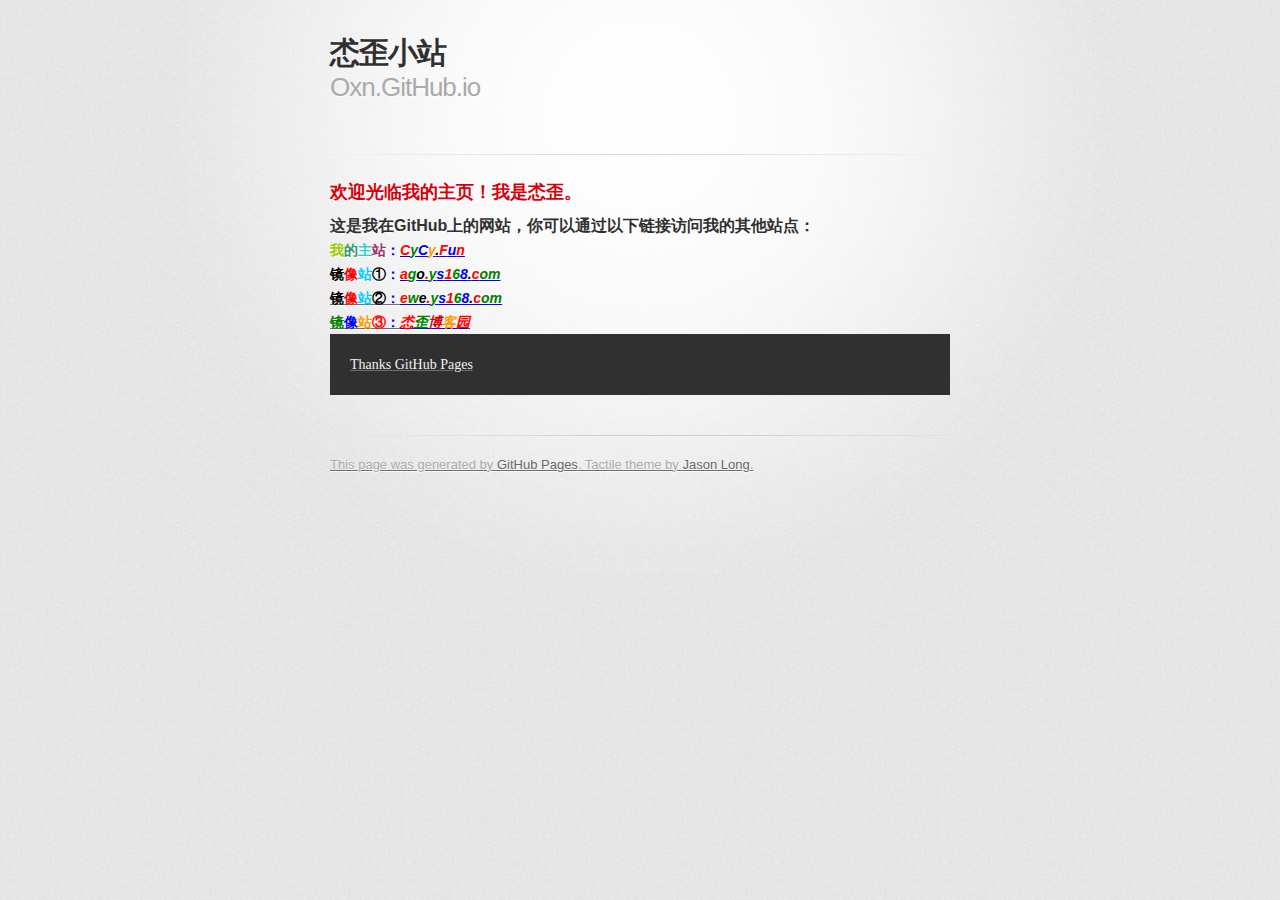
<file: index.html>
<!DOCTYPE html>
<html>
  <head>
    <meta charset='utf-8'>
    <meta http-equiv="X-UA-Compatible" content="chrome=1">
    <link href='https://fonts.googleapis.com/css?family=Chivo:900' rel='stylesheet' type='text/css'>
    <link rel="stylesheet" type="text/css" href="stylesheets/stylesheet.css" media="screen" />
    <link rel="stylesheet" type="text/css" href="stylesheets/pygment_trac.css" media="screen" />
    <link rel="stylesheet" type="text/css" href="stylesheets/print.css" media="print" />
<script>
!function(p){"use strict";!function(t){var s=window,e=document,i=p,c="".concat("https:"===e.location.protocol?"https://":"http://","sdk.51.la/js-sdk-pro.min.js"),n=e.createElement("script"),r=e.getElementsByTagName("script")[0];n.type="text/javascript",n.setAttribute("charset","UTF-8"),n.async=!0,n.src=c,n.id="LA_COLLECT",i.d=n;var o=function(){s.LA.ids.push(i)};s.LA?s.LA.ids&&o():(s.LA=p,s.LA.ids=[],o()),r.parentNode.insertBefore(n,r)}()}({id:"Ja0HVnv7iPM39FgS",ck:"Ja0HVnv7iPM39FgS"});
</script>
    <!--[if lt IE 9]>
    <script src="//html5shiv.googlecode.com/svn/trunk/html5.js"></script>
    <![endif]-->
    <title>怸歪小站</title>
  </head>

  <body>
    <div id="container">
      <div class="inner">

        <header>
          <h1>怸歪小站</h1>
          <h2>Oxn.GitHub.io</h2>
        </header>

        <hr>

        <section id="main_content">
                  <h3>欢迎光临我的主页！我是怸歪。</h3><h4>这是我在GitHub上的网站，你可以通过以下链接访问我的其他站点：</h4>
<span style="color: #0000ff; font-size: 14px;"><strong><span style="color: #99cc00;">我</span><span style="color: #339966;">的</span><span style="color: #33cccc;">主</span><span style="color: #993366;">站</span>：<u><em><span style="color: #000000;"><a  title="怸歪小站" href="http://cycy.fun/" target="_blank"><span style="color: #000000;"><span style="color: #ff0000;">C</span><span style="color: #008000;">y</span><span style="color: #0000ff;">C</span><span style="color: #ff9900;">y</span>.<span style="color: #ff0000;">F</span><span style="color: #0000ff;">u</span><span style="color: #ff0000;">n</span></span></a></span></strong></span></u></em><br />
<span style="color: #0000ff; font-size: 14px;"><strong><span style="color: #000000;">镜</span></strong><strong><span style="color: #ff0000;">像</span></strong><span style="color: #0000ff;"><strong><span style="color: #00ccff;">站</span><span style="color: #000000;">①</span>：<u><em><span style="color: #000000;"><a  title="AGO盘" href="http://ago.ys168.com" target="_blank"><span style="color: #000000;"><span style="color: #ff0000;">a</span><span style="color: #008000;">g</span>o<span style="color: #ff0000;">.</span><span style="color: #008000;">y</span><span style="color: #0000ff;">s</span><span style="color: #ff0000;">1</span><span style="color: #008000;">6</span><span style="color: #0000ff;">8</span>.<span style="color: #ff0000;">c</span><span style="color: #008000;">o</span><span style="color: #008000;">m</span></span></a></span></strong></span></span></em><br />
<span style="color: #0000ff; font-size: 14px;"><strong><span style="color: #000000;">镜</span></strong><strong><span style="color: #ff0000;">像</span></strong><span style="color: #0000ff;"><strong><span style="color: #00ccff;">站</span><span style="color: #000000;">②</span>：<u><em><span style="color: #000000;"><a  title="EWE盘" href="http://ewe.ys168.com" target="_blank"><span style="color: #000000;"><span style="color: #ff0000;">e</span><span style="color: #008000;">w</span>e<span style="color: #ff0000;">.</span><span style="color: #008000;">y</span><span style="color: #0000ff;">s</span><span style="color: #ff0000;">1</span><span style="color: #008000;">6</span><span style="color: #0000ff;">8</span>.<span style="color: #ff0000;">c</span><span style="color: #008000;">o</span><span style="color: #008000;">m</span></span></a></span></strong></span></span></u></em><br />
<span style="color: #0000ff; font-size: 14px;"><strong><span style="color: #008000;">镜</span>像<span style="color: #ff9900;">站</span><span style="color: #ff0000;">③</span>：<u><em><a  title="怸歪博客园" href="https://www.cnblogs.com/xsbz/" target="_blank"><span style="color: #ff0000;">怸</span><span style="color: #008000;">歪</span>博<span style="color: #ff9900;">客</span><span style="color: #ff0000;">园</span></a></strong></span></u></em><br /><pre><code>Thanks GitHub Pages</code></pre></p>
        </section>

        <footer>
          This page was generated by <a href="https://pages.github.com" target="_blank">GitHub Pages</a>. Tactile theme by <a href="http://twitter.com/jasonlong" target="_blank">Jason Long</a>.
        </footer>

        
      </div>
    </div>
  </body>
</html>
</file>
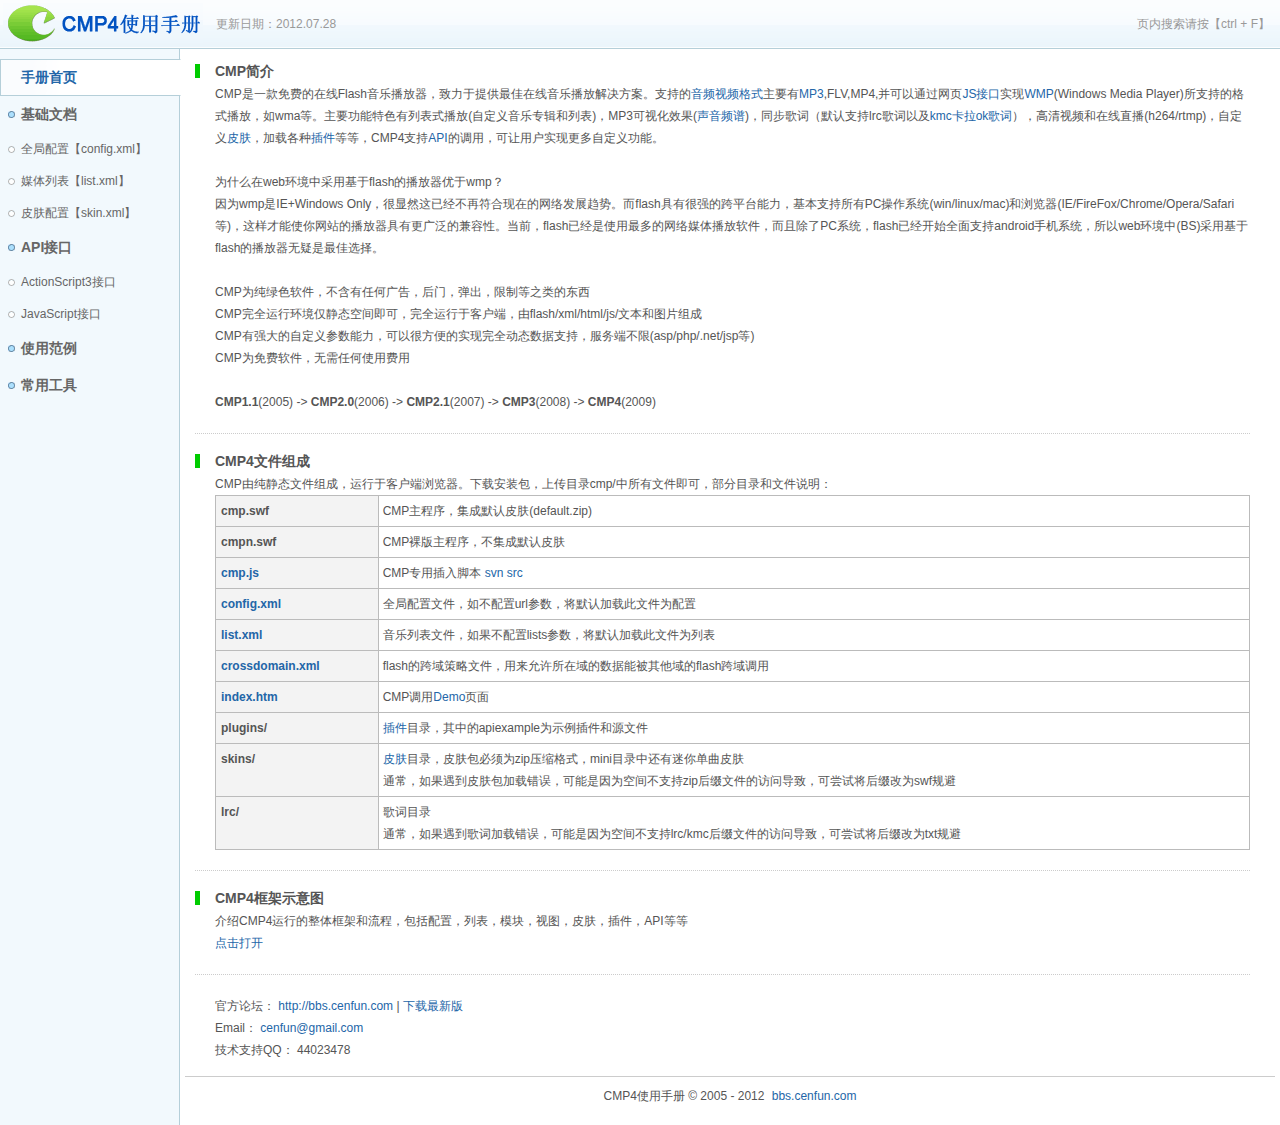
<file: cmp4/doc/index.htm>
﻿<!DOCTYPE html PUBLIC "-//W3C//DTD XHTML 1.0 Strict//EN" "http://www.w3.org/TR/xhtml1/DTD/xhtml1-strict.dtd">
<html xmlns="http://www.w3.org/1999/xhtml">
<head>
<title>CMP4使用手册</title>
<meta http-equiv="Content-Type" content="text/html; charset=utf-8" />
<link rel="stylesheet" href="static/style.css" type="text/css" media="all" />
<meta content="bbs.cenfun.com" name="Copyright" />
</head>
<body>
<script type="text/javascript" src="static/header.js"></script>
<h3>CMP简介</h3>
<div class="mainmsg">CMP是一款免费的在线Flash音乐播放器，致力于提供最佳在线音乐播放解决方案。支持的<a href="http://bbs.cenfun.com/thread-11741-1-1.html" target="_blank">音频视频格式</a>主要有<a href="http://bbs.cenfun.com/thread-12418-1-1.html" target="_blank">MP3</a>,FLV,MP4,并可以通过网页<a href="api_js.htm">JS接口</a>实现<a href="http://bbs.cenfun.com/thread-11791-1-1.html" target="_blank">WMP</a>(Windows Media Player)所支持的格式播放，如wma等。主要功能特色有列表式播放(自定义音乐专辑和列表)，MP3可视化效果(<a href="http://bbs.cenfun.com/thread-12016-1-1.html" target="_blank">声音频谱</a>)，同步歌词（默认支持lrc歌词以及<a href="http://bbs.cenfun.com/thread-12140-1-1.html" target="_blank">kmc卡拉ok歌词</a>），高清视频和在线直播(h264/rtmp)，自定义<a href="http://bbs.cenfun.com/thread-11155-1-1.html" target="_blank">皮肤</a>，加载各种<a href="http://bbs.cenfun.com/thread-10166-1-1.html" target="_blank">插件</a>等等，CMP4支持<a href="api.htm">API</a>的调用，可让用户实现更多自定义功能。<br />
  <br />
</div>
<div class="mainmsg">为什么在web环境中采用基于flash的播放器优于wmp？</div>
<div class="mainmsg">因为wmp是IE+Windows Only，很显然这已经不再符合现在的网络发展趋势。而flash具有很强的跨平台能力，基本支持所有PC操作系统(win/linux/mac)和浏览器(IE/FireFox/Chrome/Opera/Safari等)，这样才能使你网站的播放器具有更广泛的兼容性。当前，flash已经是使用最多的网络媒体播放软件，而且除了PC系统，flash已经开始全面支持android手机系统，所以web环境中(BS)采用基于flash的播放器无疑是最佳选择。 </div>
<div class="mainmsg"><br />
  <p>CMP为纯绿色软件，不含有任何广告，后门，弹出，限制等之类的东西 </p>
  <p>CMP完全运行环境仅静态空间即可，完全运行于客户端，由flash/xml/html/js/文本和图片组成 </p>
  <p>CMP有强大的自定义参数能力，可以很方便的实现完全动态数据支持，服务端不限(asp/php/.net/jsp等) </p>
  <p>CMP为免费软件，无需任何使用费用</p>
</div>
<div class="mainmsg"><br />
  <strong>CMP1.1</strong>(2005) -&gt; <strong>CMP2.0</strong>(2006) -&gt; <strong>CMP2.1</strong>(2007) -&gt; <strong>CMP3</strong>(2008) -&gt; <strong>CMP4</strong>(2009)</div>
<div class="line"></div>
<h3>CMP4文件组成</h3>
<div class="mainmsg">CMP由纯静态文件组成，运行于客户端浏览器。下载安装包，上传目录cmp/中所有文件即可，部分目录和文件说明： </div>
<div class="mainmsg">
  <table border="0" cellspacing="0" cellpadding="0" class="msgtable">
    <tbody>
      <tr>
        <th>cmp.swf</th>
        <td>CMP主程序，集成默认皮肤(default.zip)</td>
      </tr>
      <tr>
        <th>cmpn.swf</th>
        <td>CMP裸版主程序，不集成默认皮肤</td>
      </tr>
      <tr>
        <th><a href="example.htm">cmp.js</a></th>
        <td>CMP专用插入脚本 <a href="http://cenfunmusicplayer.googlecode.com/svn/trunk/js/cmp.js" target="_blank">svn</a> <a href="http://cenfunmusicplayer.googlecode.com/svn/trunk/js/cmp_src.js" target="_blank">src</a></td>
      </tr>
      <tr>
        <th><a href="config.htm">config.xml</a></th>
        <td>全局配置文件，如不配置url参数，将默认加载此文件为配置</td>
      </tr>
      <tr>
        <th><a href="list.htm">list.xml</a></th>
        <td>音乐列表文件，如果不配置lists参数，将默认加载此文件为列表</td>
      </tr>
      <tr>
        <th><a href="crossdomain.htm">crossdomain.xml</a></th>
        <td>flash的跨域策略文件，用来允许所在域的数据能被其他域的flash跨域调用</td>
      </tr>
      <tr>
        <th><a href="example.htm">index.htm</a></th>
        <td>CMP调用<a href="http://cmp.cenfun.com/cmp4/" target="_blank">Demo</a>页面</td>
      </tr>
      <tr>
        <th>plugins/</th>
        <td><a href="http://bbs.cenfun.com/thread-10166-1-1.html" target="_blank">插件</a>目录，其中的apiexample为示例插件和源文件</td>
      </tr>
      <tr>
        <th>skins/</th>
        <td><a href="http://bbs.cenfun.com/thread-11155-1-1.html" target="_blank">皮肤</a>目录，皮肤包必须为zip压缩格式，mini目录中还有迷你单曲皮肤<br />
          通常，如果遇到皮肤包加载错误，可能是因为空间不支持zip后缀文件的访问导致，可尝试将后缀改为swf规避</td>
      </tr>
      <tr>
        <th>lrc/</th>
        <td>歌词目录<br />
          通常，如果遇到歌词加载错误，可能是因为空间不支持lrc/kmc后缀文件的访问导致，可尝试将后缀改为txt规避</td>
      </tr>
    </tbody>
  </table>
</div>
<div class="line"></div>
<h3>CMP4框架示意图</h3>
<div class="mainmsg">介绍CMP4运行的整体框架和流程，包括配置，列表，模块，视图，皮肤，插件，API等等</div>
<div class="mainmsg"><a href="http://cenfunmusicplayer.googlecode.com/svn/trunk/cmp4/cmp4map.png" target="_blank">点击打开</a></div>
<div class="line"></div>
<div class="mainmsg">官方论坛： <a href="http://bbs.cenfun.com" target="_blank">http://bbs.cenfun.com</a> | <a href="http://bbs.cenfun.com/thread-9895-1-1.html" target="_blank">下载最新版</a></div>
<div class="mainmsg">Email： <a href="mailto:cenfun@gmail.com" target="_blank">cenfun@gmail.com</a></div>
<div class="mainmsg">技术支持QQ： 44023478</div>
<script type="text/javascript" src="static/footer.js"></script>
</body>
</html>
</file>
<file: cmp4/bf/p.htm>
﻿<html>
<head>
<title>兲語天空</title>
<meta http-equiv="Content-Type" content="text/html; charset=utf-8" />
<style type="text/css">
html, body { height:100%; margin:0; padding:0; overflow:hidden; text-align:center; background:#181818; }
</style>
</head>
<body>
<div style="margin:0 auto;padding:0;width:100%;height:100%;">
<div id="player" style="width:100%;height:100%;"></div>
<script type="text/javascript" src="https://oxn.github.io/cmp4/bf/cmp.js"></script> 
<script type="text/javascript">
var cmpo;
function QueryString(){
var name,value,i;
var str=location.href;
var num=str.indexOf("?")
str=str.substr(num+1);
var arrtmp=str.split("&");
for(i=0;i < arrtmp.length;i++){
num=arrtmp[i].indexOf("=");
	if(num>0){
		name=arrtmp[i].substring(0,num);
		value=arrtmp[i].substr(num+1);
		this[name]=value;
	}
}
}

function cmp_loaded(key) {
	//cmp loaded
	cmpo = CMP.get("cmp");
	if (cmpo) {
		//cmp callback
		//alert(cmpo.config("version"));
		document.title = cmpo.config("name");
		cmpo.addEventListener("model_load", "cmp_model_load");
	}
}
function cmp_model_load(data) {
	document.title = cmpo.item("label");
}
var flashvars = {
	api : "cmp_loaded"
};
//id, width, height, swf_url, flashvars, params, attrs
var Request=new QueryString();
code=Request["src"];
if (code===undefined) {code="兲語天空CYCY.SF.NET"}
var htm = CMP.create("cmp", "100%", "100%", "https://oxn.github.io/cmp4/bf/cmpn.swf?name=兲語天空CYCY.SF.NET&src="+code+"", flashvars);
document.getElementById("player").innerHTML = htm;
</script>
</div>
</body>
</html>
</file>
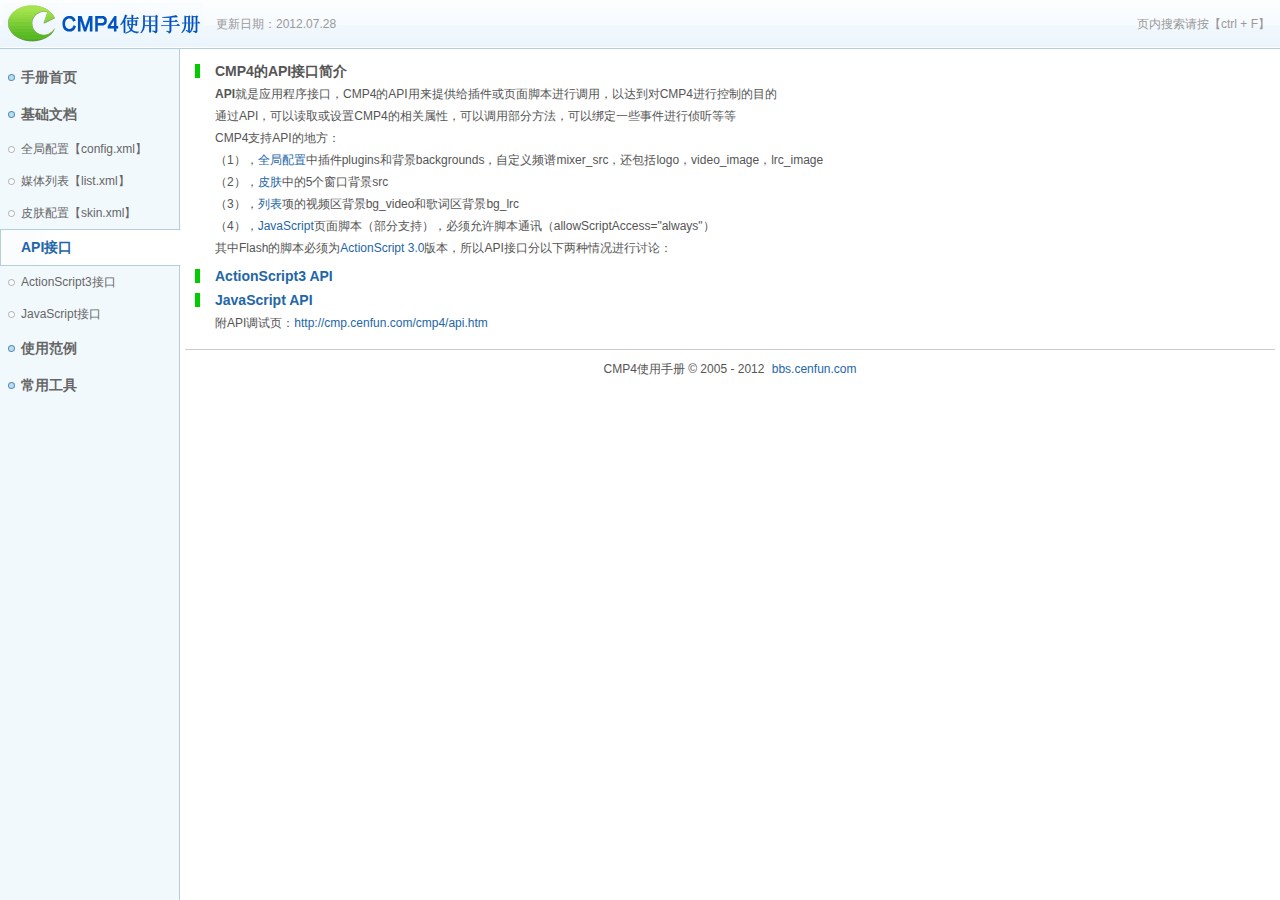
<file: cmp4/doc/api.htm>
﻿<!DOCTYPE html PUBLIC "-//W3C//DTD XHTML 1.0 Strict//EN" "http://www.w3.org/TR/xhtml1/DTD/xhtml1-strict.dtd">
<html xmlns="http://www.w3.org/1999/xhtml">
<head>
<title>CMP4使用手册 - API接口</title>
<meta http-equiv="Content-Type" content="text/html; charset=utf-8" />
<link rel="stylesheet" href="static/style.css" type="text/css" media="all" />
<meta content="bbs.cenfun.com" name="Copyright" />
</head>
<body>
<script type="text/javascript" src="static/header.js"></script>
<h3>CMP4的API接口简介</h3>
<div class="submsg">
  <p><b>API</b>就是应用程序接口，CMP4的API用来提供给插件或页面脚本进行调用，以达到对CMP4进行控制的目的</p>
  <p>通过API，可以读取或设置CMP4的相关属性，可以调用部分方法，可以绑定一些事件进行侦听等等</p>
  <p>CMP4支持API的地方：</p>
  <p>（1），<a href="config.htm">全局配置</a>中插件plugins和背景backgrounds，自定义频谱mixer_src，还包括logo，video_image，lrc_image</p>
  <p>（2），<a href="skin.htm">皮肤</a>中的5个窗口背景src</p>
  <p>（3），<a href="list.htm">列表</a>项的视频区背景bg_video和歌词区背景bg_lrc</p>
  <p>（4），<a href="api_js.htm">JavaScript</a>页面脚本（部分支持），必须允许脚本通讯（allowScriptAccess=&quot;always&quot;）</p>
  <p>其中Flash的脚本必须为<a href="api_as3.htm">ActionScript 3.0</a>版本，所以API接口分以下两种情况进行讨论：</p>
</div>
<h3><a href="api_as3.htm">ActionScript3 API</a></h3>
<h3><a href="api_js.htm">JavaScript API</a></h3>
<div class="submsg">附API调试页：<a href="http://cmp.cenfun.com/cmp4/api.htm" target="_blank">http://cmp.cenfun.com/cmp4/api.htm</a></div>
<script type="text/javascript" src="static/footer.js"></script>
</body>
</html>
</file>
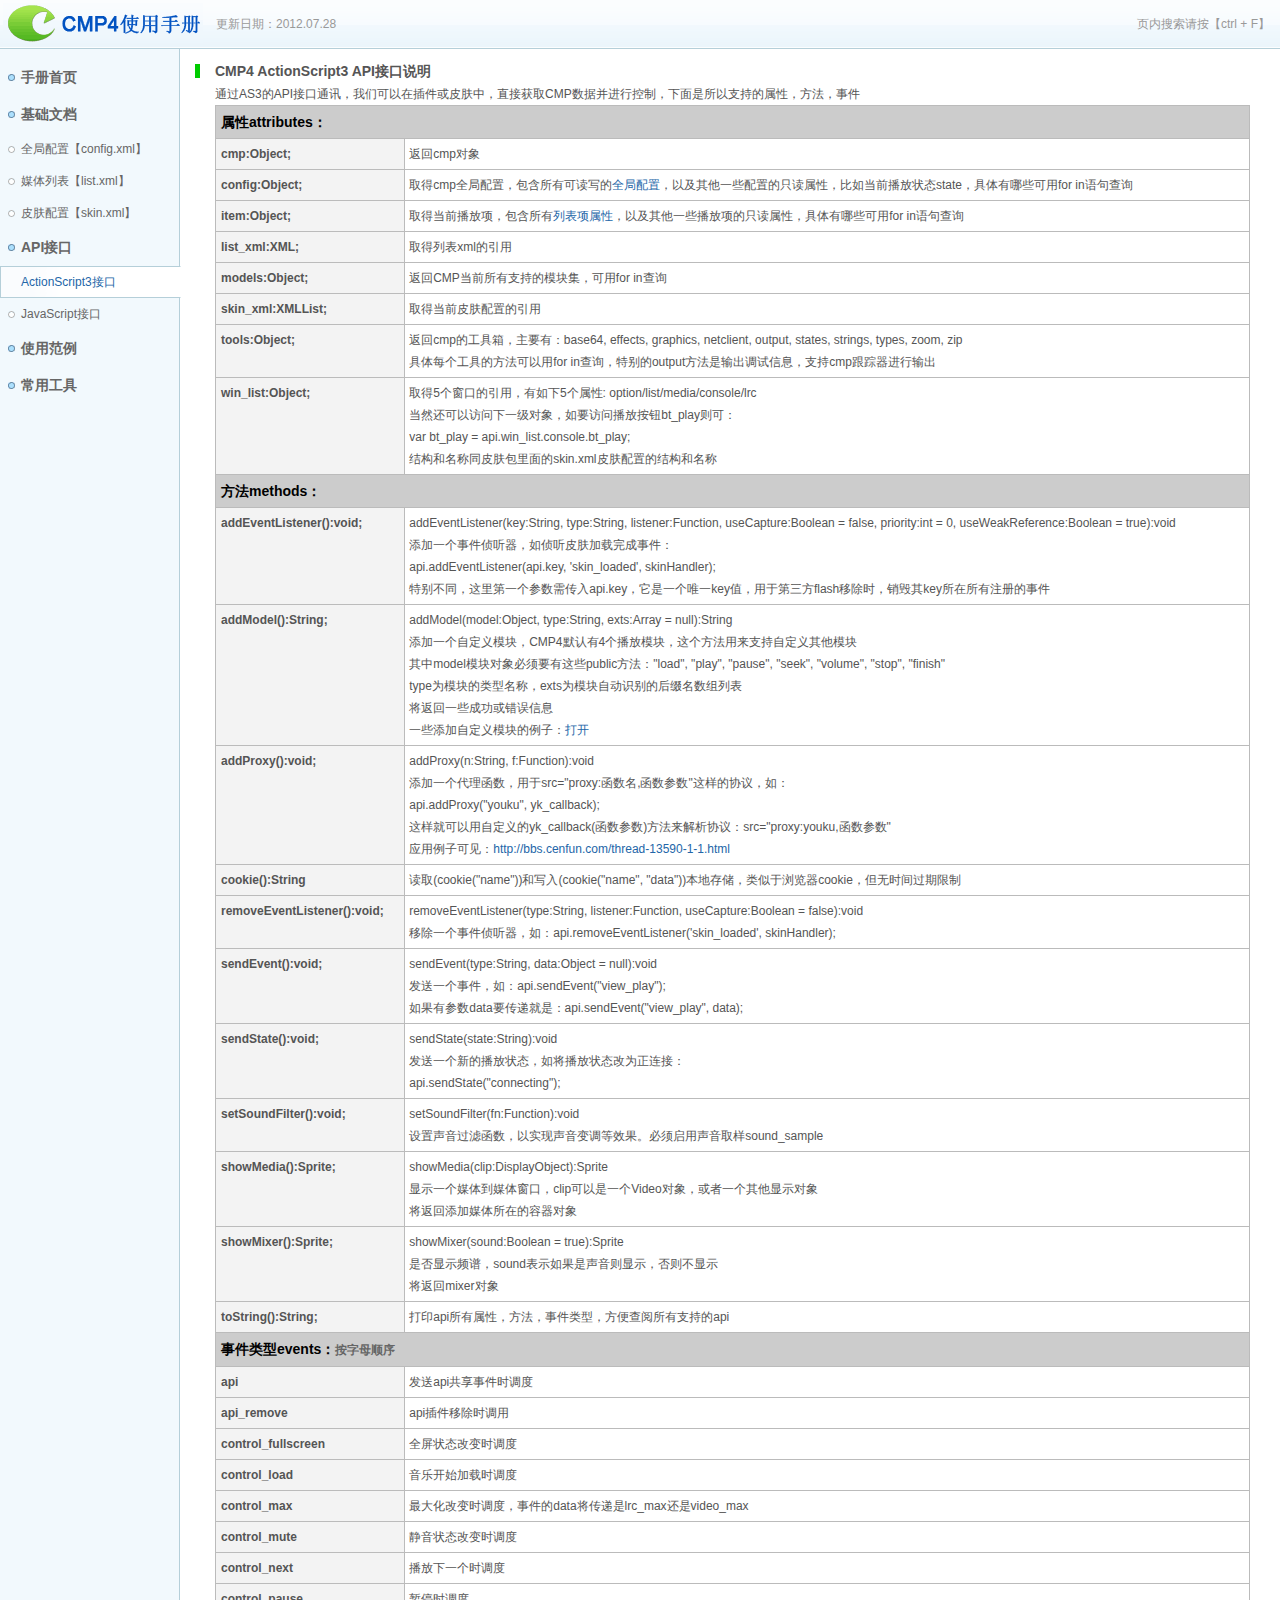
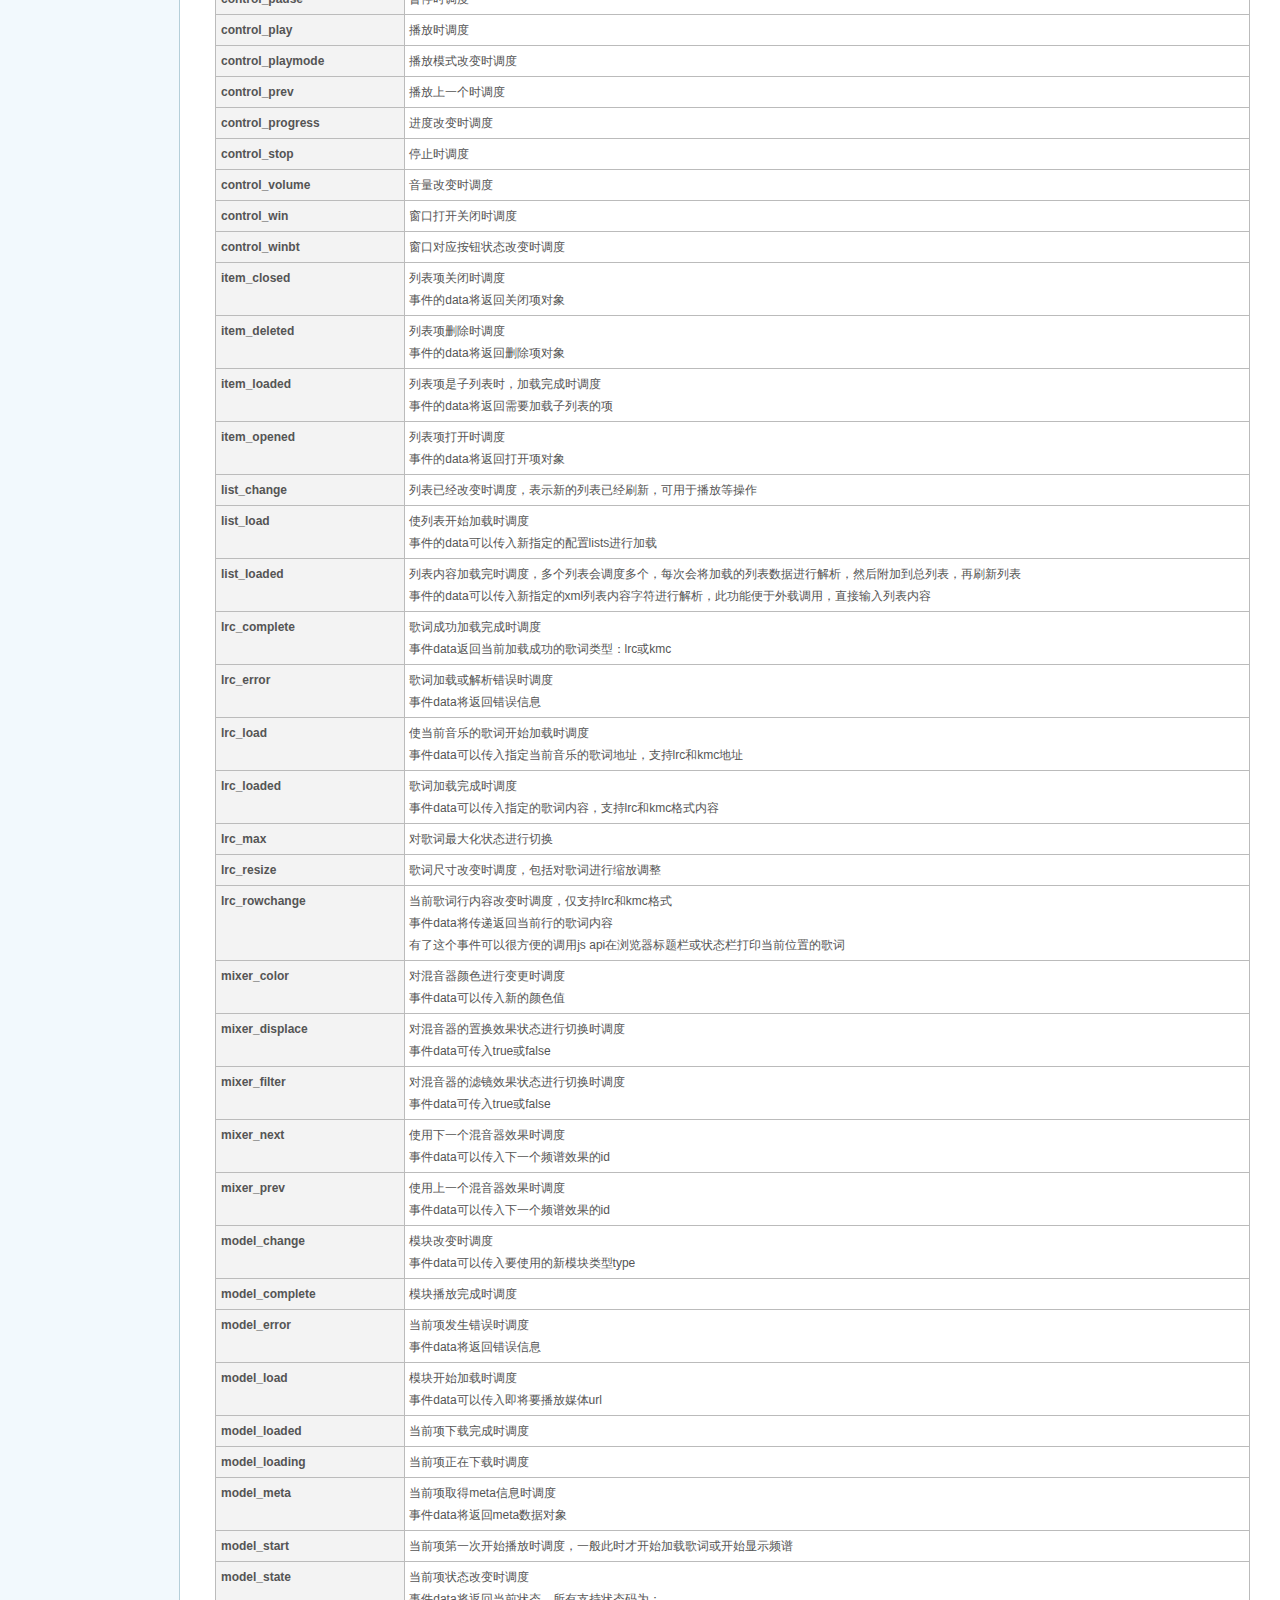
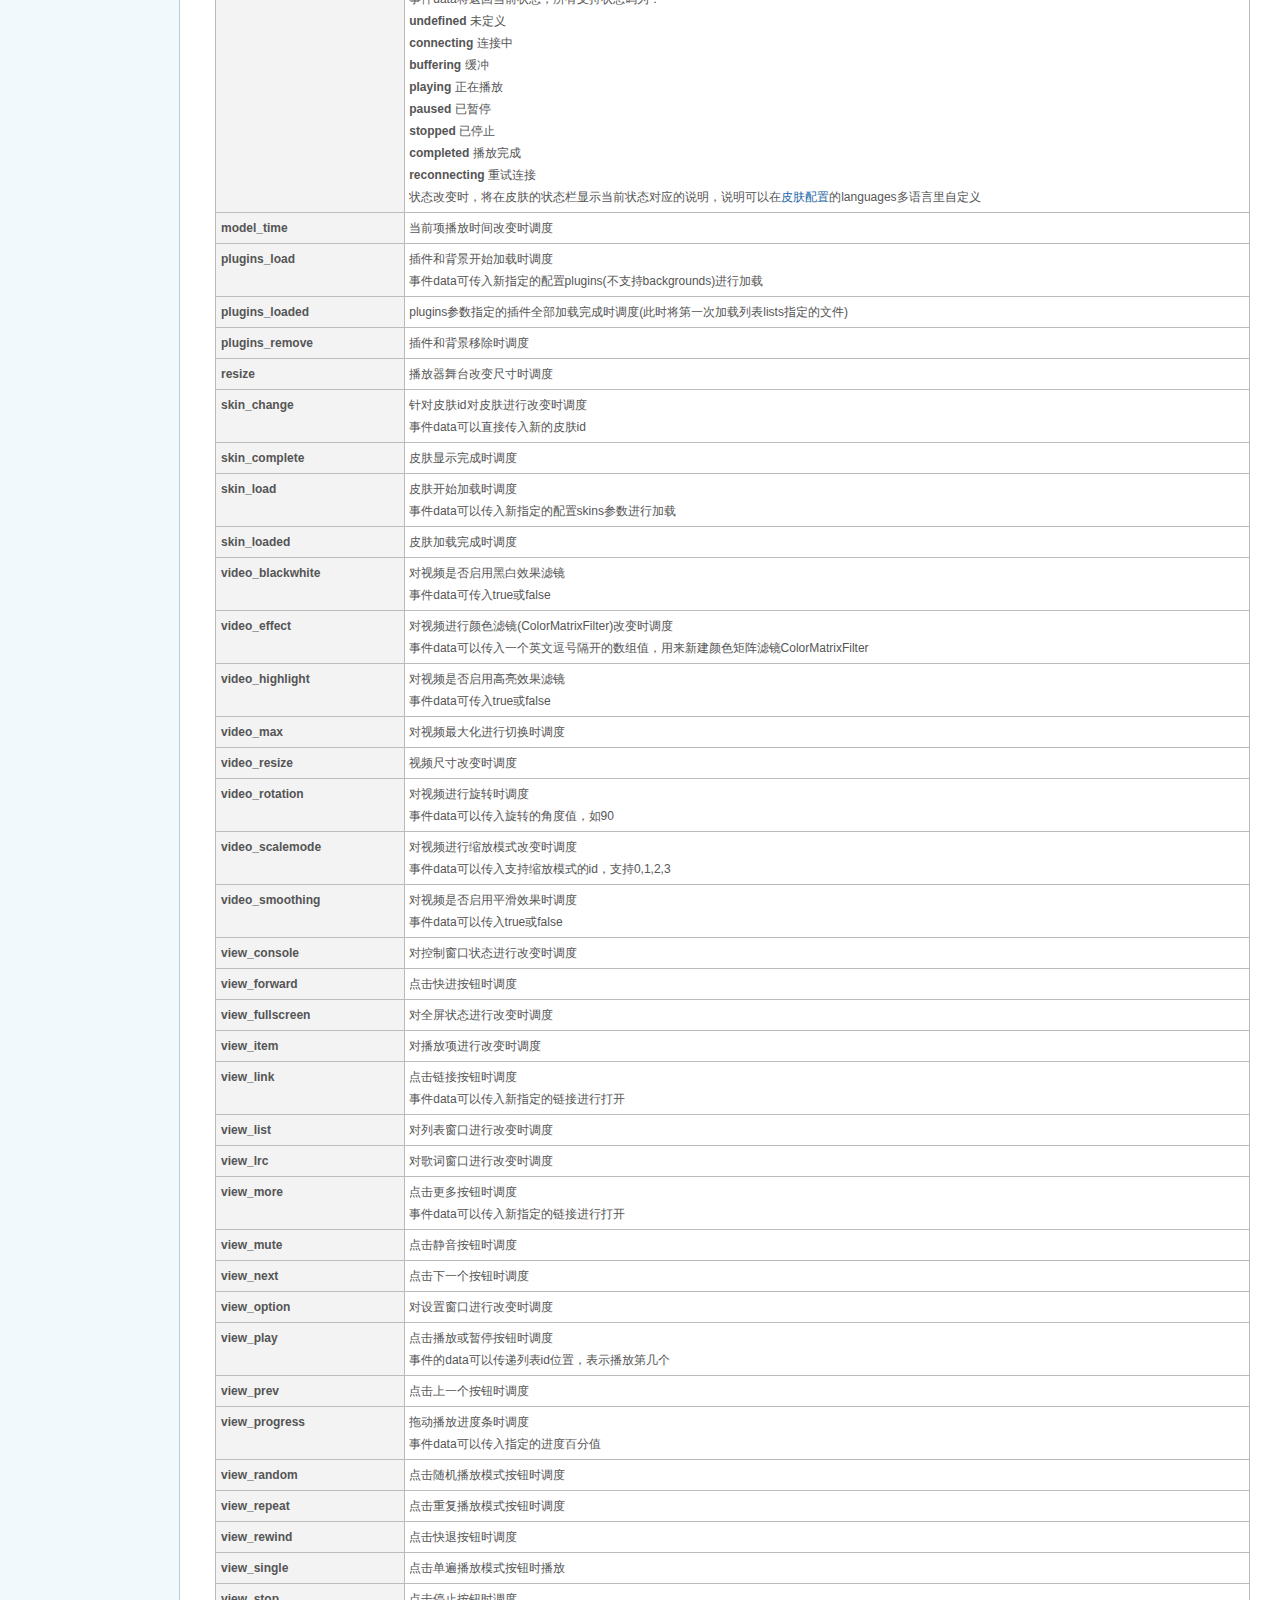
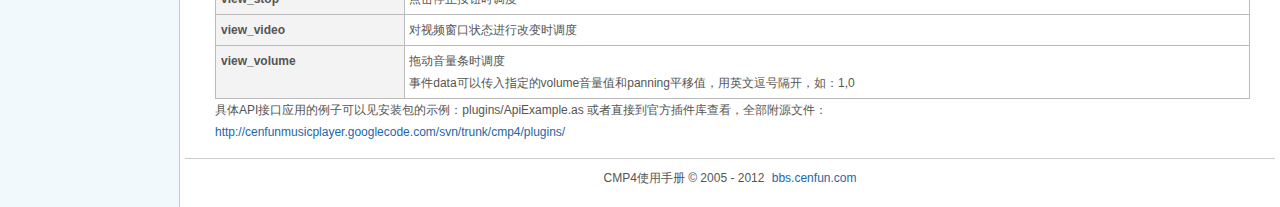
<file: cmp4/doc/api_as3.htm>
﻿<!DOCTYPE html PUBLIC "-//W3C//DTD XHTML 1.0 Strict//EN" "http://www.w3.org/TR/xhtml1/DTD/xhtml1-strict.dtd">
<html xmlns="http://www.w3.org/1999/xhtml">
<head>
<title>CMP4使用手册 - ActionScript3接口</title>
<meta http-equiv="Content-Type" content="text/html; charset=utf-8" />
<link rel="stylesheet" href="static/style.css" type="text/css" media="all" />
<meta content="bbs.cenfun.com" name="Copyright" />
</head>
<body>
<script type="text/javascript" src="static/header.js"></script>
<h3>CMP4 ActionScript3 API接口说明</h3>
<div class="submsg">
  <div>通过AS3的API接口通讯，我们可以在插件或皮肤中，直接获取CMP数据并进行控制，下面是所以支持的属性，方法，事件</div>
  <table border="0" cellspacing="0" cellpadding="0" class="msgtable">
    <tr>
      <th colspan="2" class="head"><a name="attributes"></a>属性attributes：</th>
    </tr>
    <tr>
      <th>cmp:Object;</th>
      <td>返回cmp对象</td>
    </tr>
    <tr>
      <th>config:Object;</th>
      <td>取得cmp全局配置，包含所有可读写的<a href="config.htm" target="_blank">全局配置</a>，以及其他一些配置的只读属性，比如当前播放状态state，具体有哪些可用for in语句查询</td>
    </tr>
    <tr>
      <th>item:Object;</th>
      <td>取得当前播放项，包含所有<a href="list.htm" target="_blank">列表项属性</a>，以及其他一些播放项的只读属性，具体有哪些可用for in语句查询</td>
    </tr>
    <tr>
      <th>list_xml:XML;</th>
      <td>取得列表xml的引用</td>
    </tr>
    <tr>
      <th>models:Object;</th>
      <td>返回CMP当前所有支持的模块集，可用for in查询</td>
    </tr>
    <tr>
      <th>skin_xml:XMLList;</th>
      <td>取得当前皮肤配置的引用</td>
    </tr>
    <tr>
      <th>tools:Object;</th>
      <td>返回cmp的工具箱，主要有：base64, effects, graphics, netclient, output, states, strings, types, zoom, zip<br />
        具体每个工具的方法可以用for in查询，特别的output方法是输出调试信息，支持cmp跟踪器进行输出</td>
    </tr>
    <tr>
      <th>win_list:Object;</th>
      <td><p>取得5个窗口的引用，有如下5个属性: option/list/media/console/lrc</p>
        <p>当然还可以访问下一级对象，如要访问播放按钮bt_play则可：</p>
        <p>var bt_play = api.win_list.console.bt_play;</p>
        <p>结构和名称同皮肤包里面的skin.xml皮肤配置的结构和名称</p></td>
    </tr>
    <tr>
      <th colspan="2" class="head"><a name="methods"></a>方法methods：</th>
    </tr>
    <tr>
      <th>addEventListener():void;</th>
      <td><p>addEventListener(key:String, type:String, listener:Function, useCapture:Boolean = false, priority:int = 0, useWeakReference:Boolean = true):void</p>
        <p>添加一个事件侦听器，如侦听皮肤加载完成事件：</p>
        <p>api.addEventListener(api.key, 'skin_loaded', skinHandler); </p>
        <p>特别不同，这里第一个参数需传入api.key，它是一个唯一key值，用于第三方flash移除时，销毁其key所在所有注册的事件</p></td>
    </tr>
    <tr>
      <th>addModel():String; </th>
      <td><p>addModel(model:Object, type:String, exts:Array = null):String</p>
        <p>添加一个自定义模块，CMP4默认有4个播放模块，这个方法用来支持自定义其他模块</p>
        <p>其中model模块对象必须要有这些public方法：&quot;load&quot;, &quot;play&quot;, &quot;pause&quot;, &quot;seek&quot;, &quot;volume&quot;, &quot;stop&quot;, &quot;finish&quot;</p>
        <p>type为模块的类型名称，exts为模块自动识别的后缀名数组列表</p>
        <p>将返回一些成功或错误信息</p>
        <p>一些添加自定义模块的例子：<a href="http://cenfunmusicplayer.googlecode.com/svn/trunk/cmp4/plugins/models/" target="_blank">打开</a></p></td>
    </tr>
    <tr>
      <th>addProxy():void;</th>
      <td><p>addProxy(n:String, f:Function):void</p>
        <p>添加一个代理函数，用于src=&quot;proxy:函数名,函数参数&quot;这样的协议，如：</p>
        <p>api.addProxy(&quot;youku&quot;, yk_callback);</p>
        <p>这样就可以用自定义的yk_callback(函数参数)方法来解析协议：src=&quot;proxy:youku,函数参数&quot;</p>
        <p>应用例子可见：<a href="http://bbs.cenfun.com/thread-13590-1-1.html" target="_blank">http://bbs.cenfun.com/thread-13590-1-1.html</a></p></td>
    </tr>
    <tr>
      <th>cookie():String</th>
      <td>读取(cookie(&quot;name&quot;))和写入(cookie(&quot;name&quot;, &quot;data&quot;))本地存储，类似于浏览器cookie，但无时间过期限制</td>
    </tr>
    <tr>
      <th>removeEventListener():void;</th>
      <td><p>removeEventListener(type:String, listener:Function, useCapture:Boolean = false):void</p>
        <p> 移除一个事件侦听器，如：api.removeEventListener('skin_loaded', skinHandler); </p></td>
    </tr>
    <tr>
      <th>sendEvent():void;</th>
      <td><p>sendEvent(type:String, data:Object = null):void</p>
        <p>发送一个事件，如：api.sendEvent(&quot;view_play&quot;);</p>
        <p>如果有参数data要传递就是：api.sendEvent(&quot;view_play&quot;, data);</p></td>
    </tr>
    <tr>
      <th>sendState():void;<br /></th>
      <td><p>sendState(state:String):void</p>
        <p>发送一个新的播放状态，如将播放状态改为正连接：</p>
        <p>api.sendState(&quot;connecting&quot;);</p></td>
    </tr>
    <tr>
      <th>setSoundFilter():void;</th>
      <td><p>setSoundFilter(fn:Function):void</p>
        <p>设置声音过滤函数，以实现声音变调等效果。必须启用声音取样sound_sample</p></td>
    </tr>
    <tr>
      <th>showMedia():Sprite; </th>
      <td><p>showMedia(clip:DisplayObject):Sprite</p>
        <p>显示一个媒体到媒体窗口，clip可以是一个Video对象，或者一个其他显示对象</p>
        <p>将返回添加媒体所在的容器对象</p></td>
    </tr>
    <tr>
      <th>showMixer():Sprite; </th>
      <td><p>showMixer(sound:Boolean = true):Sprite</p>
        <p>是否显示频谱，sound表示如果是声音则显示，否则不显示</p>
        <p>将返回mixer对象</p></td>
    </tr>
    <tr>
      <th>toString():String;</th>
      <td>打印api所有属性，方法，事件类型，方便查阅所有支持的api</td>
    </tr>
    <tr>
      <th colspan="2" class="head"><a name="events"></a>事件类型events：<span>按字母顺序</span></th>
    </tr>
    <tr>
      <th>api</th>
      <td>发送api共享事件时调度</td>
    </tr>
    <tr>
      <th>api_remove</th>
      <td>api插件移除时调用</td>
    </tr>
    <tr>
      <th>control_fullscreen</th>
      <td>全屏状态改变时调度</td>
    </tr>
    <tr>
      <th>control_load</th>
      <td>音乐开始加载时调度</td>
    </tr>
    <tr>
      <th>control_max</th>
      <td>最大化改变时调度，事件的data将传递是lrc_max还是video_max</td>
    </tr>
    <tr>
      <th>control_mute</th>
      <td>静音状态改变时调度</td>
    </tr>
    <tr>
      <th>control_next</th>
      <td>播放下一个时调度</td>
    </tr>
    <tr>
      <th>control_pause</th>
      <td>暂停时调度</td>
    </tr>
    <tr>
      <th>control_play</th>
      <td>播放时调度</td>
    </tr>
    <tr>
      <th>control_playmode</th>
      <td>播放模式改变时调度</td>
    </tr>
    <tr>
      <th>control_prev</th>
      <td>播放上一个时调度</td>
    </tr>
    <tr>
      <th>control_progress</th>
      <td>进度改变时调度</td>
    </tr>
    <tr>
      <th>control_stop</th>
      <td>停止时调度</td>
    </tr>
    <tr>
      <th>control_volume</th>
      <td>音量改变时调度</td>
    </tr>
    <tr>
      <th>control_win</th>
      <td>窗口打开关闭时调度</td>
    </tr>
    <tr>
      <th>control_winbt</th>
      <td>窗口对应按钮状态改变时调度</td>
    </tr>
    <tr>
      <th>item_closed</th>
      <td><p>列表项关闭时调度</p>
        <p>事件的data将返回关闭项对象</p></td>
    </tr>
    <tr>
      <th>item_deleted</th>
      <td><p>列表项删除时调度</p>
        <p>事件的data将返回删除项对象</p></td>
    </tr>
    <tr>
      <th>item_loaded</th>
      <td><p>列表项是子列表时，加载完成时调度</p>
        <p>事件的data将返回需要加载子列表的项</p></td>
    </tr>
    <tr>
      <th>item_opened</th>
      <td><p>列表项打开时调度</p>
        <p>事件的data将返回打开项对象</p></td>
    </tr>
    <tr>
      <th>list_change</th>
      <td>列表已经改变时调度，表示新的列表已经刷新，可用于播放等操作</td>
    </tr>
    <tr>
      <th>list_load</th>
      <td><p>使列表开始加载时调度</p>
        <p>事件的data可以传入新指定的配置lists进行加载</p></td>
    </tr>
    <tr>
      <th>list_loaded</th>
      <td><p>列表内容加载完时调度，多个列表会调度多个，每次会将加载的列表数据进行解析，然后附加到总列表，再刷新列表</p>
        <p>事件的data可以传入新指定的xml列表内容字符进行解析，此功能便于外载调用，直接输入列表内容</p></td>
    </tr>
    <tr>
      <th>lrc_complete</th>
      <td><p>歌词成功加载完成时调度</p>
        <p>事件data返回当前加载成功的歌词类型：lrc或kmc</p></td>
    </tr>
    <tr>
      <th>lrc_error</th>
      <td><p>歌词加载或解析错误时调度</p>
        <p>事件data将返回错误信息</p></td>
    </tr>
    <tr>
      <th>lrc_load</th>
      <td><p>使当前音乐的歌词开始加载时调度</p>
        <p>事件data可以传入指定当前音乐的歌词地址，支持lrc和kmc地址</p></td>
    </tr>
    <tr>
      <th>lrc_loaded</th>
      <td><p>歌词加载完成时调度</p>
        <p>事件data可以传入指定的歌词内容，支持lrc和kmc格式内容</p></td>
    </tr>
    <tr>
      <th>lrc_max</th>
      <td>对歌词最大化状态进行切换</td>
    </tr>
    <tr>
      <th>lrc_resize</th>
      <td>歌词尺寸改变时调度，包括对歌词进行缩放调整</td>
    </tr>
    <tr>
      <th>lrc_rowchange</th>
      <td><p>当前歌词行内容改变时调度，仅支持lrc和kmc格式</p>
        <p>事件data将传递返回当前行的歌词内容</p>
        <p>有了这个事件可以很方便的调用js api在浏览器标题栏或状态栏打印当前位置的歌词</p></td>
    </tr>
    <tr>
      <th>mixer_color</th>
      <td><p>对混音器颜色进行变更时调度</p>
        <p>事件data可以传入新的颜色值</p></td>
    </tr>
    <tr>
      <th>mixer_displace</th>
      <td><p>对混音器的置换效果状态进行切换时调度</p>
        <p>事件data可传入true或false</p></td>
    </tr>
    <tr>
      <th>mixer_filter</th>
      <td><p>对混音器的滤镜效果状态进行切换时调度</p>
        <p>事件data可传入true或false</p></td>
    </tr>
    <tr>
      <th>mixer_next</th>
      <td><p>使用下一个混音器效果时调度</p>
        <p>事件data可以传入下一个频谱效果的id</p></td>
    </tr>
    <tr>
      <th>mixer_prev</th>
      <td><p>使用上一个混音器效果时调度</p>
        <p>事件data可以传入下一个频谱效果的id</p></td>
    </tr>
    <tr>
      <th>model_change</th>
      <td><p>模块改变时调度</p>
        <p>事件data可以传入要使用的新模块类型type</p></td>
    </tr>
    <tr>
      <th>model_complete</th>
      <td>模块播放完成时调度 </td>
    </tr>
    <tr>
      <th>model_error</th>
      <td><p>当前项发生错误时调度</p>
        <p>事件data将返回错误信息</p></td>
    </tr>
    <tr>
      <th>model_load</th>
      <td><p>模块开始加载时调度</p>
        <p>事件data可以传入即将要播放媒体url</p></td>
    </tr>
    <tr>
      <th>model_loaded</th>
      <td>当前项下载完成时调度</td>
    </tr>
    <tr>
      <th>model_loading</th>
      <td>当前项正在下载时调度</td>
    </tr>
    <tr>
      <th>model_meta</th>
      <td><p>当前项取得meta信息时调度</p>
        <p>事件data将返回meta数据对象</p></td>
    </tr>
    <tr>
      <th>model_start</th>
      <td>当前项第一次开始播放时调度，一般此时才开始加载歌词或开始显示频谱</td>
    </tr>
    <tr>
      <th>model_state</th>
      <td><p>当前项状态改变时调度<br />
          事件data将返回当前状态，所有支持状态码为：</p>
        <p><strong>undefined</strong> 未定义<br />
          <strong>connecting</strong> 连接中<br />
          <strong>buffering</strong> 缓冲<br />
          <strong>playing</strong> 正在播放<br />
          <strong>paused</strong> 已暂停<br />
          <strong>stopped</strong> 已停止<br />
          <strong>completed</strong> 播放完成<br />
          <strong>reconnecting</strong> 重试连接</p>
        <p>状态改变时，将在皮肤的状态栏显示当前状态对应的说明，说明可以在<a href="skin.htm">皮肤配置</a>的languages多语言里自定义</p></td>
    </tr>
    <tr>
      <th>model_time</th>
      <td>当前项播放时间改变时调度</td>
    </tr>
    <tr>
      <th>plugins_load</th>
      <td><p>插件和背景开始加载时调度</p>
        <p>事件data可传入新指定的配置plugins(不支持backgrounds)进行加载</p></td>
    </tr>
    <tr>
      <th>plugins_loaded</th>
      <td>plugins参数指定的插件全部加载完成时调度(此时将第一次加载列表lists指定的文件)</td>
    </tr>
    <tr>
      <th>plugins_remove</th>
      <td>插件和背景移除时调度</td>
    </tr>
    <tr>
      <th>resize</th>
      <td>播放器舞台改变尺寸时调度</td>
    </tr>
    <tr>
      <th>skin_change</th>
      <td><p>针对皮肤id对皮肤进行改变时调度</p>
        <p>事件data可以直接传入新的皮肤id</p></td>
    </tr>
    <tr>
      <th>skin_complete</th>
      <td>皮肤显示完成时调度</td>
    </tr>
    <tr>
      <th>skin_load</th>
      <td><p>皮肤开始加载时调度</p>
        <p>事件data可以传入新指定的配置skins参数进行加载</p></td>
    </tr>
    <tr>
      <th>skin_loaded</th>
      <td>皮肤加载完成时调度</td>
    </tr>
    <tr>
      <th>video_blackwhite</th>
      <td><p>对视频是否启用黑白效果滤镜</p>
        <p>事件data可传入true或false</p></td>
    </tr>
    <tr>
      <th>video_effect</th>
      <td><p>对视频进行颜色滤镜(ColorMatrixFilter)改变时调度</p>
        <p>事件data可以传入一个英文逗号隔开的数组值，用来新建颜色矩阵滤镜ColorMatrixFilter</p></td>
    </tr>
    <tr>
      <th>video_highlight</th>
      <td><p>对视频是否启用高亮效果滤镜</p>
        <p>事件data可传入true或false</p></td>
    </tr>
    <tr>
      <th>video_max</th>
      <td>对视频最大化进行切换时调度</td>
    </tr>
    <tr>
      <th>video_resize</th>
      <td>视频尺寸改变时调度</td>
    </tr>
    <tr>
      <th>video_rotation</th>
      <td><p>对视频进行旋转时调度</p>
        <p>事件data可以传入旋转的角度值，如90</p></td>
    </tr>
    <tr>
      <th>video_scalemode</th>
      <td><p>对视频进行缩放模式改变时调度</p>
        <p>事件data可以传入支持缩放模式的id，支持0,1,2,3</p></td>
    </tr>
    <tr>
      <th>video_smoothing</th>
      <td><p>对视频是否启用平滑效果时调度</p>
        <p>事件data可以传入true或false</p></td>
    </tr>
    <tr>
      <th>view_console</th>
      <td>对控制窗口状态进行改变时调度</td>
    </tr>
    <tr>
      <th>view_forward</th>
      <td>点击快进按钮时调度</td>
    </tr>
    <tr>
      <th>view_fullscreen</th>
      <td>对全屏状态进行改变时调度</td>
    </tr>
    <tr>
      <th>view_item</th>
      <td>对播放项进行改变时调度</td>
    </tr>
    <tr>
      <th>view_link</th>
      <td>点击链接按钮时调度<br />
        事件data可以传入新指定的链接进行打开</td>
    </tr>
    <tr>
      <th>view_list</th>
      <td>对列表窗口进行改变时调度</td>
    </tr>
    <tr>
      <th>view_lrc</th>
      <td>对歌词窗口进行改变时调度</td>
    </tr>
    <tr>
      <th>view_more</th>
      <td>点击更多按钮时调度<br />
        事件data可以传入新指定的链接进行打开</td>
    </tr>
    <tr>
      <th>view_mute</th>
      <td>点击静音按钮时调度</td>
    </tr>
    <tr>
      <th>view_next</th>
      <td>点击下一个按钮时调度</td>
    </tr>
    <tr>
      <th>view_option</th>
      <td>对设置窗口进行改变时调度</td>
    </tr>
    <tr>
      <th>view_play</th>
      <td><p>点击播放或暂停按钮时调度</p>
        <p>事件的data可以传递列表id位置，表示播放第几个</p></td>
    </tr>
    <tr>
      <th>view_prev</th>
      <td>点击上一个按钮时调度</td>
    </tr>
    <tr>
      <th>view_progress</th>
      <td><p>拖动播放进度条时调度</p>
        <p>事件data可以传入指定的进度百分值</p></td>
    </tr>
    <tr>
      <th>view_random</th>
      <td>点击随机播放模式按钮时调度</td>
    </tr>
    <tr>
      <th>view_repeat</th>
      <td>点击重复播放模式按钮时调度</td>
    </tr>
    <tr>
      <th>view_rewind</th>
      <td>点击快退按钮时调度</td>
    </tr>
    <tr>
      <th>view_single</th>
      <td>点击单遍播放模式按钮时播放</td>
    </tr>
    <tr>
      <th>view_stop</th>
      <td>点击停止按钮时调度</td>
    </tr>
    <tr>
      <th>view_video</th>
      <td>对视频窗口状态进行改变时调度</td>
    </tr>
    <tr>
      <th>view_volume</th>
      <td><p>拖动音量条时调度</p>
        <p>事件data可以传入指定的volume音量值和panning平移值，用英文逗号隔开，如：1,0</p></td>
    </tr>
  </table>
  <div>具体API接口应用的例子可以见安装包的示例：plugins/ApiExample.as 或者直接到官方插件库查看，全部附源文件：<br />
    <a href="http://cenfunmusicplayer.googlecode.com/svn/trunk/cmp4/plugins/" target="_blank">http://cenfunmusicplayer.googlecode.com/svn/trunk/cmp4/plugins/</a></div>
</div>
<script type="text/javascript" src="static/footer.js"></script>
</body>
</html>
</file>
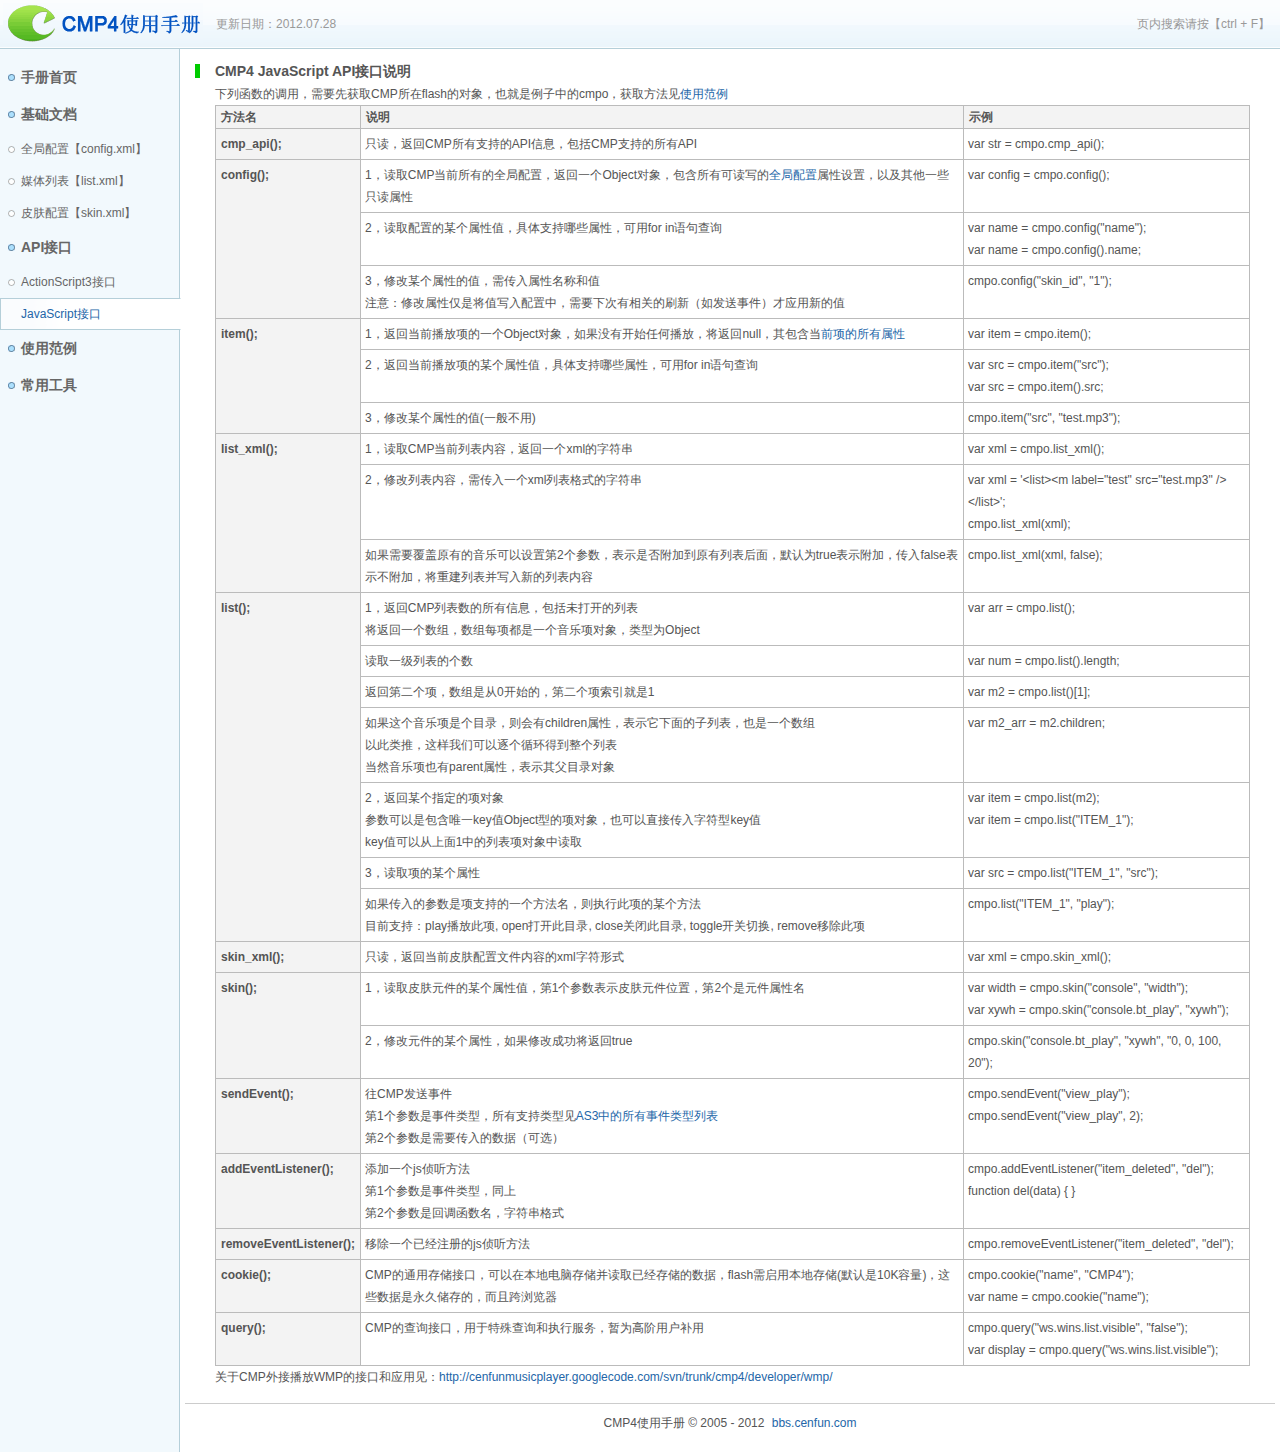
<file: cmp4/doc/api_js.htm>
﻿<!DOCTYPE html PUBLIC "-//W3C//DTD XHTML 1.0 Strict//EN" "http://www.w3.org/TR/xhtml1/DTD/xhtml1-strict.dtd">
<html xmlns="http://www.w3.org/1999/xhtml">
<head>
<title>CMP4使用手册 - JavaScript接口</title>
<meta http-equiv="Content-Type" content="text/html; charset=utf-8" />
<link rel="stylesheet" href="static/style.css" type="text/css" media="all" />
<meta content="bbs.cenfun.com" name="Copyright" />
</head>
<body>
<script type="text/javascript" src="static/header.js"></script>
<h3>CMP4 JavaScript API接口说明</h3>
<div class="submsg">
  <div>下列函数的调用，需要先获取CMP所在flash的对象，也就是例子中的cmpo，获取方法见<a href="example.htm#cmpo">使用范例</a></div>
  <table border="0" cellspacing="0" cellpadding="0" class="msgtable">
    <tr>
      <th>方法名</th>
      <th>说明</th>
      <th>示例</th>
    </tr>
    <tr>
      <th>cmp_api();</th>
      <td>只读，返回CMP所有支持的API信息，包括CMP支持的所有API</td>
      <td>var str = cmpo.cmp_api();</td>
    </tr>
    <tr>
      <th rowspan="3">config();</th>
      <td>1，读取CMP当前所有的全局配置，返回一个Object对象，包含所有可读写的<a href="config.htm" target="_blank">全局配置</a>属性设置，以及其他一些只读属性</td>
      <td>var config = cmpo.config();</td>
    </tr>
    <tr>
      <td>2，读取配置的某个属性值，具体支持哪些属性，可用for in语句查询</td>
      <td><p>var name = cmpo.config("name"); </p>
        <p>var name = cmpo.config().name;</p></td>
    </tr>
    <tr>
      <td><p>3，修改某个属性的值，需传入属性名称和值</p>
        <p>注意：修改属性仅是将值写入配置中，需要下次有相关的刷新（如发送事件）才应用新的值</p></td>
      <td>cmpo.config("skin_id", "1");</td>
    </tr>
    <tr>
      <th rowspan="3">item();</th>
      <td>1，返回当前播放项的一个Object对象，如果没有开始任何播放，将返回null，其包含当<a href="list.htm" target="_blank">前项的所有属性</a></td>
      <td>var item = cmpo.item();</td>
    </tr>
    <tr>
      <td>2，返回当前播放项的某个属性值，具体支持哪些属性，可用for in语句查询</td>
      <td><p>var src = cmpo.item(&quot;src&quot;);</p>
        <p>var src = cmpo.item().src;</p></td>
    </tr>
    <tr>
      <td>3，修改某个属性的值(一般不用)</td>
      <td>cmpo.item(&quot;src&quot;, &quot;test.mp3&quot;);</td>
    </tr>
    <tr>
      <th rowspan="3">list_xml();</th>
      <td>1，读取CMP当前列表内容，返回一个xml的字符串</td>
      <td>var xml = cmpo.list_xml();</td>
    </tr>
    <tr>
      <td>2，修改列表内容，需传入一个xml列表格式的字符串</td>
      <td><p>var xml = '&lt;list&gt;&lt;m label=&quot;test&quot; src=&quot;test.mp3&quot; /&gt;&lt;/list&gt;';</p>
        <p>cmpo.list_xml(xml);<br />
        </p></td>
    </tr>
    <tr>
      <td>如果需要覆盖原有的音乐可以设置第2个参数，表示是否附加到原有列表后面，默认为true表示附加，传入false表示不附加，将重建列表并写入新的列表内容</td>
      <td>cmpo.list_xml(xml, false);</td>
    </tr>
    <tr>
      <th rowspan="7">list();</th>
      <td><p>1，返回CMP列表数的所有信息，包括未打开的列表</p>
        <p>将返回一个数组，数组每项都是一个音乐项对象，类型为Object</p></td>
      <td>var arr = cmpo.list();</td>
    </tr>
    <tr>
      <td>读取一级列表的个数</td>
      <td>var num = cmpo.list().length;</td>
    </tr>
    <tr>
      <td>返回第二个项，数组是从0开始的，第二个项索引就是1</td>
      <td>var m2 = cmpo.list()[1];</td>
    </tr>
    <tr>
      <td><p>如果这个音乐项是个目录，则会有children属性，表示它下面的子列表，也是一个数组</p>
        <p>以此类推，这样我们可以逐个循环得到整个列表<br />
          当然音乐项也有parent属性，表示其父目录对象</p></td>
      <td>var m2_arr = m2.children;</td>
    </tr>
    <tr>
      <td><p>2，返回某个指定的项对象</p>
        <p>参数可以是包含唯一key值Object型的项对象，也可以直接传入字符型key值</p>
        <p>key值可以从上面1中的列表项对象中读取 </p></td>
      <td><p>var item = cmpo.list(m2);</p>
        <p>var item = cmpo.list(&quot;ITEM_1&quot;);</p></td>
    </tr>
    <tr>
      <td>3，读取项的某个属性</td>
      <td>var src = cmpo.list(&quot;ITEM_1&quot;, &quot;src&quot;);</td>
    </tr>
    <tr>
      <td><p>如果传入的参数是项支持的一个方法名，则执行此项的某个方法</p>
        <p>目前支持：play播放此项, open打开此目录, close关闭此目录, toggle开关切换, remove移除此项</p></td>
      <td>cmpo.list(&quot;ITEM_1&quot;, &quot;play&quot;);</td>
    </tr>
    <tr>
      <th>skin_xml();</th>
      <td>只读，返回当前皮肤配置文件内容的xml字符形式</td>
      <td>var xml = cmpo.skin_xml();</td>
    </tr>
    <tr>
      <th rowspan="2">skin();</th>
      <td>1，读取皮肤元件的某个属性值，第1个参数表示皮肤元件位置，第2个是元件属性名</td>
      <td><p>var width = cmpo.skin(&quot;console&quot;, &quot;width&quot;);</p>
        <p>var xywh = cmpo.skin(&quot;console.bt_play&quot;, &quot;xywh&quot;);</p></td>
    </tr>
    <tr>
      <td>2，修改元件的某个属性，如果修改成功将返回true</td>
      <td>cmpo.skin(&quot;console.bt_play&quot;, &quot;xywh&quot;, &quot;0, 0, 100, 20&quot;);</td>
    </tr>
    <tr>
      <th>sendEvent();</th>
      <td><p>往CMP发送事件</p>
        <p>第1个参数是事件类型，所有支持类型见<a href="api_as3.htm#events">AS3中的所有事件类型列表</a></p>
        <p>第2个参数是需要传入的数据（可选）</p></td>
      <td><p>cmpo.sendEvent(&quot;view_play&quot;);</p>
        <p>cmpo.sendEvent(&quot;view_play&quot;, 2);</p></td>
    </tr>
    <tr>
      <th>addEventListener();</th>
      <td><p>添加一个js侦听方法</p>
        <p>第1个参数是事件类型，同上<a href="#events"></a></p>
        <p>第2个参数是回调函数名，字符串格式</p></td>
      <td><p>cmpo.addEventListener(&quot;item_deleted&quot;, &quot;del&quot;);</p>
        <p>function del(data) { }</p></td>
    </tr>
    <tr>
      <th>removeEventListener();</th>
      <td>移除一个已经注册的js侦听方法</td>
      <td>cmpo.removeEventListener(&quot;item_deleted&quot;, &quot;del&quot;);</td>
    </tr>
    <tr>
      <th>cookie();</th>
      <td>CMP的通用存储接口，可以在本地电脑存储并读取已经存储的数据，flash需启用本地存储(默认是10K容量)，这些数据是永久储存的，而且跨浏览器</td>
      <td><p>cmpo.cookie(&quot;name&quot;, &quot;CMP4&quot;);</p>
        <p>var name = cmpo.cookie(&quot;name&quot;); </p></td>
    </tr>
    <tr>
      <th>query();</th>
      <td>CMP的查询接口，用于特殊查询和执行服务，暂为高阶用户补用</td>
      <td><p>cmpo.query(&quot;ws.wins.list.visible&quot;, &quot;false&quot;);</p>
        <p>var display = cmpo.query(&quot;ws.wins.list.visible&quot;); </p></td>
    </tr>
  </table>
  <div>关于CMP外接播放WMP的接口和应用见：<a href="http://cenfunmusicplayer.googlecode.com/svn/trunk/cmp4/developer/wmp/" target="_blank">http://cenfunmusicplayer.googlecode.com/svn/trunk/cmp4/developer/wmp/</a></div>
</div>
<script type="text/javascript" src="static/footer.js"></script>
</body>
</html>
</file>
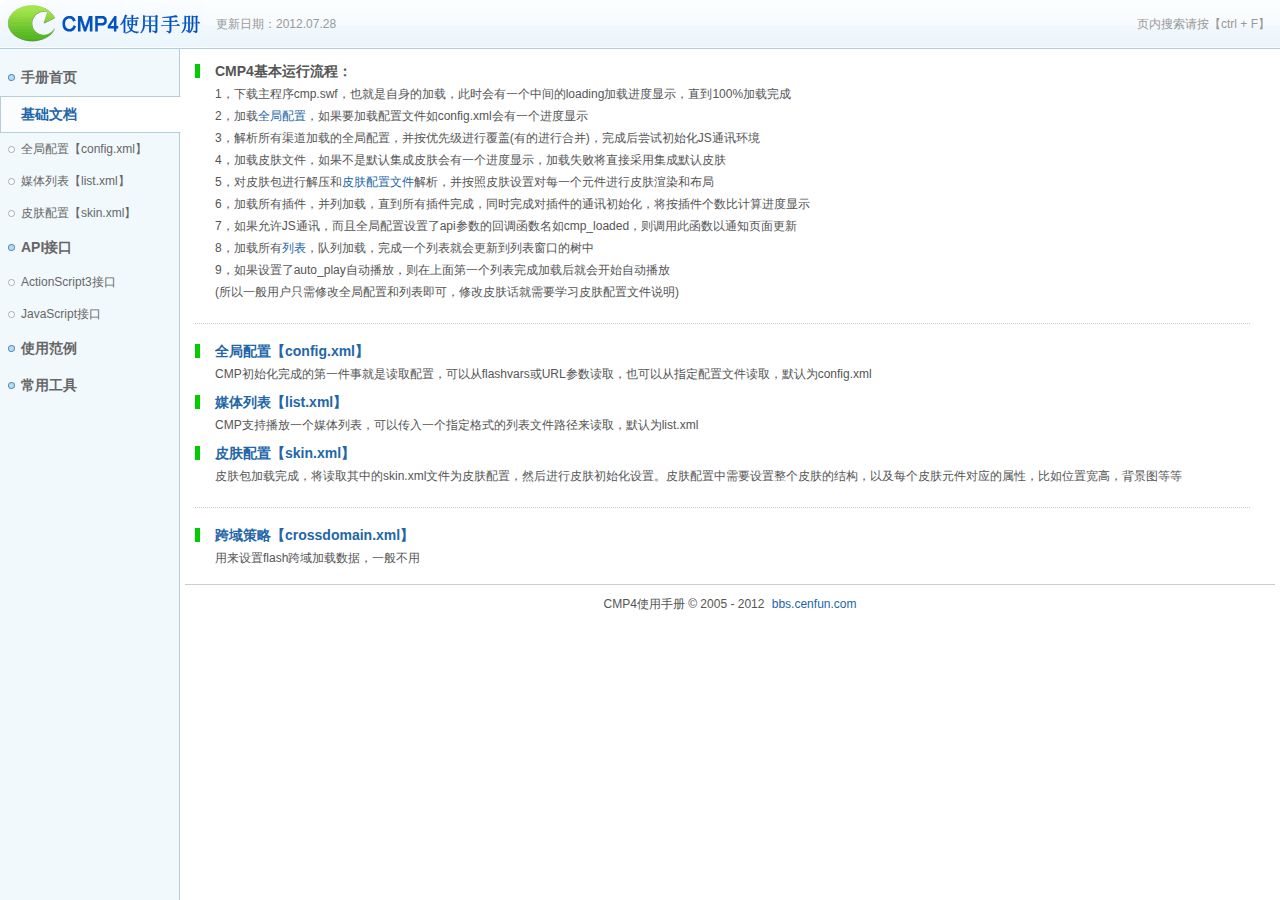
<file: cmp4/doc/base.htm>
﻿<!DOCTYPE html PUBLIC "-//W3C//DTD XHTML 1.0 Strict//EN" "http://www.w3.org/TR/xhtml1/DTD/xhtml1-strict.dtd">
<html xmlns="http://www.w3.org/1999/xhtml">
<head>
<title>CMP4使用手册 - 基础文档</title>
<meta http-equiv="Content-Type" content="text/html; charset=utf-8" />
<link rel="stylesheet" href="static/style.css" type="text/css" media="all" />
<meta content="bbs.cenfun.com" name="Copyright" />
</head>
<body>
<script type="text/javascript" src="static/header.js"></script>
<h3>CMP4基本运行流程：</h3>
<div class="mainmsg">
  <div>1，下载主程序cmp.swf，也就是自身的加载，此时会有一个中间的loading加载进度显示，直到100%加载完成</div>
  <div>2，加载<a href="config.htm">全局配置</a>，如果要加载配置文件如config.xml会有一个进度显示</div>
  <div>3，解析所有渠道加载的全局配置，并按优先级进行覆盖(有的进行合并)，完成后尝试初始化JS通讯环境</div>
  <div>4，加载皮肤文件，如果不是默认集成皮肤会有一个进度显示，加载失败将直接采用集成默认皮肤</div>
  <div>5，对皮肤包进行解压和<a href="skin.htm">皮肤配置文件</a>解析，并按照皮肤设置对每一个元件进行皮肤渲染和布局</div>
  <div>6，加载所有插件，并列加载，直到所有插件完成，同时完成对插件的通讯初始化，将按插件个数比计算进度显示</div>
  <div>7，如果允许JS通讯，而且全局配置设置了api参数的回调函数名如cmp_loaded，则调用此函数以通知页面更新</div>
  <div>8，加载所有<a href="list.htm">列表</a>，队列加载，完成一个列表就会更新到列表窗口的树中</div>
  <div>9，如果设置了auto_play自动播放，则在上面第一个列表完成加载后就会开始自动播放</div>
  <div>(所以一般用户只需修改全局配置和列表即可，修改皮肤话就需要学习皮肤配置文件说明)</div>
</div>
<div class="line"></div>
<h3><a href="config.htm">全局配置【config.xml】</a></h3>
<div class="mainmsg">CMP初始化完成的第一件事就是读取配置，可以从flashvars或URL参数读取，也可以从指定配置文件读取，默认为config.xml</div>
<h3><a href="list.htm">媒体列表【list.xml】</a></h3>
<div class="mainmsg">CMP支持播放一个媒体列表，可以传入一个指定格式的列表文件路径来读取，默认为list.xml</div>
<h3><a href="skin.htm">皮肤配置【skin.xml】</a></h3>
<div class="mainmsg">皮肤包加载完成，将读取其中的skin.xml文件为皮肤配置，然后进行皮肤初始化设置。皮肤配置中需要设置整个皮肤的结构，以及每个皮肤元件对应的属性，比如位置宽高，背景图等等</div>
<div class="line"></div>
<h3><a href="crossdomain.htm">跨域策略【crossdomain.xml】</a></h3>
<div class="mainmsg">用来设置flash跨域加载数据，一般不用</div>
<script type="text/javascript" src="static/footer.js"></script>
</body>
</html>
</file>
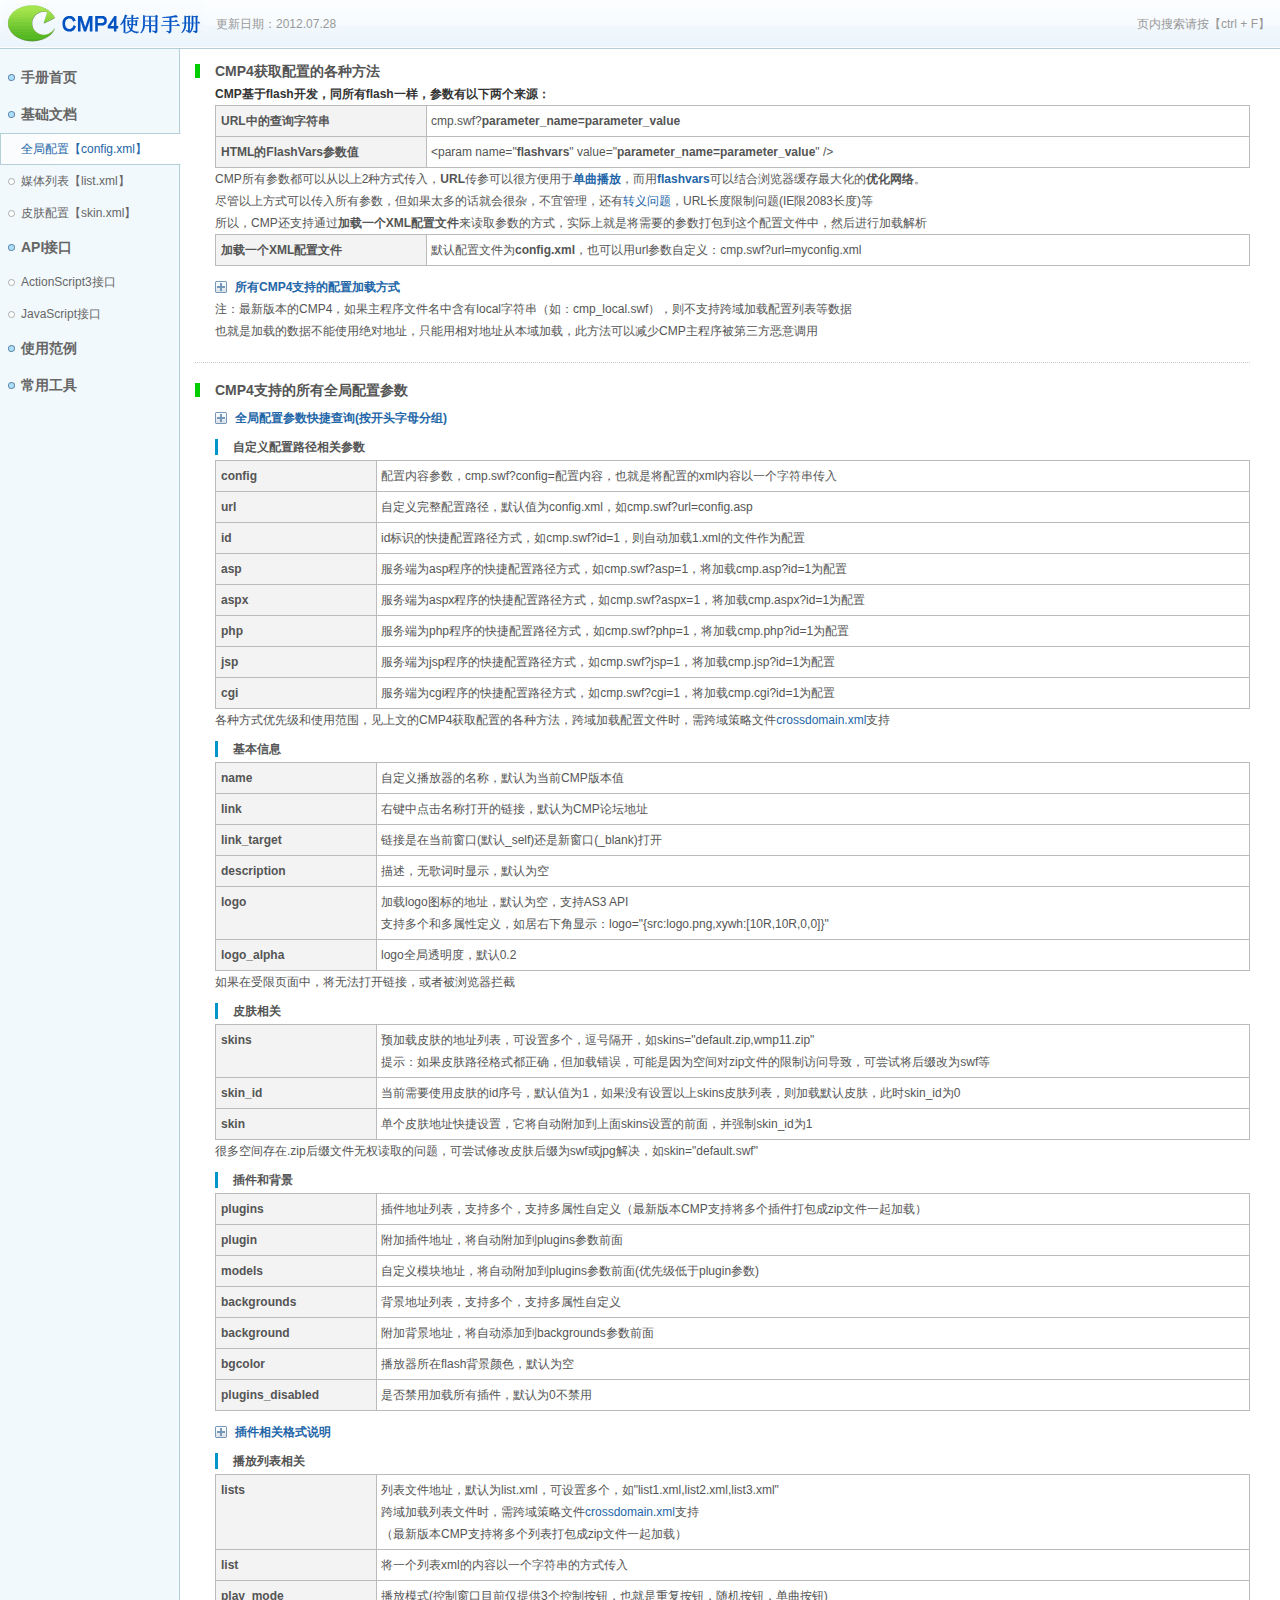
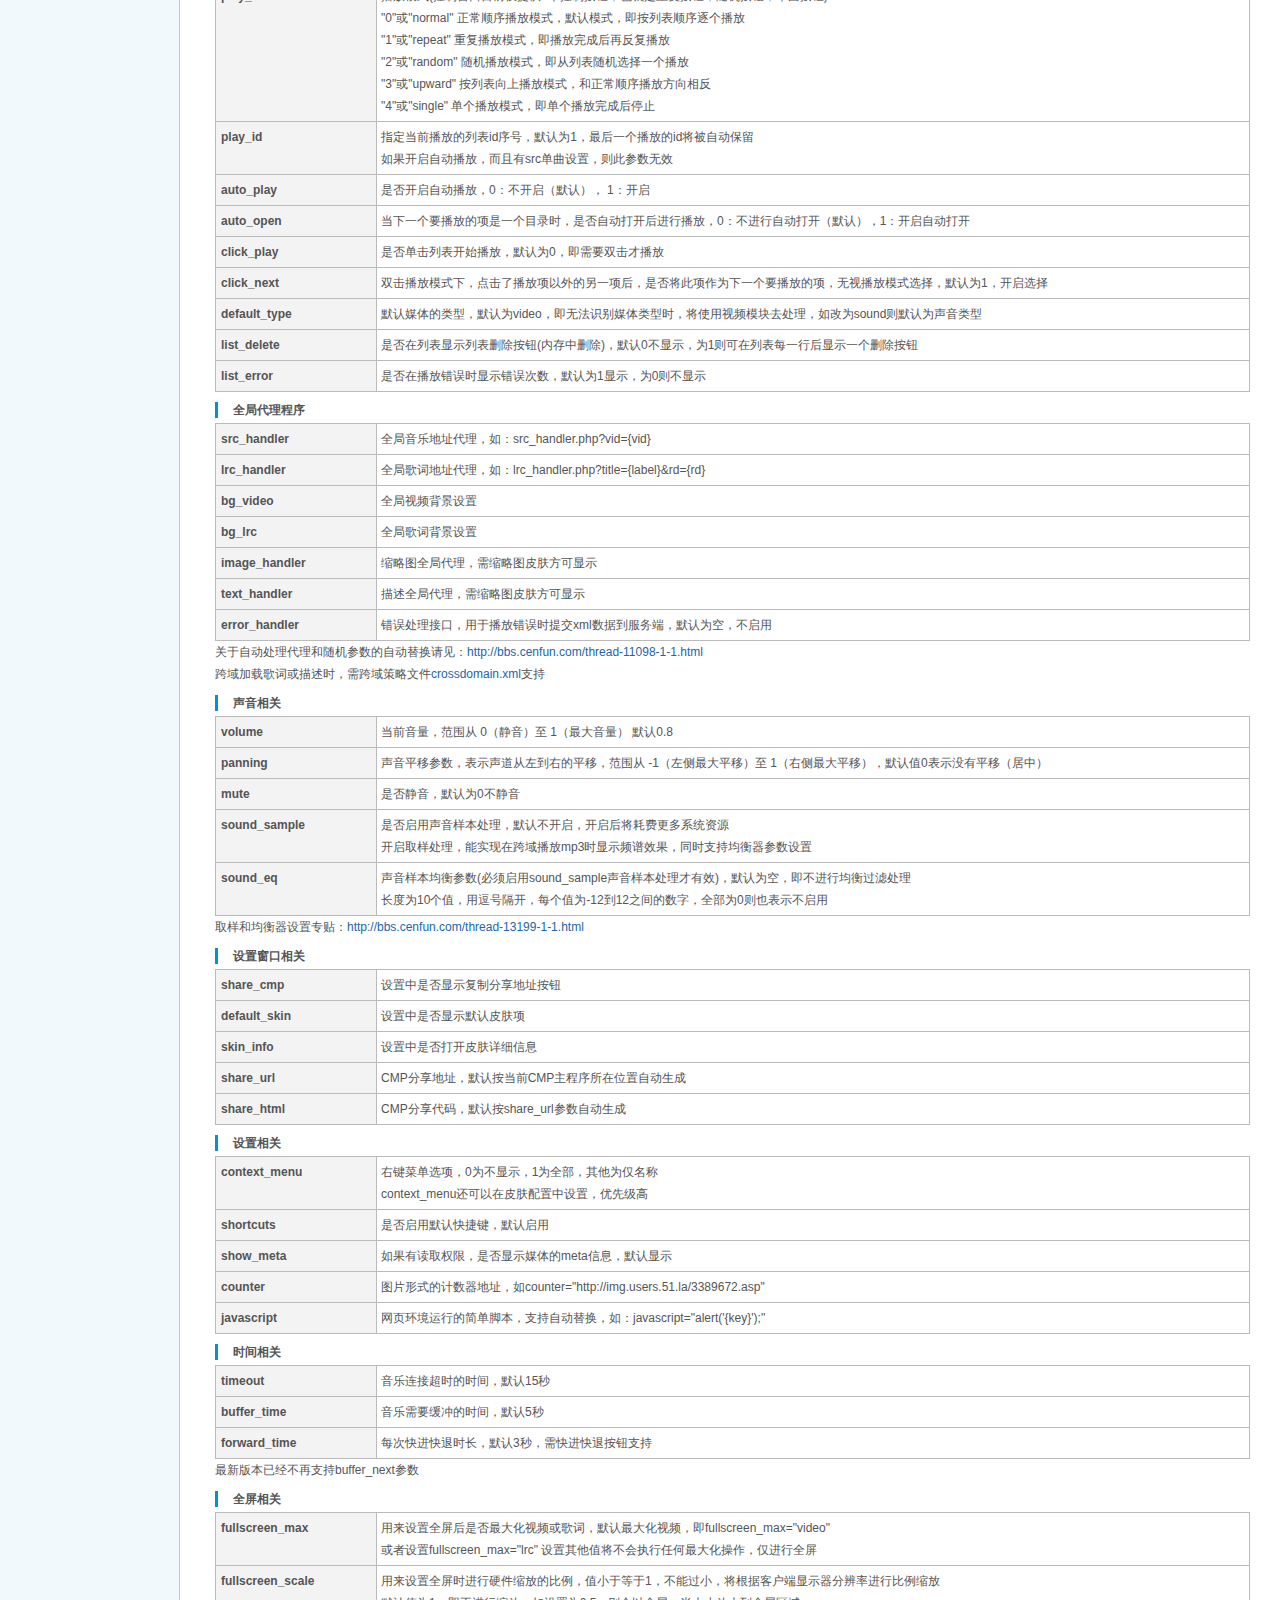
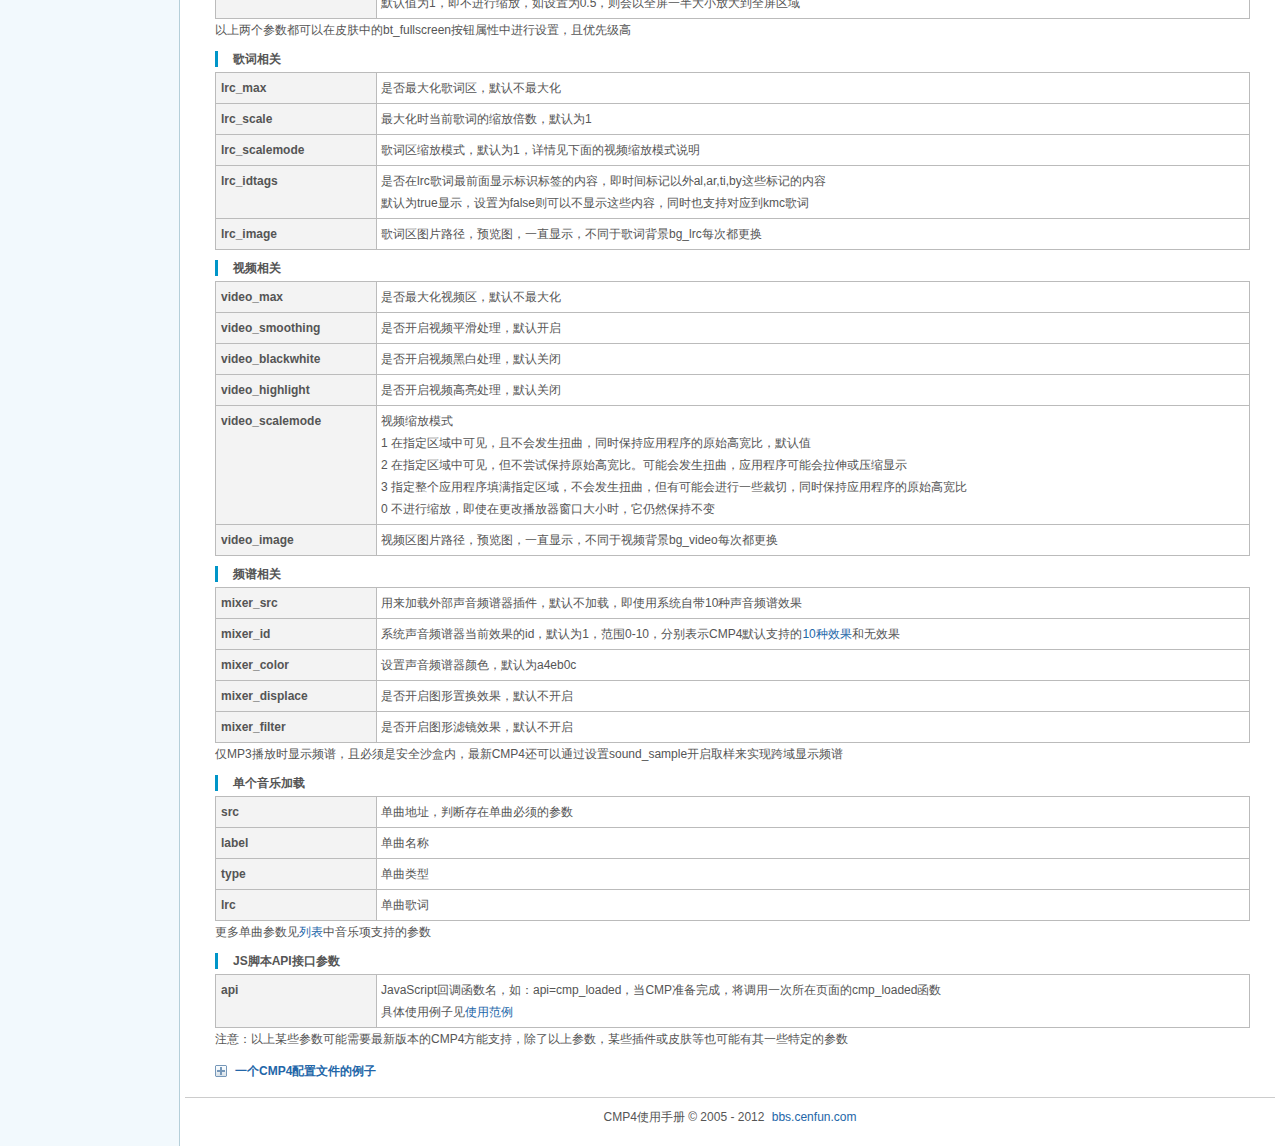
<file: cmp4/doc/config.htm>
﻿<!DOCTYPE html PUBLIC "-//W3C//DTD XHTML 1.0 Strict//EN" "http://www.w3.org/TR/xhtml1/DTD/xhtml1-strict.dtd">
<html xmlns="http://www.w3.org/1999/xhtml">
<head>
<title>CMP4使用手册 - 全局配置【config.xml】</title>
<meta http-equiv="Content-Type" content="text/html; charset=utf-8" />
<link rel="stylesheet" href="static/style.css" type="text/css" media="all" />
<meta content="bbs.cenfun.com" name="Copyright" />
</head>
<body>
<script type="text/javascript" src="static/header.js"></script>
<h3>CMP4获取配置的各种方法</h3>
<div class="submsg">
  <h4>CMP基于flash开发，同所有flash一样，参数有以下两个来源：</h4>
  <table border="0" cellspacing="0" cellpadding="0" class="msgtable">
    <tbody>
      <tr>
        <th width="200">URL中的查询字符串</th>
        <td>cmp.swf?<strong>parameter_name=parameter_value</strong></td>
      </tr>
      <tr>
        <th>HTML的FlashVars参数值</th>
        <td>&lt;param name=&quot;<strong>flashvars</strong>&quot; value=&quot;<strong>parameter_name=parameter_value</strong>&quot; /&gt;</td>
      </tr>
    </tbody>
  </table>
  <div>CMP所有参数都可以从以上2种方式传入，<strong>URL</strong>传参可以很方便用于<strong><a href="http://bbs.cenfun.com/thread-11766-1-1.html" target="_blank">单曲播放</a></strong>，而用<strong><a href="http://bbs.cenfun.com/thread-11970-1-1.html" target="_blank">flashvars</a></strong>可以结合浏览器缓存最大化的<strong>优化网络</strong>。<br />
    尽管以上方式可以传入所有参数，但如果太多的话就会很杂，不宜管理，还有<a href="http://bbs.cenfun.com/thread-11065-1-1.html" target="_blank">转义问题</a>，URL长度限制问题(IE限2083长度)等<br />
    所以，CMP还支持通过<strong>加载一个XML配置文件</strong>来读取参数的方式，实际上就是将需要的参数打包到这个配置文件中，然后进行加载解析</div>
  <table border="0" cellspacing="0" cellpadding="0" class="msgtable">
    <tbody>
      <tr>
        <th width="200">加载一个XML配置文件</th>
        <td>默认配置文件为<strong>config.xml</strong>，也可以用url参数自定义：cmp.swf?url=myconfig.xml</td>
      </tr>
    </tbody>
  </table>
  <h6><a href="javascript:void(0)" class="spread" onclick="collapse(this, 'config_load_ways')">所有CMP4支持的配置加载方式</a></h6>
  <div id="config_load_ways" style="display:none;">
    <h5>下面就按优先级从高到低，列出CMP4所有支持的配置传入方法：</h5>
    <table border="0" cellspacing="0" cellpadding="0" class="msgtable">
      <tbody>
        <tr>
          <th>1</th>
          <td>通过URL参数方式传入所有CMP支持的参数，优先级最高，也就是将覆盖所有其他方式传入的同样名称的参数</td>
        </tr>
        <tr>
          <th>2</th>
          <td>通过URL参数方式传入配置内容，也就是将配置的xml内容以一个字符串传入(此时下面的方式都失效)</td>
        </tr>
        <tr>
          <th>&nbsp;</th>
          <td>(以下都是传入配置文件路径，也就是通过加载配置文件来传入参数)</td>
        </tr>
        <tr>
          <th>3</th>
          <td>自适应文件名路径方式，如：主程序名为ABCDEF.swf，也就是6个大写字母或数字的组合，将自动加载ABCDEF.xml为配置<br />
            (注意，此方式不能用方式6的自定义url，否则不会生效，也就是优先级低于6，但高于4) </td>
        </tr>
        <tr>
          <th>4</th>
          <td>id路径方式，如cmp.swf?id=1，则自动加载1.xml的文件作为配置</td>
        </tr>
        <tr>
          <th>5</th>
          <td>服务端程序路径方式，如cmp.swf?asp=1，将加载cmp.asp?id=1为配置，同样还支持aspx/php/jsp/cgi</td>
        </tr>
        <tr>
          <th>6</th>
          <td>完全指定配置路径方式，也就是指定url参数，如cmp.swf?url=myconfig.xml，这是以上路径方式的通用方式</td>
        </tr>
        <tr>
          <th>7</th>
          <td>如果没有以上任何指定，则加载默认配置config.xml，优先级最低(可以设置url为空来不加载任何配置文件：cmp.swf?url=)</td>
        </tr>
      </tbody>
    </table>
    <h4>同时存在2种传入方式时，则优先级高的方式定义的参数，将覆盖优先级低定义的参数</h4>
    <div>一般用户采用默认方式<strong>7</strong>就可以了，编辑config.xml即可<br />
      要自定义路径，则一般采用方式<strong>6</strong>，url的方式，传入内容可以用方式<strong>2</strong><br />
      而多用户程序的话，一般采用方式<strong>5</strong>，也可以<strong>6</strong>全路径，但地址较长<br />
      如果服务器支持rewrite，推荐用方式<strong>3</strong>或方式<strong>4</strong>，最好当然是<strong>3</strong><br />
      如果是页面调用，牵扯api等等，就采用方式<strong>1</strong><br />
    </div>
  </div>
  <div>注：最新版本的CMP4，如果主程序文件名中含有local字符串（如：cmp_local.swf），则不支持跨域加载配置列表等数据<br />
    也就是加载的数据不能使用绝对地址，只能用相对地址从本域加载，此方法可以减少CMP主程序被第三方恶意调用</div>
</div>
<div class="line"></div>
<h3>CMP4支持的所有全局配置参数</h3>
<div class="submsg">
  <h6><a href="javascript:void(0)" class="spread" onclick="collapse(this, 'config_params_list')">全局配置参数快捷查询(按开头字母分组)</a></h6>
  <div id="config_params_list" style="display:none;" class="plist">loading ...</div>
  <h5>自定义配置路径相关参数</h5>
  <table border="0" cellspacing="0" cellpadding="0" class="msgtable">
    <tbody>
      <tr>
        <th width="150">config</th>
        <td id="config_config">配置内容参数，cmp.swf?config=配置内容，也就是将配置的xml内容以一个字符串传入</td>
      </tr>
      <tr>
        <th>url</th>
        <td id="config_url">自定义完整配置路径，默认值为config.xml，如cmp.swf?url=config.asp</td>
      </tr>
      <tr>
        <th>id</th>
        <td id="config_id">id标识的快捷配置路径方式，如cmp.swf?id=1，则自动加载1.xml的文件作为配置</td>
      </tr>
      <tr>
        <th>asp</th>
        <td id="config_asp">服务端为asp程序的快捷配置路径方式，如cmp.swf?asp=1，将加载cmp.asp?id=1为配置</td>
      </tr>
      <tr>
        <th>aspx</th>
        <td id="config_aspx">服务端为aspx程序的快捷配置路径方式，如cmp.swf?aspx=1，将加载cmp.aspx?id=1为配置</td>
      </tr>
      <tr>
        <th>php</th>
        <td id="config_php">服务端为php程序的快捷配置路径方式，如cmp.swf?php=1，将加载cmp.php?id=1为配置</td>
      </tr>
      <tr>
        <th>jsp</th>
        <td id="config_jsp">服务端为jsp程序的快捷配置路径方式，如cmp.swf?jsp=1，将加载cmp.jsp?id=1为配置</td>
      </tr>
      <tr>
        <th>cgi</th>
        <td id="config_cgi">服务端为cgi程序的快捷配置路径方式，如cmp.swf?cgi=1，将加载cmp.cgi?id=1为配置</td>
      </tr>
    </tbody>
  </table>
  <div>各种方式优先级和使用范围，见上文的CMP4获取配置的各种方法，跨域加载配置文件时，需跨域策略文件<a href="crossdomain.htm">crossdomain.xml</a>支持</div>
  <h5>基本信息</h5>
  <table border="0" cellspacing="0" cellpadding="0" class="msgtable">
    <tbody>
      <tr>
        <th width="150">name</th>
        <td id="config_name">自定义播放器的名称，默认为当前CMP版本值</td>
      </tr>
      <tr>
        <th>link</th>
        <td id="config_link">右键中点击名称打开的链接，默认为CMP论坛地址</td>
      </tr>
      <tr>
        <th>link_target</th>
        <td id="config_link_target">链接是在当前窗口(默认_self)还是新窗口(_blank)打开</td>
      </tr>
      <tr>
        <th>description</th>
        <td id="config_description">描述，无歌词时显示，默认为空</td>
      </tr>
      <tr>
        <th>logo</th>
        <td id="config_logo">加载logo图标的地址，默认为空，支持AS3 API<br />
          支持多个和多属性定义，如居右下角显示：logo="{src:logo.png,xywh:[10R,10R,0,0]}"</td>
      </tr>
      <tr>
        <th>logo_alpha</th>
        <td id="config_logo_alpha">logo全局透明度，默认0.2</td>
      </tr>
    </tbody>
  </table>
  <div>如果在受限页面中，将无法打开链接，或者被浏览器拦截</div>
  <h5>皮肤相关</h5>
  <table border="0" cellspacing="0" cellpadding="0" class="msgtable">
    <tbody>
      <tr>
        <th width="150">skins</th>
        <td id="config_skins">预加载皮肤的地址列表，可设置多个，逗号隔开，如skins="default.zip,wmp11.zip"<br />
          提示：如果皮肤路径格式都正确，但加载错误，可能是因为空间对zip文件的限制访问导致，可尝试将后缀改为swf等</td>
      </tr>
      <tr>
        <th>skin_id</th>
        <td id="config_skin_id">当前需要使用皮肤的id序号，默认值为1，如果没有设置以上skins皮肤列表，则加载默认皮肤，此时skin_id为0</td>
      </tr>
      <tr>
        <th>skin</th>
        <td id="config_skin">单个皮肤地址快捷设置，它将自动附加到上面skins设置的前面，并强制skin_id为1</td>
      </tr>
    </tbody>
  </table>
  <div>很多空间存在.zip后缀文件无权读取的问题，可尝试修改皮肤后缀为swf或jpg解决，如skin="default.swf"</div>
  <h5>插件和背景</h5>
  <table border="0" cellspacing="0" cellpadding="0" class="msgtable">
    <tbody>
      <tr>
        <th>plugins</th>
        <td id="config_plugins">插件地址列表，支持多个，支持多属性自定义（最新版本CMP支持将多个插件打包成zip文件一起加载）</td>
      </tr>
      <tr>
        <th>plugin</th>
        <td id="config_plugin">附加插件地址，将自动附加到plugins参数前面</td>
      </tr>
      <tr>
        <th>models</th>
        <td id="config_models">自定义模块地址，将自动附加到plugins参数前面(优先级低于plugin参数)</td>
      </tr>
      <tr>
        <th>backgrounds</th>
        <td id="config_backgrounds">背景地址列表，支持多个，支持多属性自定义</td>
      </tr>
      <tr>
        <th>background</th>
        <td id="config_background">附加背景地址，将自动添加到backgrounds参数前面</td>
      </tr>
      <tr>
        <th>bgcolor</th>
        <td id="config_bgcolor">播放器所在flash背景颜色，默认为空</td>
      </tr>
      <tr>
        <th width="150">plugins_disabled</th>
        <td id="config_plugins_disabled">是否禁用加载所有插件，默认为0不禁用</td>
      </tr>
    </tbody>
  </table>
  <h6><a href="javascript:void(0)" class="spread" onclick="collapse(this, 'plugins')">插件相关格式说明</a></h6>
  <ul id="plugins" style="display:none;">
    <li>插件其实就是相对于背景的前景，在最上层，背景也是插件只是在最底层</li>
    <li>都支持多个，用英文逗号隔开，在前的先加载放在下面，后面的后加载放在前面的上面</li>
    <li>可直接填写地址，如：plugins="plugins/bigbg.swf,plugins/mm.jpg"</li>
    <li>如果要为某个插件传入一些设置，则可采用括号的方式： backgrounds="{src:plugins/bigbg.swf,xywh:[0C,0C,0,0]}"</li>
    <li>各个属性用逗号隔开，属性名称和值用冒号隔开，如{lock:1,display:0}</li>
    <li>repeat表示是否支持平铺，仅用于加载图片类型，取值0或1，默认为0不平铺</li>
    <li>传入xywh时，需要将其值用中括号括起来</li>
    <li>支持lock锁定，默认为锁定不能拖动，可以设置lock:0来支持拖动</li>
    <li>支持display:0或1来显示和隐藏插件或背景，默认显示</li>
    <li>除了以上还支持部分flash里显示对象的其他属性传入，如旋转rotation，透明度alpha等</li>
  </ul>
  <h5>播放列表相关</h5>
  <table border="0" cellspacing="0" cellpadding="0" class="msgtable">
    <tbody>
      <tr>
        <th width="150">lists</th>
        <td id="config_lists">列表文件地址，默认为list.xml，可设置多个，如"list1.xml,list2.xml,list3.xml"<br />
          跨域加载列表文件时，需跨域策略文件<a href="crossdomain.htm">crossdomain.xml</a>支持<br />
          （最新版本CMP支持将多个列表打包成zip文件一起加载）</td>
      </tr>
      <tr>
        <th>list</th>
        <td id="config_list">将一个列表xml的内容以一个字符串的方式传入</td>
      </tr>
      <tr>
        <th>play_mode</th>
        <td id="config_play_mode">播放模式(控制窗口目前仅提供3个控制按钮，也就是重复按钮，随机按钮，单曲按钮)<br />
          "0"或"normal" 正常顺序播放模式，默认模式，即按列表顺序逐个播放<br />
          "1"或"repeat" 重复播放模式，即播放完成后再反复播放<br />
          "2"或"random" 随机播放模式，即从列表随机选择一个播放<br />
          "3"或"upward" 按列表向上播放模式，和正常顺序播放方向相反<br />
          "4"或"single" 单个播放模式，即单个播放完成后停止</td>
      </tr>
      <tr>
        <th>play_id</th>
        <td id="config_play_id"><p>指定当前播放的列表id序号，默认为1，最后一个播放的id将被自动保留</p>
          <p>如果开启自动播放，而且有src单曲设置，则此参数无效</p></td>
      </tr>
      <tr>
        <th>auto_play</th>
        <td id="config_auto_play">是否开启自动播放，0：不开启（默认）， 1：开启</td>
      </tr>
      <tr>
        <th>auto_open</th>
        <td id="config_auto_open">当下一个要播放的项是一个目录时，是否自动打开后进行播放，0：不进行自动打开（默认），1：开启自动打开</td>
      </tr>
      <tr>
        <th>click_play</th>
        <td id="config_click_play">是否单击列表开始播放，默认为0，即需要双击才播放</td>
      </tr>
      <tr>
        <th>click_next</th>
        <td id="config_click_next">双击播放模式下，点击了播放项以外的另一项后，是否将此项作为下一个要播放的项，无视播放模式选择，默认为1，开启选择</td>
      </tr>
      <tr>
        <th>default_type</th>
        <td id="config_default_type">默认媒体的类型，默认为video，即无法识别媒体类型时，将使用视频模块去处理，如改为sound则默认为声音类型</td>
      </tr>
      <tr>
        <th>list_delete</th>
        <td id="config_list_delete">是否在列表显示列表删除按钮(内存中删除)，默认0不显示，为1则可在列表每一行后显示一个删除按钮</td>
      </tr>
      <tr>
        <th>list_error</th>
        <td id="config_list_error">是否在播放错误时显示错误次数，默认为1显示，为0则不显示</td>
      </tr>
    </tbody>
  </table>
  <h5>全局代理程序</h5>
  <table border="0" cellspacing="0" cellpadding="0" class="msgtable">
    <tbody>
      <tr>
        <th width="150">src_handler</th>
        <td id="config_src_handler">全局音乐地址代理，如：src_handler.php?vid={vid}</td>
      </tr>
      <tr>
        <th>lrc_handler</th>
        <td id="config_lrc_handler">全局歌词地址代理，如：lrc_handler.php?title={label}&amp;rd={rd}</td>
      </tr>
      <tr>
        <th>bg_video</th>
        <td id="config_bg_video">全局视频背景设置</td>
      </tr>
      <tr>
        <th>bg_lrc</th>
        <td id="config_bg_lrc">全局歌词背景设置</td>
      </tr>
      <tr>
        <th>image_handler</th>
        <td id="config_image_handler">缩略图全局代理，需缩略图皮肤方可显示</td>
      </tr>
      <tr>
        <th>text_handler</th>
        <td id="config_text_handler">描述全局代理，需缩略图皮肤方可显示</td>
      </tr>
      <tr>
        <th>error_handler</th>
        <td id="config_error_handler">错误处理接口，用于播放错误时提交xml数据到服务端，默认为空，不启用</td>
      </tr>
    </tbody>
  </table>
  <div>关于自动处理代理和随机参数的自动替换请见：<a href="http://bbs.cenfun.com/thread-11098-1-1.html" target="_blank">http://bbs.cenfun.com/thread-11098-1-1.html</a><br />
    跨域加载歌词或描述时，需跨域策略文件<a href="crossdomain.htm">crossdomain.xml</a>支持</div>
  <h5>声音相关</h5>
  <table border="0" cellspacing="0" cellpadding="0" class="msgtable">
    <tbody>
      <tr>
        <th width="150">volume</th>
        <td id="config_volume">当前音量，范围从 0（静音）至 1（最大音量） 默认0.8</td>
      </tr>
      <tr>
        <th>panning</th>
        <td id="config_panning">声音平移参数，表示声道从左到右的平移，范围从 -1（左侧最大平移）至 1（右侧最大平移），默认值0表示没有平移（居中）</td>
      </tr>
      <tr>
        <th>mute</th>
        <td id="config_mute">是否静音，默认为0不静音</td>
      </tr>
      <tr>
        <th>sound_sample</th>
        <td id="config_sound_sample">是否启用声音样本处理，默认不开启，开启后将耗费更多系统资源<br />
          开启取样处理，能实现在跨域播放mp3时显示频谱效果，同时支持均衡器参数设置</td>
      </tr>
      <tr>
        <th>sound_eq</th>
        <td id="config_sound_eq">声音样本均衡参数(必须启用sound_sample声音样本处理才有效)，默认为空，即不进行均衡过滤处理<br />
          长度为10个值，用逗号隔开，每个值为-12到12之间的数字，全部为0则也表示不启用</td>
      </tr>
    </tbody>
  </table>
  <div>取样和均衡器设置专贴：<a href="http://bbs.cenfun.com/thread-13199-1-1.html" target="_blank">http://bbs.cenfun.com/thread-13199-1-1.html</a></div>
  <h5>设置窗口相关</h5>
  <table border="0" cellspacing="0" cellpadding="0" class="msgtable">
    <tbody>
      <tr>
        <th width="150">share_cmp</th>
        <td id="config_share_cmp">设置中是否显示复制分享地址按钮</td>
      </tr>
      <tr>
        <th>default_skin</th>
        <td id="config_default_skin">设置中是否显示默认皮肤项</td>
      </tr>
      <tr>
        <th>skin_info</th>
        <td id="config_skin_info">设置中是否打开皮肤详细信息</td>
      </tr>
      <tr>
        <th>share_url</th>
        <td id="config_share_url">CMP分享地址，默认按当前CMP主程序所在位置自动生成</td>
      </tr>
      <tr>
        <th>share_html</th>
        <td id="config_share_html">CMP分享代码，默认按share_url参数自动生成</td>
      </tr>
    </tbody>
  </table>
  <h5>设置相关</h5>
  <table border="0" cellspacing="0" cellpadding="0" class="msgtable">
    <tbody>
      <tr>
        <th width="150">context_menu</th>
        <td id="config_context_menu">右键菜单选项，0为不显示，1为全部，其他为仅名称<br />
          context_menu还可以在皮肤配置中设置，优先级高</td>
      </tr>
      <tr>
        <th>shortcuts</th>
        <td id="config_shortcuts">是否启用默认快捷键，默认启用</td>
      </tr>
      <tr>
        <th>show_meta</th>
        <td id="config_show_meta">如果有读取权限，是否显示媒体的meta信息，默认显示</td>
      </tr>
      <tr>
        <th>counter</th>
        <td id="config_counter">图片形式的计数器地址，如counter="http://img.users.51.la/3389672.asp"</td>
      </tr>
      <tr>
        <th>javascript</th>
        <td id="config_javascript">网页环境运行的简单脚本，支持自动替换，如：javascript="alert('{key}');"</td>
      </tr>
    </tbody>
  </table>
  <h5>时间相关</h5>
  <table border="0" cellspacing="0" cellpadding="0" class="msgtable">
    <tbody>
      <tr>
        <th width="150">timeout</th>
        <td id="config_timeout">音乐连接超时的时间，默认15秒</td>
      </tr>
      <tr>
        <th>buffer_time</th>
        <td id="config_buffer_time">音乐需要缓冲的时间，默认5秒</td>
      </tr>
      <tr>
        <th>forward_time</th>
        <td id="config_forward_time">每次快进快退时长，默认3秒，需快进快退按钮支持</td>
      </tr>
    </tbody>
  </table>
  <div>最新版本已经不再支持buffer_next参数</div>
  <h5>全屏相关</h5>
  <table border="0" cellspacing="0" cellpadding="0" class="msgtable">
    <tbody>
      <tr>
        <th width="150">fullscreen_max</th>
        <td id="config_fullscreen_max">用来设置全屏后是否最大化视频或歌词，默认最大化视频，即fullscreen_max="video"<br />
          或者设置fullscreen_max="lrc" 设置其他值将不会执行任何最大化操作，仅进行全屏 </td>
      </tr>
      <tr>
        <th>fullscreen_scale</th>
        <td id="config_fullscreen_scale">用来设置全屏时进行硬件缩放的比例，值小于等于1，不能过小，将根据客户端显示器分辨率进行比例缩放<br />
          默认值为1，即不进行缩放，如设置为0.5，则会以全屏一半大小放大到全屏区域</td>
      </tr>
    </tbody>
  </table>
  <div>以上两个参数都可以在皮肤中的bt_fullscreen按钮属性中进行设置，且优先级高</div>
  <h5>歌词相关</h5>
  <table border="0" cellspacing="0" cellpadding="0" class="msgtable">
    <tbody>
      <tr>
        <th width="150">lrc_max</th>
        <td id="config_lrc_max">是否最大化歌词区，默认不最大化</td>
      </tr>
      <tr>
        <th>lrc_scale</th>
        <td id="config_lrc_scale">最大化时当前歌词的缩放倍数，默认为1</td>
      </tr>
      <tr>
        <th>lrc_scalemode</th>
        <td id="config_lrc_scalemode">歌词区缩放模式，默认为1，详情见下面的视频缩放模式说明</td>
      </tr>
      <tr>
        <th>lrc_idtags</th>
        <td id="config_lrc_idtags">是否在lrc歌词最前面显示标识标签的内容，即时间标记以外al,ar,ti,by这些标记的内容<br />
          默认为true显示，设置为false则可以不显示这些内容，同时也支持对应到kmc歌词</td>
      </tr>
      <tr>
        <th>lrc_image</th>
        <td id="config_lrc_image">歌词区图片路径，预览图，一直显示，不同于歌词背景bg_lrc每次都更换</td>
      </tr>
    </tbody>
  </table>
  <div></div>
  <h5>视频相关</h5>
  <table border="0" cellspacing="0" cellpadding="0" class="msgtable">
    <tbody>
      <tr>
        <th width="150">video_max</th>
        <td id="config_video_max">是否最大化视频区，默认不最大化</td>
      </tr>
      <tr>
        <th>video_smoothing</th>
        <td id="config_video_smoothing">是否开启视频平滑处理，默认开启</td>
      </tr>
      <tr>
        <th>video_blackwhite</th>
        <td id="config_video_blackwhite">是否开启视频黑白处理，默认关闭</td>
      </tr>
      <tr>
        <th>video_highlight</th>
        <td id="config_video_highlight">是否开启视频高亮处理，默认关闭</td>
      </tr>
      <tr>
        <th>video_scalemode</th>
        <td id="config_video_scalemode">视频缩放模式<br />
          1 在指定区域中可见，且不会发生扭曲，同时保持应用程序的原始高宽比，默认值<br />
          2 在指定区域中可见，但不尝试保持原始高宽比。可能会发生扭曲，应用程序可能会拉伸或压缩显示<br />
          3 指定整个应用程序填满指定区域，不会发生扭曲，但有可能会进行一些裁切，同时保持应用程序的原始高宽比<br />
          0 不进行缩放，即使在更改播放器窗口大小时，它仍然保持不变 </td>
      </tr>
      <tr>
        <th>video_image</th>
        <td id="config_video_image">视频区图片路径，预览图，一直显示，不同于视频背景bg_video每次都更换</td>
      </tr>
    </tbody>
  </table>
  <div></div>
  <h5>频谱相关</h5>
  <table border="0" cellspacing="0" cellpadding="0" class="msgtable">
    <tbody>
      <tr>
        <th width="150">mixer_src</th>
        <td id="config_mixer_src">用来加载外部声音频谱器插件，默认不加载，即使用系统自带10种声音频谱效果</td>
      </tr>
      <tr>
        <th>mixer_id</th>
        <td id="config_mixer_id">系统声音频谱器当前效果的id，默认为1，范围0-10，分别表示CMP4默认支持的<a href="http://cenfunmusicplayer.googlecode.com/svn/trunk/cmp4/cmp4_10mixer.jpg" target="_blank">10种效果</a>和无效果</td>
      </tr>
      <tr>
        <th>mixer_color</th>
        <td id="config_mixer_color">设置声音频谱器颜色，默认为a4eb0c</td>
      </tr>
      <tr>
        <th>mixer_displace</th>
        <td id="config_mixer_displace">是否开启图形置换效果，默认不开启</td>
      </tr>
      <tr>
        <th>mixer_filter</th>
        <td id="config_mixer_filter">是否开启图形滤镜效果，默认不开启</td>
      </tr>
    </tbody>
  </table>
  <div>仅MP3播放时显示频谱，且必须是安全沙盒内，最新CMP4还可以通过设置sound_sample开启取样来实现跨域显示频谱</div>
  <h5>单个音乐加载</h5>
  <table border="0" cellspacing="0" cellpadding="0" class="msgtable">
    <tbody>
      <tr>
        <th width="150">src</th>
        <td id="config_src">单曲地址，判断存在单曲必须的参数</td>
      </tr>
      <tr>
        <th>label</th>
        <td id="config_label">单曲名称</td>
      </tr>
      <tr>
        <th>type</th>
        <td id="config_type">单曲类型</td>
      </tr>
      <tr>
        <th>lrc</th>
        <td id="config_lrc">单曲歌词</td>
      </tr>
    </tbody>
  </table>
  <div>更多单曲参数见<a href="list.htm">列表</a>中音乐项支持的参数</div>
  <h5>JS脚本API接口参数</h5>
  <table border="0" cellspacing="0" cellpadding="0" class="msgtable">
    <tbody>
      <tr>
        <th width="150">api</th>
        <td id="config_api">JavaScript回调函数名，如：api=cmp_loaded，当CMP准备完成，将调用一次所在页面的cmp_loaded函数<br />
          具体使用例子见<a href="example.htm#cmpo">使用范例</a></td>
      </tr>
    </tbody>
  </table>
  <div>注意：以上某些参数可能需要最新版本的CMP4方能支持，除了以上参数，某些插件或皮肤等也可能有其一些特定的参数</div>
  <h6><a href="javascript:void(0)" class="spread" onclick="collapse(this, 'config_example')">一个CMP4配置文件的例子</a></h6>
  <div id="config_example" style="display:none;" class="code"> &lt;cmp <br />
    <div>name = &quot;CMP4 -『生活需要音乐』&quot; <br />
      link = &quot;http://bbs.cenfun.com/&quot; <br />
      description = &quot;CMP v4.0&quot;<br />
      logo = &quot;{src:logo.png,xywh:[10R,10R,0,0]}&quot;<br />
      skins = &quot;skins/default.zip,skins/xdj.zip,skins/qqplayer.zip,skins/wmp11.zip&quot;<br />
      plugins = &quot;plugins/sharing.swf&quot;<br />
      auto_play = &quot;1&quot;<br />
      list_delete = &quot;1&quot;<br />
      counter = &quot;http://img.users.51.la/3389672.asp&quot;<br />
    </div>
    /&gt; </div>
</div>
<script type="text/javascript">
function showConfig(p, id) {
	var tb = '<table border="0" cellspacing="0" cellpadding="0" width="100%"><tr>';
	tb += '<th width="10%">' + p + '</th><td>';
	var info = $("config_" + p);
	if (info) {
		tb += info.innerHTML;
	} else {
		tb += "未找到参数说明，可提交报告到QQ：44023478";
	}
	tb += '</td></tr></table>';
	$(id).innerHTML = tb;
}
function getConfigList() {
	var params = ["api","asp","aspx","auto_open","auto_play","background","backgrounds","bg_lrc","bg_video","bgcolor","buffer_time","cgi","click_next","click_play","config","context_menu","counter","default_skin","default_type","description","error_handler","forward_time","fullscreen_max","fullscreen_scale","id","image_handler","javascript","jsp","label","link","link_target","list","list_delete","list_error","lists","logo","logo_alpha","lrc_handler","lrc_idtags","lrc_image","lrc_max","lrc_scale","lrc_scalemode","mixer_color","mixer_displace","mixer_filter","mixer_id","mixer_src","models","mute","name","panning","php","play_id","play_mode","plugin","plugins","plugins_disabled","share_cmp","share_html","share_url","shortcuts","show_meta","skin","skin_id","skin_info","skins","sound_eq","sound_sample","src","src_handler","text_handler","timeout","url","video_blackwhite","video_highlight","video_image","video_max","video_scalemode","video_smoothing","volume"];
	
	params.sort();
	
	var s = '';
	var idn = rd();
	var num = params.length;
	s += '<div class="clearfix">';
	s += '<p class="clearfix">';
	var group = "a";
	for (var i = 0; i < num; i ++) {
		var p = params[i];
		var n = p;
		var f = n.substr(0, 1);
		if (f != group) {
			s += '</p><div id="config_params_show_'+group+'"></div><p class="clearfix">';
			group = f;
		}
		var info = $("config_" + p);
		if (!info) {
			n = "<b>" + n + "</b>";
		}
		s += '<a href="javascript:void(0)" class="flt" onclick="showConfig(\'' + p + '\', \'config_params_show_' + group + '\')">' + n + '</a>';
	}
	s += '</p><div id="config_params_show_'+group+'"></div></div>';
	return s;
}

$("config_params_list").innerHTML = getConfigList();
</script> 
<script type="text/javascript" src="static/footer.js"></script>
</body>
</html>
</file>
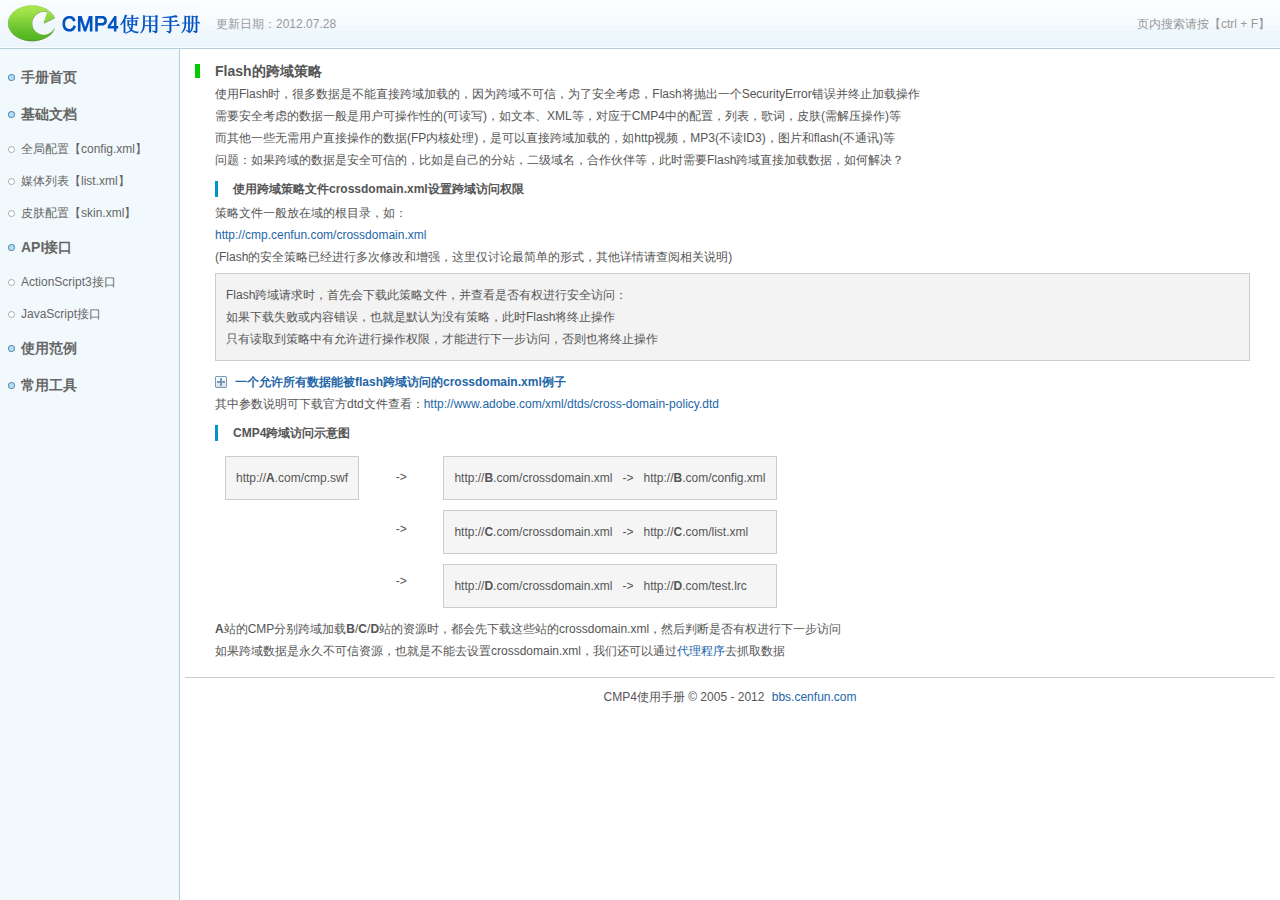
<file: cmp4/doc/crossdomain.htm>
﻿<!DOCTYPE html PUBLIC "-//W3C//DTD XHTML 1.0 Strict//EN" "http://www.w3.org/TR/xhtml1/DTD/xhtml1-strict.dtd">
<html xmlns="http://www.w3.org/1999/xhtml">
<head>
<title>CMP4使用手册 - 跨域策略【crossdomain.xml】</title>
<meta http-equiv="Content-Type" content="text/html; charset=utf-8" />
<link rel="stylesheet" href="static/style.css" type="text/css" media="all" />
<meta content="bbs.cenfun.com" name="Copyright" />
</head>
<body>
<script type="text/javascript" src="static/header.js"></script>
<h3>Flash的跨域策略</h3>
<div class="submsg">
  <div>
    <p>使用Flash时，很多数据是不能直接跨域加载的，因为跨域不可信，为了安全考虑，Flash将抛出一个SecurityError错误并终止加载操作</p>
    <p>需要安全考虑的数据一般是用户可操作性的(可读写)，如文本、XML等，对应于CMP4中的配置，列表，歌词，皮肤(需解压操作)等</p>
    <p>而其他一些无需用户直接操作的数据(FP内核处理)，是可以直接跨域加载的，如http视频，MP3(不读ID3)，图片和flash(不通讯)等</p>
    <p>问题：如果跨域的数据是安全可信的，比如是自己的分站，二级域名，合作伙伴等，此时需要Flash跨域直接加载数据，如何解决？</p>
  </div>
  <h5>使用跨域策略文件crossdomain.xml设置跨域访问权限</h5>
  <div>策略文件一般放在域的根目录，如：<br />
    <a href="http://cmp.cenfun.com/crossdomain.xml" target="_blank">http://cmp.cenfun.com/crossdomain.xml</a><br />
    (Flash的安全策略已经进行多次修改和增强，这里仅讨论最简单的形式，其他详情请查阅相关说明)</div>
  <div class="code">Flash跨域请求时，首先会下载此策略文件，并查看是否有权进行安全访问：<br />
    如果下载失败或内容错误，也就是默认为没有策略，此时Flash将终止操作<br />
    只有读取到策略中有允许进行操作权限，才能进行下一步访问，否则也将终止操作</div>
  <h6><a href="javascript:void(0)" class="spread" onclick="collapse(this, 'list_example')">一个允许所有数据能被flash跨域访问的crossdomain.xml例子</a></h6>
  <div id="list_example" style="display:none;" class="code">&lt;?xml version=&quot;1.0&quot;?&gt;<br />
    &lt;cross-domain-policy&gt;
    <div>&lt;site-control permitted-cross-domain-policies=&quot;all&quot;/&gt;<br />
      &lt;allow-access-from domain=&quot;*&quot; /&gt;<br />
      &lt;allow-http-request-headers-from domain=&quot;*&quot; headers=&quot;*&quot;/&gt;</div>
    &lt;/cross-domain-policy&gt;<br />
  </div>
  <div>其中参数说明可下载官方dtd文件查看：<a href="http://www.adobe.com/xml/dtds/cross-domain-policy.dtd" target="_blank">http://www.adobe.com/xml/dtds/cross-domain-policy.dtd</a></div>
  <h5>CMP4跨域访问示意图</h5>
  <div class="clearfix flowbox">
    <div class="flt">
      <div class="box">http://<b>A</b>.com/cmp.swf</div>
    </div>
    <div class="flt">
      <div class="gt">&nbsp;&nbsp;-&gt;&nbsp;&nbsp;</div>
      <div class="gt">&nbsp;&nbsp;-&gt;&nbsp;&nbsp;</div>
      <div class="gt">&nbsp;&nbsp;-&gt;&nbsp;&nbsp;</div>
    </div>
    <div class="flt">
      <div class="box">http://<b>B</b>.com/crossdomain.xml &nbsp;&nbsp;-&gt;&nbsp;&nbsp; http://<b>B</b>.com/config.xml</div>
      <div class="box">http://<b>C</b>.com/crossdomain.xml &nbsp;&nbsp;-&gt;&nbsp;&nbsp; http://<b>C</b>.com/list.xml</div>
      <div class="box">http://<b>D</b>.com/crossdomain.xml &nbsp;&nbsp;-&gt;&nbsp;&nbsp; http://<b>D</b>.com/test.lrc</div>
    </div>
  </div>
  <div><b>A</b>站的CMP分别跨域加载<b>B</b>/<b>C</b>/<b>D</b>站的资源时，都会先下载这些站的crossdomain.xml，然后判断是否有权进行下一步访问</div>
  <div>如果跨域数据是永久不可信资源，也就是不能去设置crossdomain.xml，我们还可以通过<a href="http://bbs.cenfun.com/thread-8153-1-1.html" target="_blank">代理程序</a>去抓取数据</div>
</div>
<script type="text/javascript" src="static/footer.js"></script>
</body>
</html>
</file>
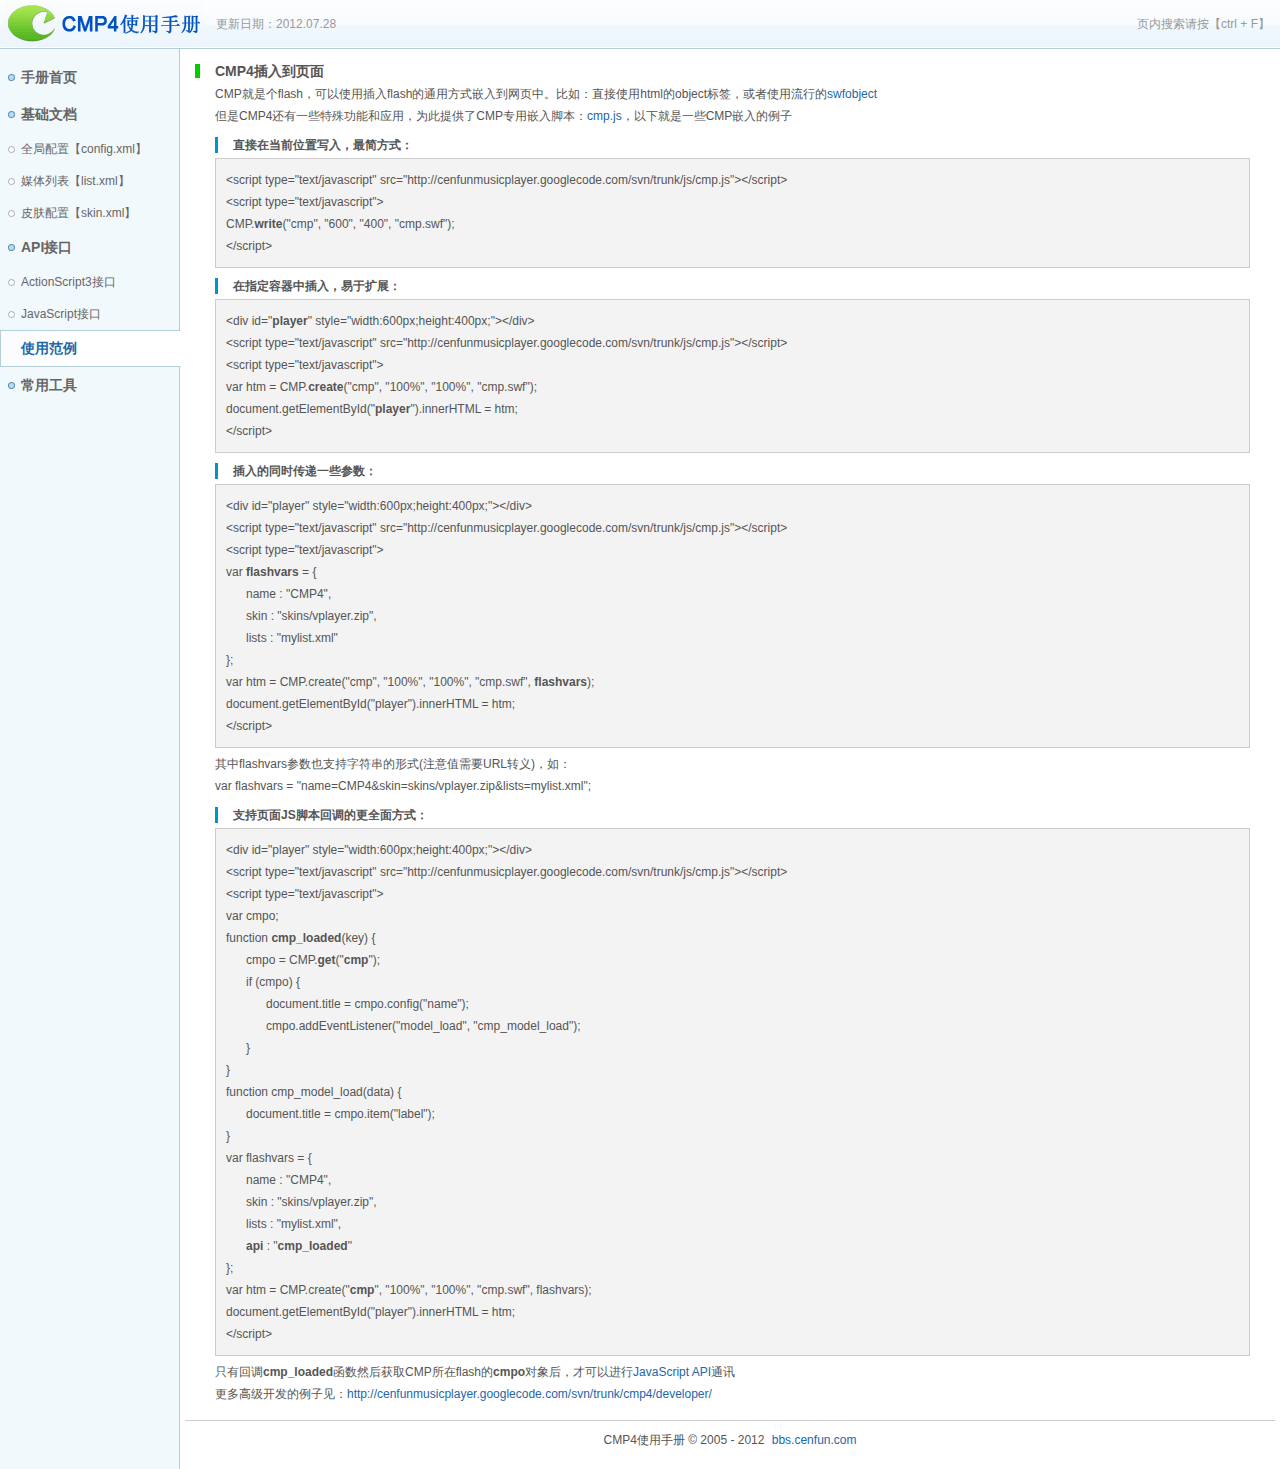
<file: cmp4/doc/example.htm>
﻿<!DOCTYPE html PUBLIC "-//W3C//DTD XHTML 1.0 Strict//EN" "http://www.w3.org/TR/xhtml1/DTD/xhtml1-strict.dtd">
<html xmlns="http://www.w3.org/1999/xhtml">
<head>
<title>CMP4使用手册 - 使用范例</title>
<meta http-equiv="Content-Type" content="text/html; charset=utf-8" />
<link rel="stylesheet" href="static/style.css" type="text/css" media="all" />
<meta content="bbs.cenfun.com" name="Copyright" />
</head>
<body>
<script type="text/javascript" src="static/header.js"></script>
<h3>CMP4插入到页面</h3>
<div class="submsg">
  <div>CMP就是个flash，可以使用插入flash的通用方式嵌入到网页中。比如：直接使用html的object标签，或者使用流行的<a href="http://code.google.com/p/swfobject/" target="_blank">swfobject</a></div>
  <div>但是CMP4还有一些特殊功能和应用，为此提供了CMP专用嵌入脚本：<a href="http://cenfunmusicplayer.googlecode.com/svn/trunk/js/cmp.js" target="_blank">cmp.js</a>，以下就是一些CMP嵌入的例子</div>
  <h5>直接在当前位置写入，最简方式：</h5>
  <div class="code">&lt;script type=&quot;text/javascript&quot; src=&quot;http://cenfunmusicplayer.googlecode.com/svn/trunk/js/cmp.js&quot;&gt;&lt;/script&gt;<br />
    &lt;script type=&quot;text/javascript&quot;&gt;<br />
    CMP.<strong>write</strong>(&quot;cmp&quot;, &quot;600&quot;, &quot;400&quot;, &quot;cmp.swf&quot;);<br />
    &lt;/script&gt;</div>
  <h5>在指定容器中插入，易于扩展：</h5>
  <div class="code">&lt;div id=&quot;<strong>player</strong>&quot; style=&quot;width:600px;height:400px;&quot;&gt;&lt;/div&gt;<br />
    &lt;script type=&quot;text/javascript&quot; src=&quot;http://cenfunmusicplayer.googlecode.com/svn/trunk/js/cmp.js&quot;&gt;&lt;/script&gt;<br />
    &lt;script type=&quot;text/javascript&quot;&gt;<br />
    var htm = CMP.<strong>create</strong>(&quot;cmp&quot;, &quot;100%&quot;, &quot;100%&quot;, &quot;cmp.swf&quot;);<br />
    document.getElementById(&quot;<strong>player</strong>&quot;).innerHTML = htm;<br />
    &lt;/script&gt; </div>
  <h5>插入的同时传递一些参数：</h5>
  <div class="code">&lt;div id=&quot;player&quot; style=&quot;width:600px;height:400px;&quot;&gt;&lt;/div&gt;<br />
    &lt;script type=&quot;text/javascript&quot; src=&quot;http://cenfunmusicplayer.googlecode.com/svn/trunk/js/cmp.js&quot;&gt;&lt;/script&gt; <br />
    &lt;script type=&quot;text/javascript&quot;&gt;<br />
    var <strong>flashvars</strong> = {
    <div>name : &quot;CMP4&quot;,<br />
      skin : &quot;skins/vplayer.zip&quot;,<br />
      lists : &quot;mylist.xml&quot;</div>
    };<br />
    var htm = CMP.create(&quot;cmp&quot;, &quot;100%&quot;, &quot;100%&quot;, &quot;cmp.swf&quot;, <strong>flashvars</strong>);<br />
    document.getElementById(&quot;player&quot;).innerHTML = htm;<br />
    &lt;/script&gt;</div>
  <div>其中flashvars参数也支持字符串的形式(注意值需要URL转义)，如：<br />
    var flashvars = "name=CMP4&amp;skin=skins/vplayer.zip&amp;lists=mylist.xml";</div>
  <h5>支持页面JS脚本回调的更全面方式：<a name="cmpo"></a></h5>
  <div class="code"> &lt;div id=&quot;player&quot; style=&quot;width:600px;height:400px;&quot;&gt;&lt;/div&gt;<br />
    &lt;script type=&quot;text/javascript&quot; src=&quot;http://cenfunmusicplayer.googlecode.com/svn/trunk/js/cmp.js&quot;&gt;&lt;/script&gt; <br />
    &lt;script type=&quot;text/javascript&quot;&gt;<br />
    var cmpo;<br />
    function <strong>cmp_loaded</strong>(key) {
    <div> cmpo = CMP.<strong>get</strong>(&quot;<strong>cmp</strong>&quot;);<br />
      if (cmpo) {
      <div> document.title = cmpo.config(&quot;name&quot;);<br />
        cmpo.addEventListener(&quot;model_load&quot;, &quot;cmp_model_load&quot;);</div>
      }</div>
    }<br />
    function cmp_model_load(data) {
    <div> document.title = cmpo.item(&quot;label&quot;);</div>
    }<br />
    var flashvars = {
    <div> name : &quot;CMP4&quot;,<br />
      skin : &quot;skins/vplayer.zip&quot;,<br />
      lists : &quot;mylist.xml&quot;,<br />
      <strong>api</strong> : &quot;<strong>cmp_loaded</strong>&quot;</div>
    };<br />
    var htm = CMP.create(&quot;<strong>cmp</strong>&quot;, &quot;100%&quot;, &quot;100%&quot;, &quot;cmp.swf&quot;, flashvars);<br />
    document.getElementById(&quot;player&quot;).innerHTML = htm;<br />
    &lt;/script&gt;</div>
  <div>只有回调<strong>cmp_loaded</strong>函数然后获取CMP所在flash的<strong>cmpo</strong>对象后，才可以进行<a href="api_js.htm">JavaScript API</a>通讯</div>
  <div>更多高级开发的例子见：<a href="http://cenfunmusicplayer.googlecode.com/svn/trunk/cmp4/developer/" target="_blank">http://cenfunmusicplayer.googlecode.com/svn/trunk/cmp4/developer/</a></div>
</div>
<script type="text/javascript" src="static/footer.js"></script>
</body>
</html>
</file>
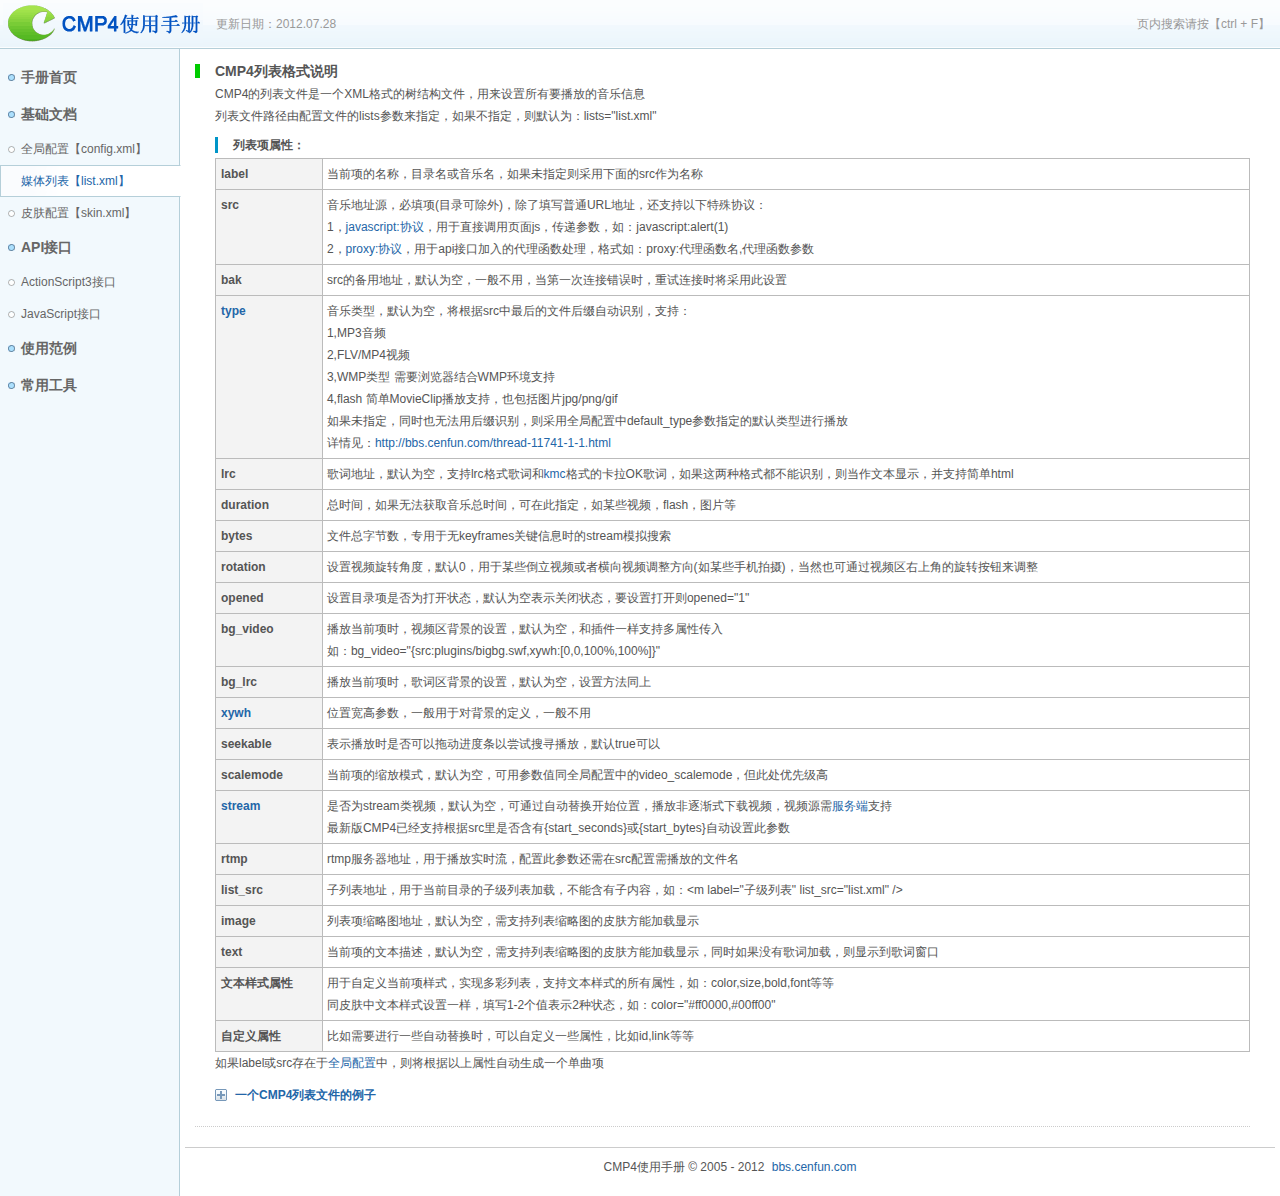
<file: cmp4/doc/list.htm>
﻿<!DOCTYPE html PUBLIC "-//W3C//DTD XHTML 1.0 Strict//EN" "http://www.w3.org/TR/xhtml1/DTD/xhtml1-strict.dtd">
<html xmlns="http://www.w3.org/1999/xhtml">
<head>
<title>CMP4使用手册 - 媒体列表【list.xml】</title>
<meta http-equiv="Content-Type" content="text/html; charset=utf-8" />
<link rel="stylesheet" href="static/style.css" type="text/css" media="all" />
<meta content="bbs.cenfun.com" name="Copyright" />
</head>
<body>
<script type="text/javascript" src="static/header.js"></script>
<h3>CMP4列表格式说明</h3>
<div class="submsg">
  <div>
    <p>CMP4的列表文件是一个XML格式的树结构文件，用来设置所有要播放的音乐信息</p>
    <p>列表文件路径由配置文件的lists参数来指定，如果不指定，则默认为：lists="list.xml"</p>
  </div>
  <h5>列表项属性：</h5>
  <table border="0" cellspacing="0" cellpadding="0" class="msgtable">
    <tbody>
      <tr>
        <th>label</th>
        <td>当前项的名称，目录名或音乐名，如果未指定则采用下面的src作为名称</td>
      </tr>
      <tr>
        <th>src</th>
        <td>音乐地址源，必填项(目录可除外)，除了填写普通URL地址，还支持以下特殊协议：<br />
          1，<a href="http://bbs.cenfun.com/thread-13007-1-1.html" target="_blank">javascript:协议</a>，用于直接调用页面js，传递参数，如：javascript:alert(1)<br />
          2，<a href="http://bbs.cenfun.com/thread-13590-1-1.html" target="_blank">proxy:协议</a>，用于api接口加入的代理函数处理，格式如：proxy:代理函数名,代理函数参数 </td>
      </tr>
      <tr>
        <th>bak</th>
        <td>src的备用地址，默认为空，一般不用，当第一次连接错误时，重试连接时将采用此设置</td>
      </tr>
      <tr>
        <th><a href="http://bbs.cenfun.com/thread-11741-1-1.html">type</a></th>
        <td>音乐类型，默认为空，将根据src中最后的文件后缀自动识别，支持：<br />
          1,MP3音频 <br />
          2,FLV/MP4视频 <br />
          3,WMP类型 需要浏览器结合WMP环境支持<br />
          4,flash 简单MovieClip播放支持，也包括图片jpg/png/gif<br />
          如果未指定，同时也无法用后缀识别，则采用全局配置中default_type参数指定的默认类型进行播放<br />
          详情见：<a href="http://bbs.cenfun.com/thread-11741-1-1.html" target="_blank">http://bbs.cenfun.com/thread-11741-1-1.html</a></td>
      </tr>
      <tr>
        <th>lrc</th>
        <td>歌词地址，默认为空，支持lrc格式歌词和<a href="http://bbs.cenfun.com/thread-12140-1-1.html" target="_blank">kmc</a>格式的卡拉OK歌词，如果这两种格式都不能识别，则当作文本显示，并支持简单html</td>
      </tr>
      <tr>
        <th>duration</th>
        <td>总时间，如果无法获取音乐总时间，可在此指定，如某些视频，flash，图片等</td>
      </tr>
      <tr>
        <th>bytes</th>
        <td>文件总字节数，专用于无keyframes关键信息时的stream模拟搜索</td>
      </tr>
      <tr>
        <th>rotation</th>
        <td>设置视频旋转角度，默认0，用于某些倒立视频或者横向视频调整方向(如某些手机拍摄)，当然也可通过视频区右上角的旋转按钮来调整</td>
      </tr>
      <tr>
        <th>opened</th>
        <td>设置目录项是否为打开状态，默认为空表示关闭状态，要设置打开则opened="1"</td>
      </tr>
      <tr>
        <th>bg_video</th>
        <td>播放当前项时，视频区背景的设置，默认为空，和插件一样支持多属性传入<br />
          如：bg_video="{src:plugins/bigbg.swf,xywh:[0,0,100%,100%]}" </td>
      </tr>
      <tr>
        <th>bg_lrc</th>
        <td>播放当前项时，歌词区背景的设置，默认为空，设置方法同上 </td>
      </tr>
      <tr>
        <th><a href="http://bbs.cenfun.com/thread-11026-1-1.html" target="_blank">xywh</a></th>
        <td>位置宽高参数，一般用于对背景的定义，一般不用</td>
      </tr>
      <tr>
        <th>seekable</th>
        <td>表示播放时是否可以拖动进度条以尝试搜寻播放，默认true可以</td>
      </tr>
      <tr>
        <th>scalemode</th>
        <td>当前项的缩放模式，默认为空，可用参数值同全局配置中的video_scalemode，但此处优先级高</td>
      </tr>
      <tr>
        <th><a href="http://bbs.cenfun.com/thread-11037-1-1.html" target="_blank">stream</a></th>
        <td><p>是否为stream类视频，默认为空，可通过自动替换开始位置，播放非逐渐式下载视频，视频源需<a href="http://bbs.cenfun.com/thread-17246-1-3.html" target="_blank">服务端</a>支持 </p>
          <p>最新版CMP4已经支持根据src里是否含有{start_seconds}或{start_bytes}自动设置此参数</p></td>
      </tr>
      <tr>
        <th>rtmp</th>
        <td>rtmp服务器地址，用于播放实时流，配置此参数还需在src配置需播放的文件名</td>
      </tr>
      <tr>
        <th>list_src</th>
        <td>子列表地址，用于当前目录的子级列表加载，不能含有子内容，如：&lt;m label=&quot;子级列表&quot; list_src=&quot;list.xml&quot; /&gt;</td>
      </tr>
      <tr>
        <th>image</th>
        <td>列表项缩略图地址，默认为空，需支持列表缩略图的皮肤方能加载显示</td>
      </tr>
      <tr>
        <th>text</th>
        <td>当前项的文本描述，默认为空，需支持列表缩略图的皮肤方能加载显示，同时如果没有歌词加载，则显示到歌词窗口</td>
      </tr>
      <tr>
        <th>文本样式属性</th>
        <td>用于自定义当前项样式，实现多彩列表，支持文本样式的所有属性，如：color,size,bold,font等等<br />
          同皮肤中文本样式设置一样，填写1-2个值表示2种状态，如：color="#ff0000,#00ff00"</td>
      </tr>
      <tr>
        <th>自定义属性</th>
        <td>比如需要进行一些自动替换时，可以自定义一些属性，比如id,link等等</td>
      </tr>
    </tbody>
  </table>
  <div>如果label或src存在于<a href="config.htm">全局配置</a>中，则将根据以上属性自动生成一个单曲项</div>
  <h6><a href="javascript:void(0)" class="spread" onclick="collapse(this, 'list_example')">一个CMP4列表文件的例子</a></h6>
  <div id="list_example" style="display:none;" class="code">&lt;list&gt;<br />
    <div>&lt;m type=&quot;&quot; src=&quot;music/test.mp3&quot; lrc=&quot;&quot; label=&quot;1,MP3音乐测试&quot; /&gt;<br />
      &lt;m type=&quot;&quot; src=&quot;music/test.flv&quot; lrc=&quot;&quot; label=&quot;2,FLV视频测试&quot; /&gt;<br />
      &lt;m type=&quot;3&quot; src=&quot;music/test.mp3&quot; lrc=&quot;&quot; label=&quot;3,WMP类型测试&quot; /&gt;<br />
      &lt;m type=&quot;&quot; src=&quot;plugins/bigbg.swf&quot; lrc=&quot;&quot; scalemode=&quot;1&quot; duration=&quot;10&quot; label=&quot;4,Flash播放测试&quot; /&gt;<br />
      &lt;m type=&quot;&quot; src=&quot;logo.png&quot; lrc=&quot;&quot; scalemode=&quot;1&quot; duration=&quot;5&quot; label=&quot;4,图片播放测试&quot; /&gt;<br />
      &lt;m list_src=&quot;list.xml&quot; label=&quot;子列表&quot; /&gt;<br />
      &lt;m label=&quot;目录&quot;&gt;<br />
      <div>&lt;m label=&quot;二级目录&quot;&gt;<br />
        <div> &lt;m label=&quot;三级目录&quot;&gt;<br />
          <div>&lt;m type=&quot;&quot; src=&quot;music/test.mp3&quot; lrc=&quot;&quot; label=&quot;test&quot; /&gt;</div>
          &lt;/m&gt;<br />
        </div>
        &lt;/m&gt;<br />
        &lt;m type=&quot;&quot; src=&quot;music/test.mp3&quot; lrc=&quot;&quot; label=&quot;test&quot; /&gt;<br />
      </div>
      &lt;/m&gt;<br />
      &lt;m label=&quot;打开的目录&quot; opened=&quot;1&quot;&gt;<br />
      <div>&lt;m type=&quot;&quot; src=&quot;music/test.mp3&quot; lrc=&quot;&quot; label=&quot;test&quot; /&gt;</div>
      &lt;/m&gt;<br />
    </div>
    &lt;/list&gt;</div>
</div>
<div class="line"></div>
<script type="text/javascript" src="static/footer.js"></script>
</body>
</html>
</file>
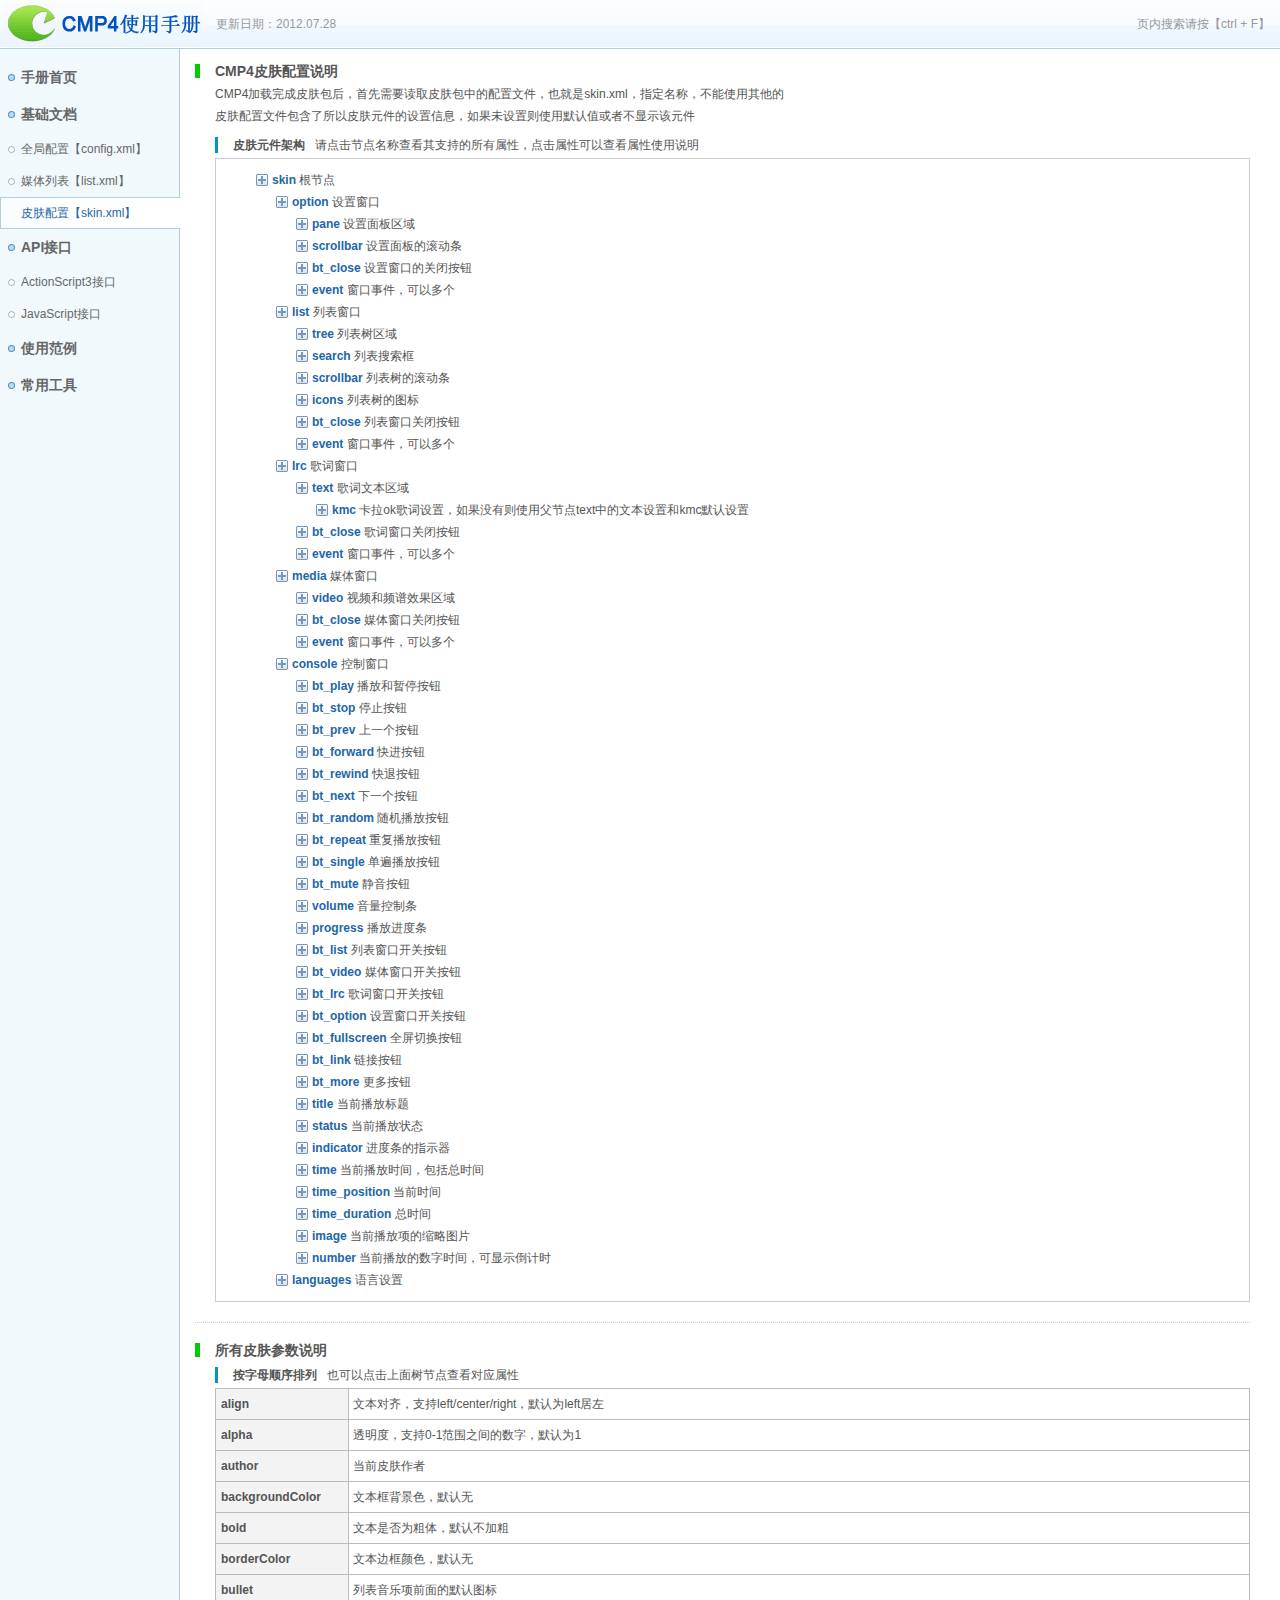
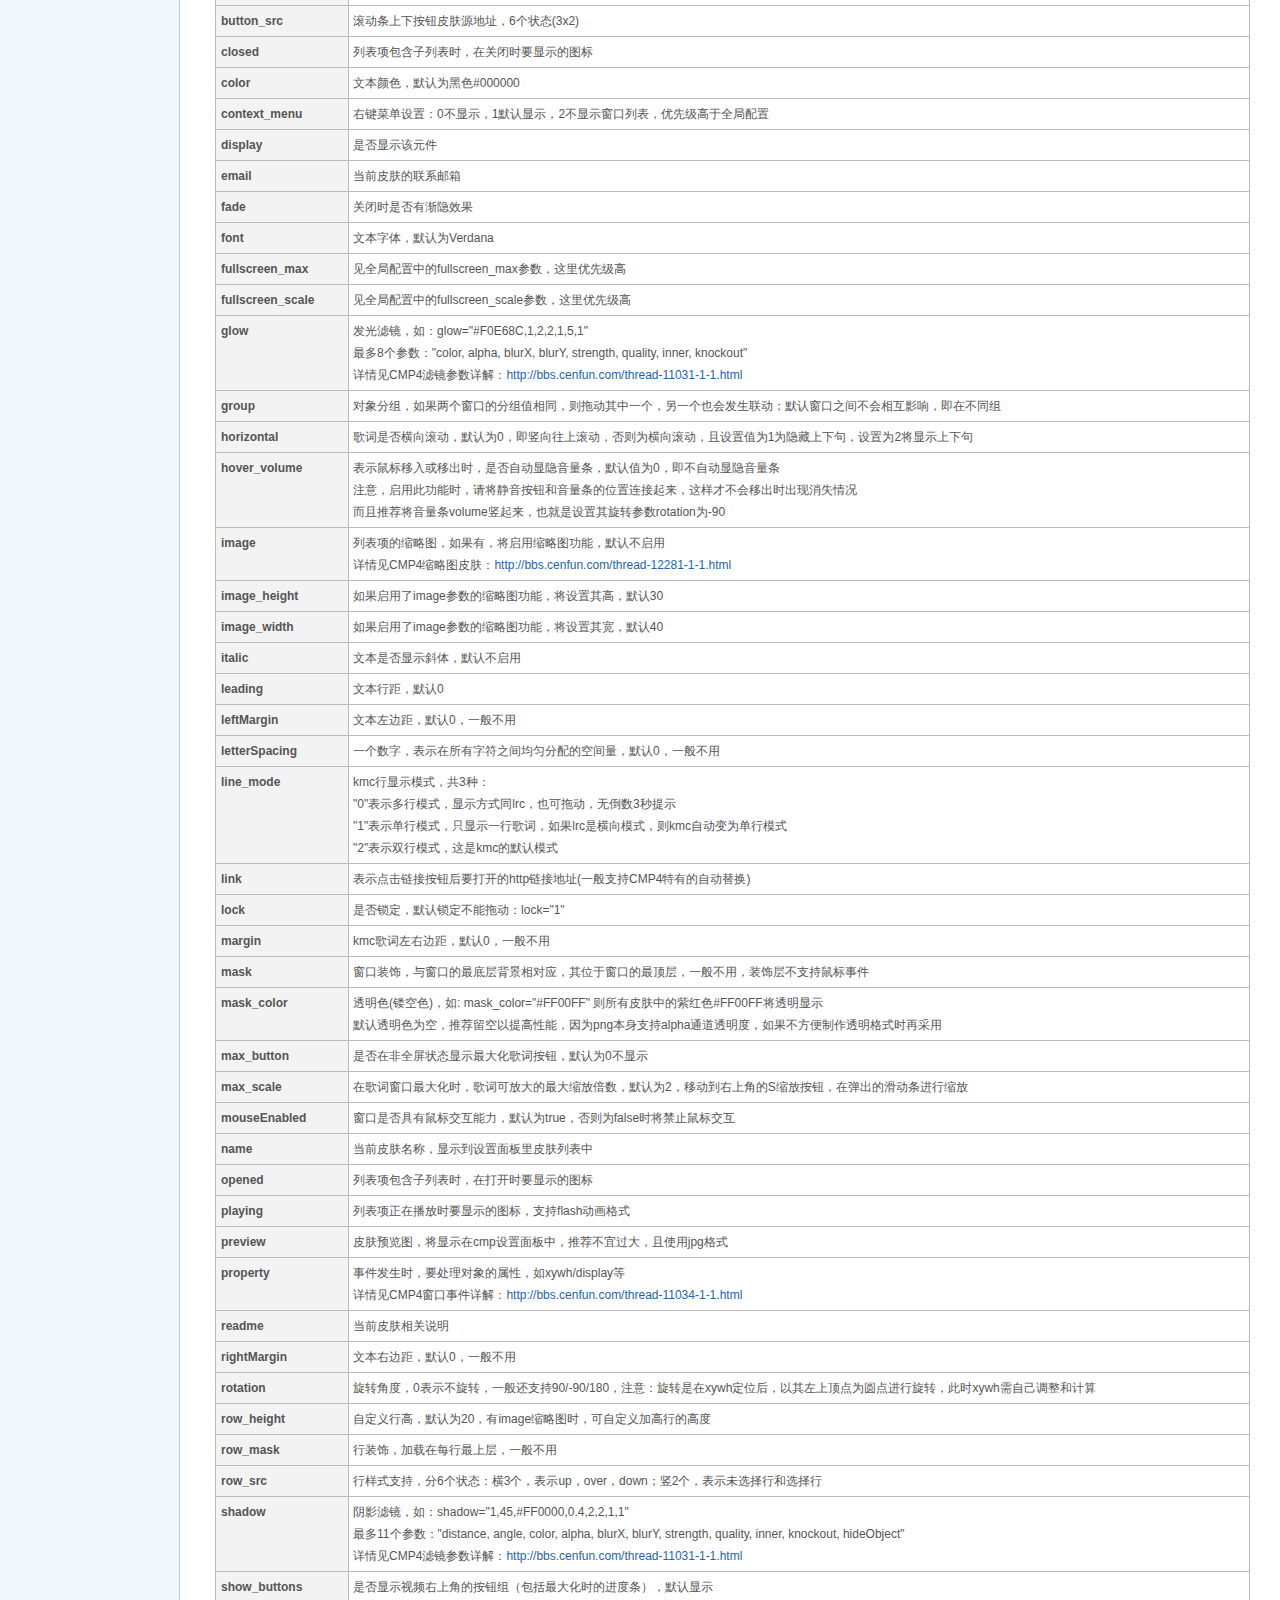
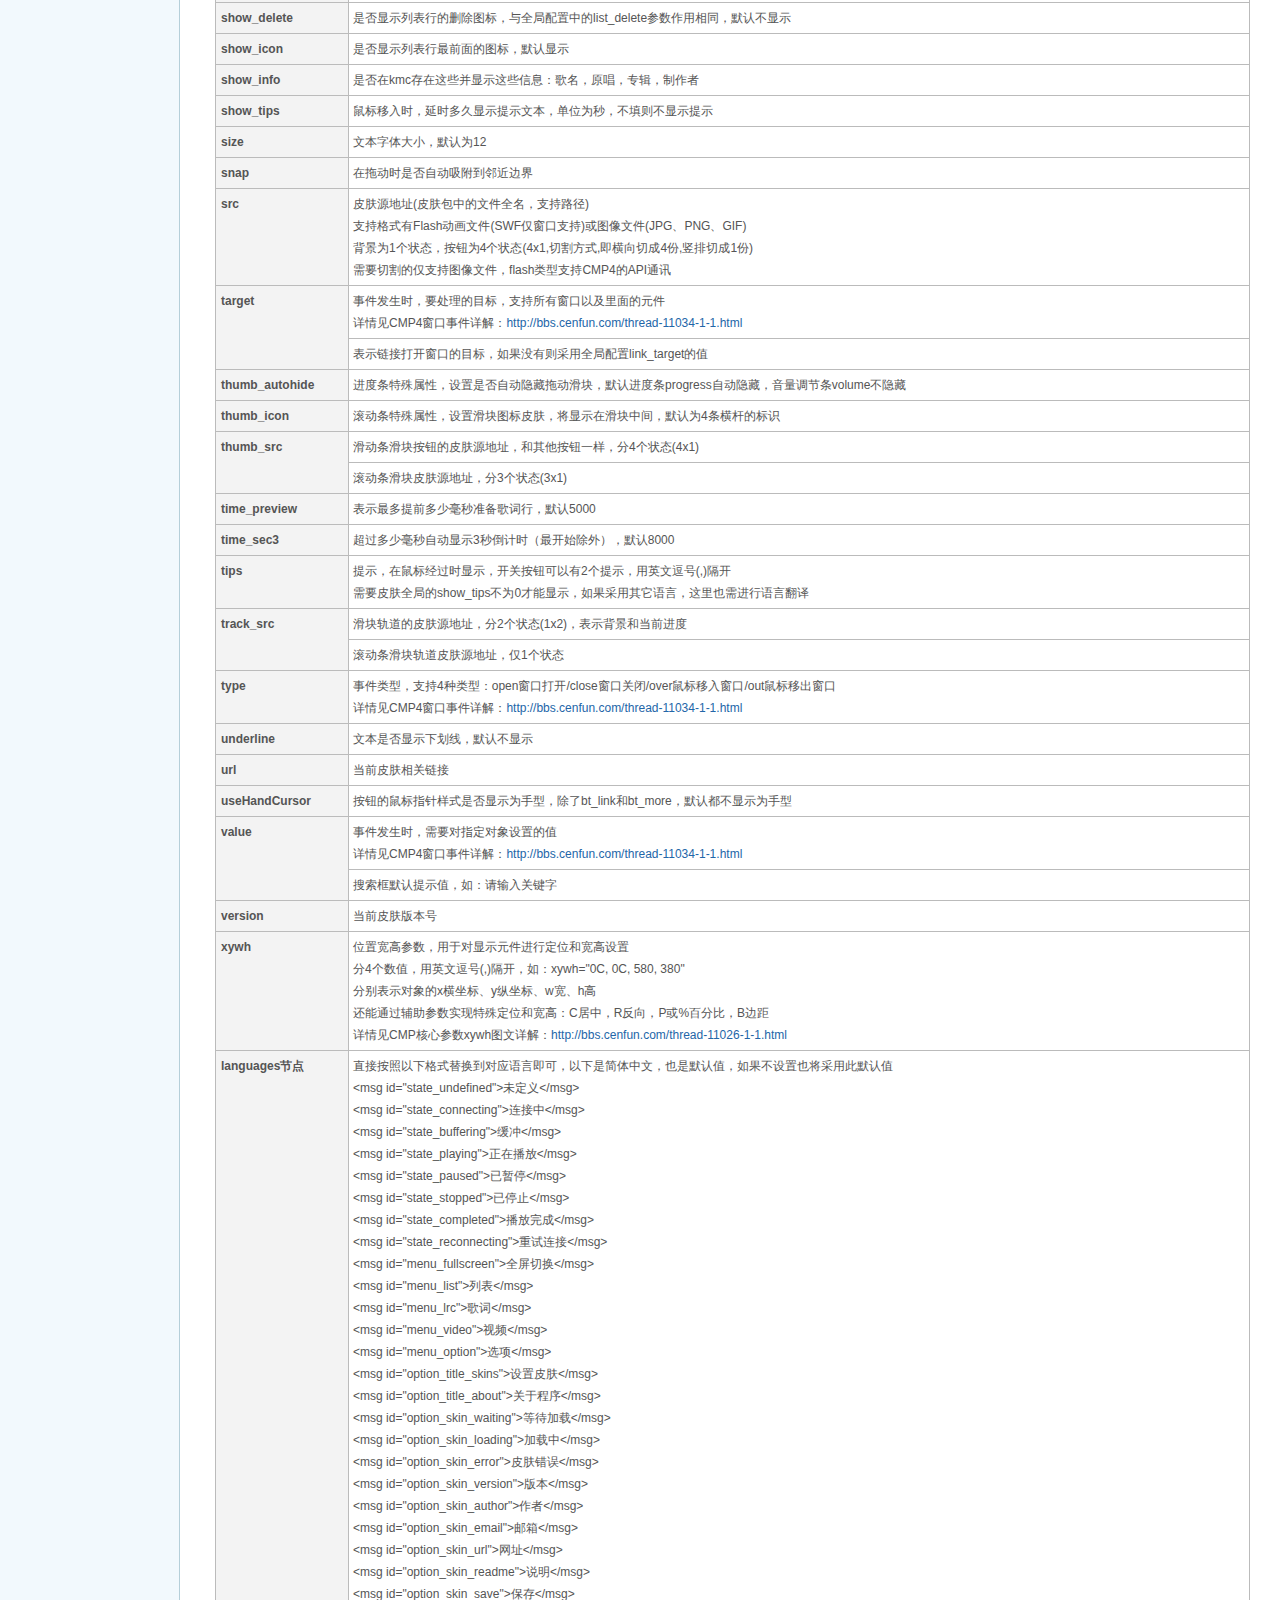
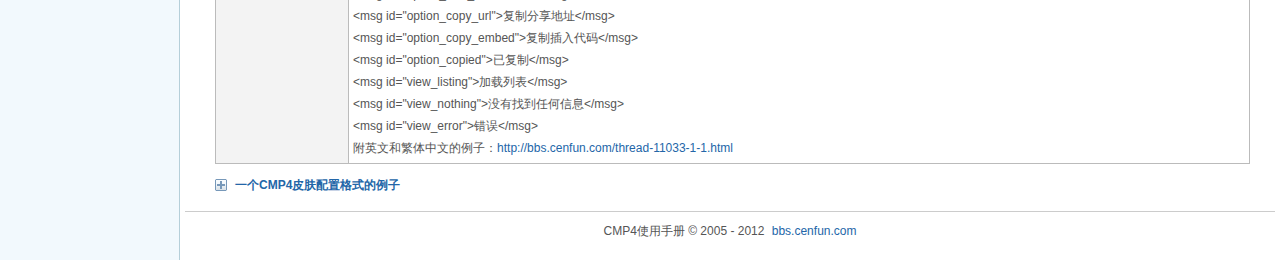
<file: cmp4/doc/skin.htm>
﻿<!DOCTYPE html PUBLIC "-//W3C//DTD XHTML 1.0 Strict//EN" "http://www.w3.org/TR/xhtml1/DTD/xhtml1-strict.dtd">
<html xmlns="http://www.w3.org/1999/xhtml">
<head>
<title>CMP4使用手册 - 皮肤配置【skin.xml】</title>
<meta http-equiv="Content-Type" content="text/html; charset=utf-8" />
<link rel="stylesheet" href="static/style.css" type="text/css" media="all" />
<meta content="bbs.cenfun.com" name="Copyright" />
</head>
<body>
<script type="text/javascript" src="static/header.js"></script>
<h3>CMP4皮肤配置说明</h3>
<div class="submsg">
  <div>
    <p>CMP4加载完成皮肤包后，首先需要读取皮肤包中的配置文件，也就是skin.xml，指定名称，不能使用其他的</p>
    <p>皮肤配置文件包含了所以皮肤元件的设置信息，如果未设置则使用默认值或者不显示该元件</p>
  </div>
  <h5>皮肤元件架构<span>请点击节点名称查看其支持的所有属性，点击属性可以查看属性使用说明</span></h5>
  <div class="tree" id="tree">
    <center>
      loading ...
    </center>
  </div>
  <div></div>
</div>
<div class="line"></div>
<h3>所有皮肤参数说明</h3>
<div class="submsg">
  <h5>按字母顺序排列<span>也可以点击上面树节点查看对应属性</span></h5>
  <table border="0" cellspacing="0" cellpadding="0" class="msgtable">
    <tr>
      <th>align</th>
      <td id="cmpskin_align">文本对齐，支持left/center/right，默认为left居左</td>
    </tr>
    <tr>
      <th>alpha</th>
      <td id="cmpskin_alpha">透明度，支持0-1范围之间的数字，默认为1</td>
    </tr>
    <tr>
      <th>author</th>
      <td id="cmpskin_author">当前皮肤作者</td>
    </tr>
    <tr>
      <th>backgroundColor</th>
      <td id="cmpskin_backgroundColor">文本框背景色，默认无</td>
    </tr>
    <tr>
      <th>bold</th>
      <td id="cmpskin_bold">文本是否为粗体，默认不加粗</td>
    </tr>
    <tr>
      <th>borderColor</th>
      <td id="cmpskin_borderColor">文本边框颜色，默认无</td>
    </tr>
    <tr>
      <th>bullet</th>
      <td id="cmpskin_bullet">列表音乐项前面的默认图标</td>
    </tr>
    <tr>
      <th>button_src</th>
      <td id="cmpskin_button_src">滚动条上下按钮皮肤源地址，6个状态(3x2)</td>
    </tr>
    <tr>
      <th>closed</th>
      <td id="cmpskin_closed">列表项包含子列表时，在关闭时要显示的图标</td>
    </tr>
    <tr>
      <th>color</th>
      <td id="cmpskin_color">文本颜色，默认为黑色#000000</td>
    </tr>
    <tr>
      <th>context_menu</th>
      <td id="cmpskin_context_menu">右键菜单设置：0不显示，1默认显示，2不显示窗口列表，优先级高于全局配置</td>
    </tr>
    <tr>
      <th>display</th>
      <td id="cmpskin_display">是否显示该元件</td>
    </tr>
    <tr>
      <th>email</th>
      <td id="cmpskin_email">当前皮肤的联系邮箱</td>
    </tr>
    <tr>
      <th>fade</th>
      <td id="cmpskin_fade">关闭时是否有渐隐效果</td>
    </tr>
    <tr>
      <th>font</th>
      <td id="cmpskin_font">文本字体，默认为Verdana</td>
    </tr>
    <tr>
      <th>fullscreen_max</th>
      <td id="cmpskin_fullscreen_max">见全局配置中的fullscreen_max参数，这里优先级高</td>
    </tr>
    <tr>
      <th>fullscreen_scale</th>
      <td id="cmpskin_fullscreen_scale">见全局配置中的fullscreen_scale参数，这里优先级高</td>
    </tr>
    <tr>
      <th>glow</th>
      <td id="cmpskin_glow">发光滤镜，如：glow="#F0E68C,1,2,2,1,5,1"<br />
        最多8个参数："color, alpha, blurX, blurY, strength, quality, inner, knockout"<br />
        详情见CMP4滤镜参数详解：<a href="http://bbs.cenfun.com/thread-11031-1-1.html" target="_blank">http://bbs.cenfun.com/thread-11031-1-1.html</a></td>
    </tr>
    <tr>
      <th>group</th>
      <td id="cmpskin_group">对象分组，如果两个窗口的分组值相同，则拖动其中一个，另一个也会发生联动；默认窗口之间不会相互影响，即在不同组</td>
    </tr>
    <tr>
      <th>horizontal</th>
      <td id="cmpskin_horizontal">歌词是否横向滚动，默认为0，即竖向往上滚动，否则为横向滚动，且设置值为1为隐藏上下句，设置为2将显示上下句</td>
    </tr>
    <tr>
      <th>hover_volume</th>
      <td id="cmpskin_hover_volume">表示鼠标移入或移出时，是否自动显隐音量条，默认值为0，即不自动显隐音量条<br />
        注意，启用此功能时，请将静音按钮和音量条的位置连接起来，这样才不会移出时出现消失情况<br />
        而且推荐将音量条volume竖起来，也就是设置其旋转参数rotation为-90</td>
    </tr>
    <tr>
      <th>image</th>
      <td id="cmpskin_image">列表项的缩略图，如果有，将启用缩略图功能，默认不启用<br />
        详情见CMP4缩略图皮肤：<a href="http://bbs.cenfun.com/thread-12281-1-1.html" target="_blank">http://bbs.cenfun.com/thread-12281-1-1.html</a></td>
    </tr>
    <tr>
      <th>image_height</th>
      <td id="cmpskin_image_height">如果启用了image参数的缩略图功能，将设置其高，默认30</td>
    </tr>
    <tr>
      <th>image_width</th>
      <td id="cmpskin_image_width">如果启用了image参数的缩略图功能，将设置其宽，默认40</td>
    </tr>
    <tr>
      <th>italic</th>
      <td id="cmpskin_italic">文本是否显示斜体，默认不启用</td>
    </tr>
    <tr>
      <th>leading</th>
      <td id="cmpskin_leading">文本行距，默认0</td>
    </tr>
    <tr>
      <th>leftMargin</th>
      <td id="cmpskin_leftMargin">文本左边距，默认0，一般不用</td>
    </tr>
    <tr>
      <th>letterSpacing</th>
      <td id="cmpskin_letterSpacing">一个数字，表示在所有字符之间均匀分配的空间量，默认0，一般不用</td>
    </tr>
    <tr>
      <th>line_mode</th>
      <td id="cmpskin_line_mode">kmc行显示模式，共3种：<br />
        "0"表示多行模式，显示方式同lrc，也可拖动，无倒数3秒提示<br />
        "1"表示单行模式，只显示一行歌词，如果lrc是横向模式，则kmc自动变为单行模式<br />
        "2"表示双行模式，这是kmc的默认模式</td>
    </tr>
    <tr>
      <th>link</th>
      <td id="cmpskin_link">表示点击链接按钮后要打开的http链接地址(一般支持CMP4特有的自动替换)</td>
    </tr>
    <tr>
      <th>lock</th>
      <td id="cmpskin_lock">是否锁定，默认锁定不能拖动：lock="1"</td>
    </tr>
    <tr>
      <th>margin</th>
      <td id="cmpskin_margin">kmc歌词左右边距，默认0，一般不用</td>
    </tr>
    <tr>
      <th>mask</th>
      <td id="cmpskin_mask">窗口装饰，与窗口的最底层背景相对应，其位于窗口的最顶层，一般不用，装饰层不支持鼠标事件</td>
    </tr>
    <tr>
      <th>mask_color</th>
      <td id="cmpskin_mask_color">透明色(镂空色)，如: mask_color="#FF00FF" 则所有皮肤中的紫红色#FF00FF将透明显示<br />
        默认透明色为空，推荐留空以提高性能，因为png本身支持alpha通道透明度，如果不方便制作透明格式时再采用</td>
    </tr>
    <tr>
      <th>max_button</th>
      <td id="cmpskin_max_button">是否在非全屏状态显示最大化歌词按钮，默认为0不显示</td>
    </tr>
    <tr>
      <th>max_scale</th>
      <td id="cmpskin_max_scale">在歌词窗口最大化时，歌词可放大的最大缩放倍数，默认为2，移动到右上角的S缩放按钮，在弹出的滑动条进行缩放</td>
    </tr>
    <tr>
      <th>mouseEnabled</th>
      <td id="cmpskin_mouseEnabled">窗口是否具有鼠标交互能力，默认为true，否则为false时将禁止鼠标交互</td>
    </tr>
    <tr>
      <th>name</th>
      <td id="cmpskin_name">当前皮肤名称，显示到设置面板里皮肤列表中</td>
    </tr>
    <tr>
      <th>opened</th>
      <td id="cmpskin_opened">列表项包含子列表时，在打开时要显示的图标</td>
    </tr>
    <tr>
      <th>playing</th>
      <td id="cmpskin_playing">列表项正在播放时要显示的图标，支持flash动画格式</td>
    </tr>
    <tr>
      <th>preview</th>
      <td id="cmpskin_preview">皮肤预览图，将显示在cmp设置面板中，推荐不宜过大，且使用jpg格式</td>
    </tr>
    <tr>
      <th>property</th>
      <td id="cmpskin_property">事件发生时，要处理对象的属性，如xywh/display等<br />
        详情见CMP4窗口事件详解：<a href="http://bbs.cenfun.com/thread-11034-1-1.html" target="_blank">http://bbs.cenfun.com/thread-11034-1-1.html</a></td>
    </tr>
    <tr>
      <th>readme</th>
      <td id="cmpskin_readme">当前皮肤相关说明</td>
    </tr>
    <tr>
      <th>rightMargin</th>
      <td id="cmpskin_rightMargin">文本右边距，默认0，一般不用</td>
    </tr>
    <tr>
      <th>rotation</th>
      <td id="cmpskin_rotation">旋转角度，0表示不旋转，一般还支持90/-90/180，注意：旋转是在xywh定位后，以其左上顶点为圆点进行旋转，此时xywh需自己调整和计算</td>
    </tr>
    <tr>
      <th>row_height</th>
      <td id="cmpskin_row_height">自定义行高，默认为20，有image缩略图时，可自定义加高行的高度</td>
    </tr>
    <tr>
      <th>row_mask</th>
      <td id="cmpskin_row_mask">行装饰，加载在每行最上层，一般不用</td>
    </tr>
    <tr>
      <th>row_src</th>
      <td id="cmpskin_row_src">行样式支持，分6个状态：横3个，表示up，over，down；竖2个，表示未选择行和选择行</td>
    </tr>
    <tr>
      <th>shadow</th>
      <td id="cmpskin_shadow">阴影滤镜，如：shadow="1,45,#FF0000,0.4,2,2,1,1"<br />
        最多11个参数："distance, angle, color, alpha, blurX, blurY, strength, quality, inner, knockout, hideObject"<br />
        详情见CMP4滤镜参数详解：<a href="http://bbs.cenfun.com/thread-11031-1-1.html" target="_blank">http://bbs.cenfun.com/thread-11031-1-1.html</a></td>
    </tr>
    <tr>
      <th>show_buttons</th>
      <td id="cmpskin_show_buttons">是否显示视频右上角的按钮组（包括最大化时的进度条），默认显示</td>
    </tr>
    <tr>
      <th>show_delete</th>
      <td id="cmpskin_show_delete">是否显示列表行的删除图标，与全局配置中的list_delete参数作用相同，默认不显示</td>
    </tr>
    <tr>
      <th>show_icon</th>
      <td id="cmpskin_show_icon">是否显示列表行最前面的图标，默认显示</td>
    </tr>
    <tr>
      <th>show_info</th>
      <td id="cmpskin_show_info">是否在kmc存在这些并显示这些信息：歌名，原唱，专辑，制作者</td>
    </tr>
    <tr>
      <th>show_tips</th>
      <td id="cmpskin_show_tips">鼠标移入时，延时多久显示提示文本，单位为秒，不填则不显示提示</td>
    </tr>
    <tr>
      <th>size</th>
      <td id="cmpskin_size">文本字体大小，默认为12</td>
    </tr>
    <tr>
      <th>snap</th>
      <td id="cmpskin_snap">在拖动时是否自动吸附到邻近边界</td>
    </tr>
    <tr>
      <th>src</th>
      <td id="cmpskin_src">皮肤源地址(皮肤包中的文件全名，支持路径)<br />
        支持格式有Flash动画文件(SWF仅窗口支持)或图像文件(JPG、PNG、GIF)<br />
        背景为1个状态，按钮为4个状态(4x1,切割方式,即横向切成4份,竖排切成1份)<br />
        需要切割的仅支持图像文件，flash类型支持CMP4的API通讯</td>
    </tr>
    <tr>
      <th rowspan="2">target</th>
      <td id="cmpskin_target_event">事件发生时，要处理的目标，支持所有窗口以及里面的元件<br />
        详情见CMP4窗口事件详解：<a href="http://bbs.cenfun.com/thread-11034-1-1.html" target="_blank">http://bbs.cenfun.com/thread-11034-1-1.html</a></td>
    </tr>
    <tr>
      <td id="cmpskin_target">表示链接打开窗口的目标，如果没有则采用全局配置link_target的值</td>
    </tr>
    <tr>
      <th>thumb_autohide</th>
      <td id="cmpskin_thumb_autohide">进度条特殊属性，设置是否自动隐藏拖动滑块，默认进度条progress自动隐藏，音量调节条volume不隐藏</td>
    </tr>
    <tr>
      <th>thumb_icon</th>
      <td id="cmpskin_thumb_icon">滚动条特殊属性，设置滑块图标皮肤，将显示在滑块中间，默认为4条横杆的标识</td>
    </tr>
    <tr>
      <th rowspan="2">thumb_src</th>
      <td id="cmpskin_thumb_src">滑动条滑块按钮的皮肤源地址，和其他按钮一样，分4个状态(4x1)</td>
    </tr>
    <tr>
      <td id="cmpskin_thumb_src_scrollbar">滚动条滑块皮肤源地址，分3个状态(3x1)</td>
    </tr>
    <tr>
      <th>time_preview</th>
      <td id="cmpskin_time_preview">表示最多提前多少毫秒准备歌词行，默认5000</td>
    </tr>
    <tr>
      <th>time_sec3</th>
      <td id="cmpskin_time_sec3">超过多少毫秒自动显示3秒倒计时（最开始除外），默认8000</td>
    </tr>
    <tr>
      <th>tips</th>
      <td id="cmpskin_tips">提示，在鼠标经过时显示，开关按钮可以有2个提示，用英文逗号(,)隔开<br />
        需要皮肤全局的show_tips不为0才能显示，如果采用其它语言，这里也需进行语言翻译</td>
    </tr>
    <tr>
      <th rowspan="2">track_src</th>
      <td id="cmpskin_track_src">滑块轨道的皮肤源地址，分2个状态(1x2)，表示背景和当前进度</td>
    </tr>
    <tr>
      <td id="cmpskin_track_src_scrollbar">滚动条滑块轨道皮肤源地址，仅1个状态</td>
    </tr>
    <tr>
      <th>type</th>
      <td id="cmpskin_type">事件类型，支持4种类型：open窗口打开/close窗口关闭/over鼠标移入窗口/out鼠标移出窗口<br />
        详情见CMP4窗口事件详解：<a href="http://bbs.cenfun.com/thread-11034-1-1.html" target="_blank">http://bbs.cenfun.com/thread-11034-1-1.html</a></td>
    </tr>
    <tr>
      <th>underline</th>
      <td id="cmpskin_underline">文本是否显示下划线，默认不显示</td>
    </tr>
    <tr>
      <th>url</th>
      <td id="cmpskin_url">当前皮肤相关链接</td>
    </tr>
    <tr>
      <th>useHandCursor</th>
      <td id="cmpskin_useHandCursor">按钮的鼠标指针样式是否显示为手型，除了bt_link和bt_more，默认都不显示为手型</td>
    </tr>
    <tr>
      <th rowspan="2">value</th>
      <td id="cmpskin_value_event">事件发生时，需要对指定对象设置的值<br />
        详情见CMP4窗口事件详解：<a href="" target="_blank">http://bbs.cenfun.com/thread-11034-1-1.html</a></td>
    </tr>
    <tr>
      <td id="cmpskin_value_search">搜索框默认提示值，如：请输入关键字</td>
    </tr>
    <tr>
      <th>version</th>
      <td id="cmpskin_version">当前皮肤版本号</td>
    </tr>
    <tr>
      <th>xywh</th>
      <td id="cmpskin_xywh">位置宽高参数，用于对显示元件进行定位和宽高设置<br />
        分4个数值，用英文逗号(,)隔开，如：xywh="0C, 0C, 580, 380"<br />
        分别表示对象的x横坐标、y纵坐标、w宽、h高 <br />
        还能通过辅助参数实现特殊定位和宽高：C居中，R反向，P或%百分比，B边距<br />
        详情见CMP核心参数xywh图文详解：<a href="http://bbs.cenfun.com/thread-11026-1-1.html" target="_blank">http://bbs.cenfun.com/thread-11026-1-1.html</a></td>
    </tr>
    <tr>
      <th>languages节点</th>
      <td id="cmpskin_languages"><p>直接按照以下格式替换到对应语言即可，以下是简体中文，也是默认值，如果不设置也将采用此默认值<br />
          &lt;msg id=&quot;state_undefined&quot;&gt;未定义&lt;/msg&gt;<br />
          &lt;msg id=&quot;state_connecting&quot;&gt;连接中&lt;/msg&gt;<br />
          &lt;msg id=&quot;state_buffering&quot;&gt;缓冲&lt;/msg&gt;<br />
          &lt;msg id=&quot;state_playing&quot;&gt;正在播放&lt;/msg&gt;<br />
          &lt;msg id=&quot;state_paused&quot;&gt;已暂停&lt;/msg&gt;<br />
          &lt;msg id=&quot;state_stopped&quot;&gt;已停止&lt;/msg&gt;<br />
          &lt;msg id=&quot;state_completed&quot;&gt;播放完成&lt;/msg&gt;<br />
          &lt;msg id=&quot;state_reconnecting&quot;&gt;重试连接&lt;/msg&gt;<br />
          &lt;msg id=&quot;menu_fullscreen&quot;&gt;全屏切换&lt;/msg&gt;<br />
          &lt;msg id=&quot;menu_list&quot;&gt;列表&lt;/msg&gt;<br />
          &lt;msg id=&quot;menu_lrc&quot;&gt;歌词&lt;/msg&gt;<br />
          &lt;msg id=&quot;menu_video&quot;&gt;视频&lt;/msg&gt;<br />
          &lt;msg id=&quot;menu_option&quot;&gt;选项&lt;/msg&gt;<br />
          &lt;msg id=&quot;option_title_skins&quot;&gt;设置皮肤&lt;/msg&gt;<br />
          &lt;msg id=&quot;option_title_about&quot;&gt;关于程序&lt;/msg&gt;<br />
          &lt;msg id=&quot;option_skin_waiting&quot;&gt;等待加载&lt;/msg&gt;<br />
          &lt;msg id=&quot;option_skin_loading&quot;&gt;加载中&lt;/msg&gt;<br />
          &lt;msg id=&quot;option_skin_error&quot;&gt;皮肤错误&lt;/msg&gt;<br />
          &lt;msg id=&quot;option_skin_version&quot;&gt;版本&lt;/msg&gt;<br />
          &lt;msg id=&quot;option_skin_author&quot;&gt;作者&lt;/msg&gt;<br />
          &lt;msg id=&quot;option_skin_email&quot;&gt;邮箱&lt;/msg&gt;<br />
          &lt;msg id=&quot;option_skin_url&quot;&gt;网址&lt;/msg&gt;<br />
          &lt;msg id=&quot;option_skin_readme&quot;&gt;说明&lt;/msg&gt;<br />
          &lt;msg id=&quot;option_skin_save&quot;&gt;保存&lt;/msg&gt;<br />
          &lt;msg id=&quot;option_copy_url&quot;&gt;复制分享地址&lt;/msg&gt;<br />
          &lt;msg id=&quot;option_copy_embed&quot;&gt;复制插入代码&lt;/msg&gt;<br />
          &lt;msg id=&quot;option_copied&quot;&gt;已复制&lt;/msg&gt;<br />
          &lt;msg id=&quot;view_listing&quot;&gt;加载列表&lt;/msg&gt;<br />
          &lt;msg id=&quot;view_nothing&quot;&gt;没有找到任何信息&lt;/msg&gt;<br />
          &lt;msg id=&quot;view_error&quot;&gt;错误&lt;/msg&gt;<br />
          附英文和繁体中文的例子：<a href="http://bbs.cenfun.com/thread-11033-1-1.html" target="_blank">http://bbs.cenfun.com/thread-11033-1-1.html</a></p></td>
    </tr>
  </table>
  <h6><a href="javascript:void(0)" class="spread" onclick="collapse(this, 'skin_example')">一个CMP4皮肤配置格式的例子</a></h6>
  <div id="skin_example" style="display:none;" class="code">&lt;skin name=&quot;Default&quot; version=&quot;2.0&quot; author=&quot;CenFun&quot; email=&quot;cenfun@gmail.com&quot; url=&quot;http://bbs.cenfun.com/&quot; readme=&quot;CMP4&quot;&gt;<br />
    <div>&lt;option xywh=&quot;164C, -12C, 240, 306&quot; src=&quot;&quot; lock=&quot;1&quot; display=&quot;0&quot; group=&quot;A&quot; fade=&quot;0&quot;&gt;
      <div> &lt;pane xywh=&quot;0, 0, 100P, 100P&quot; color=&quot;#666666, #ffffff&quot; /&gt;<br />
        &lt;scrollbar thumb_src=&quot;scrollbar_thumb.png&quot; button_src=&quot;scrollbar_button.png&quot; track_src=&quot;scrollbar_track.png&quot;/&gt;<br />
        &lt;bt_close xywh=&quot;-8, 0C, 8, 70&quot; src=&quot;bt_close.png&quot; tips=&quot;&quot; /&gt;</div>
      &lt;/option&gt;<br />
      &lt;list xywh=&quot;164C, -12C, 240, 306&quot; src=&quot;list.png&quot; lock=&quot;1&quot; display=&quot;1&quot; group=&quot;A&quot; fade=&quot;0&quot;&gt;
      <div> &lt;tree xywh=&quot;0, 18R, 100P, 100P&quot; color=&quot;#666666, #ffffff&quot; bold=&quot;0&quot; show_delete=&quot;0&quot; show_icon=&quot;1&quot; /&gt;<br />
        &lt;scrollbar thumb_src=&quot;scrollbar_thumb.png&quot; button_src=&quot;scrollbar_button.png&quot; track_src=&quot;scrollbar_track.png&quot;/&gt;<br />
        &lt;bt_close xywh=&quot;-8, 0C, 8, 70&quot; src=&quot;bt_close.png&quot; tips=&quot;&quot; /&gt;</div>
      &lt;/list&gt;<br />
      &lt;lrc xywh=&quot;-124C, 111C, 322, 60&quot; src=&quot;&quot; lock=&quot;1&quot; display=&quot;1&quot; group=&quot;A&quot; shadow=&quot;1,90,#000000,1,2,2,1,1&quot;&gt;
      <div> &lt;text xywh=&quot;2, 2, 2B, 2B&quot; align=&quot;center&quot; color=&quot;#666666, #ffffff&quot; horizontal=&quot;0&quot; max_scale=&quot;2&quot; max_button=&quot;0&quot; &gt;
        <div> &lt;kmc line_mode=&quot;0&quot; time_preview=&quot;5000&quot; time_sec3=&quot;8000&quot; show_info=&quot;1&quot; margin=&quot;0&quot; /&gt;</div>
        &lt;/text&gt;<br />
        &lt;bt_close xywh=&quot;&quot; src=&quot;&quot; tips=&quot;&quot; /&gt;</div>
      &lt;/lrc&gt;<br />
      &lt;media xywh=&quot;-124C, -45C, 322, 242&quot; src=&quot;media.png&quot; lock=&quot;1&quot; display=&quot;1&quot; group=&quot;A&quot;&gt;
      <div> &lt;video xywh=&quot;1, 1, 1B, 1B&quot; show_icon=&quot;1&quot; show_buttons=&quot;1&quot;/&gt;<br />
        &lt;bt_close xywh=&quot;&quot; src=&quot;&quot; tips=&quot;&quot; /&gt;</div>
      &lt;/media&gt;<br />
      &lt;console xywh=&quot;0C, 0C, 580, 380&quot; src=&quot;console.png&quot; lock=&quot;1&quot; display=&quot;1&quot; group=&quot;A&quot; snap=&quot;true&quot;&gt;
      <div> &lt;bt_play xywh=&quot;5, 4R, 40, 40&quot; src=&quot;bt_play.png&quot; tips=&quot;播放,暂停&quot; /&gt;<br />
        &lt;bt_stop xywh=&quot;50, 3R, 25, 25&quot; src=&quot;bt_stop.png&quot; tips=&quot;停止&quot; /&gt;<br />
        &lt;bt_prev xywh=&quot;75, 3R, 25, 25&quot; src=&quot;bt_prev.png&quot; tips=&quot;上一个&quot; /&gt;<br />
        &lt;bt_next xywh=&quot;100, 3R, 25, 25&quot; src=&quot;bt_next.png&quot; tips=&quot;下一个&quot; /&gt;<br />
        &lt;bt_mute xywh=&quot;107R, 26R, 21, 21&quot; src=&quot;bt_mute.png&quot; tips=&quot;静音,打开声音&quot; hover_volume=&quot;&quot; /&gt;<br />
        &lt;volume xywh=&quot;10R, 31R, 89, 11&quot; thumb_src=&quot;volume_thumb.png&quot; track_src=&quot;volume_track.png&quot; src=&quot;&quot; tips=&quot;音量&quot; /&gt;<br />
        &lt;progress xywh=&quot;54, 32R, 390, 9&quot; thumb_src=&quot;progress_thumb.png&quot; track_src=&quot;progress_track.png&quot; tips=&quot;定位&quot; /&gt;<br />
        &lt;bt_fullscreen xywh=&quot;105R, 3R, 25, 25&quot; src=&quot;bt_fullscreen.png&quot; tips=&quot;打开全屏,退出全屏&quot; /&gt;<br />
        &lt;status xywh=&quot;130, 7R, 185, 18&quot; font=&quot;Arial&quot; color=&quot;#cccccc&quot;/&gt;<br />
        &lt;time xywh=&quot;133R, 7R, 130, 18&quot; align=&quot;right&quot; font=&quot;Arial&quot; color=&quot;#cccccc&quot;/&gt;<br />
        &lt;title xywh=&quot;26, 3, 450, 18&quot; color=&quot;#cccccc&quot; bold=&quot;1&quot; shadow=&quot;1,90,#000000,1,2,2,1,1&quot; /&gt;</div>
      &lt;/console&gt;<br />
      &lt;languages&gt;
      <div> &lt;msg id=&quot;state_connecting&quot;&gt;连接中&lt;/msg&gt;<br />
        &lt;msg id=&quot;state_buffering&quot;&gt;缓冲&lt;/msg&gt;<br />
        &lt;msg id=&quot;state_playing&quot;&gt;正在播放&lt;/msg&gt;<br />
        &lt;msg id=&quot;state_paused&quot;&gt;已暂停&lt;/msg&gt;<br />
        &lt;msg id=&quot;state_stopped&quot;&gt;已停止&lt;/msg&gt;<br />
        &lt;msg id=&quot;state_completed&quot;&gt;播放完成&lt;/msg&gt;</div>
      &lt;/languages&gt;</div>
    &lt;/skin&gt; </div>
</div>
<script type="text/javascript">
//===============================================================
//皮肤
var cmp_skn = ["name", "version", "author", "email", "url", "readme", "preview", "mask_color", "show_tips", "context_menu"].sort();
//对象通用
var cmp_bas = ["xywh", "src"].sort();
//滤镜
var cmp_fts = ["shadow", "glow"].sort();
//文本格式
var cmp_txf = ["align", "font", "leading", "leftMargin", "letterSpacing", "rightMargin", "size", "bold", "italic", "underline", "color"].sort();
//窗口============================================================
var cmp_win = ["display", "rotation", "alpha", "lock", "group", "mask", "snap", "fade", "mouseEnabled"].concat(cmp_fts).concat(cmp_bas).sort();
//设置面板
var cmp_wpa = cmp_fts.concat(cmp_txf).concat(cmp_bas).sort();
//列表树
var cmp_wtr = ["show_delete", "show_icon", "image", "image_width", "image_height", "row_height", "row_src", "row_mask"].sort();
	cmp_wtr = cmp_wtr.concat(cmp_fts).concat(cmp_txf).concat(cmp_bas).sort();
//歌词面板
var cmp_lrc = ["horizontal", "max_button", "max_scale"].sort();
	cmp_lrc = cmp_lrc.concat(cmp_fts).concat(cmp_txf).concat(cmp_bas).sort();
//卡拉ok歌词设置
var cmp_kmc = ["line_mode", "time_preview", "time_sec3", "show_info", "margin"].concat(cmp_fts).concat(cmp_txf).sort();
//视频面板
var cmp_vid = ["show_icon", "show_buttons"].concat(cmp_fts).concat(cmp_bas).sort();
//数字图片时间
var cmp_num = ["rotation", "alpha", "tips"].concat(cmp_fts).concat(cmp_bas).sort();
var cmp_img = ["rotation", "alpha"].concat(cmp_fts).concat(cmp_bas).sort();
//窗口事件
var cmp_evt = ["type", "target", "property", "value"].sort();
//================================================================
//文本元件
var cmp_txt = ["borderColor", "backgroundColor", "alpha"].concat(cmp_fts).concat(cmp_txf).concat(cmp_bas).sort();
//列表搜索
var cmp_sch = ["value"].concat(cmp_txt).sort();
//列表图标
var cmp_icn = ["bullet", "opened", "closed", "playing"].sort();
//按钮
var cmp_btn = ["rotation", "alpha", "tips", "useHandCursor"].concat(cmp_fts).concat(cmp_bas).sort();
//链接按钮
var cmp_btl = ["link", "target"].concat(cmp_btn).sort();
//全屏按钮
var cmp_btf = ["fullscreen_scale", "fullscreen_max"].concat(cmp_btn).sort();
//静音按钮
var cmp_btm = ["hover_volume"].concat(cmp_btn).sort();
//进度条
var cmp_sld = ["rotation", "alpha", "tips", "thumb_autohide", "thumb_src", "track_src"].concat(cmp_fts).concat(cmp_bas).sort();
//滚动条
var cmp_sbr = ["thumb_src", "button_src", "track_src", "thumb_icon"].sort();
//===============================================================

var data = [
	{
		n : "skin",
		t : "根节点",
		p : cmp_skn,
		l : [
			{
				n : "option",
				t : "设置窗口",
				p : cmp_win,	
				l : [
					{
						n : "pane", 
						t : "设置面板区域",
						p : cmp_wpa
					},
					{
						n : "scrollbar", 
						t : "设置面板的滚动条",
						p : cmp_sbr
					},
					{
						n : "bt_close", 
						t : "设置窗口的关闭按钮",
						p : cmp_btn
					},
					{
						n : "event", 
						t : "窗口事件，可以多个",
						p : cmp_evt
					}	
				]
			},
			{
				n : "list",
				t : "列表窗口",
				p : cmp_win,	
				l : [
					{
						n : "tree", 
						t : "列表树区域",
						p : cmp_wtr
					},
					{
						n : "search", 
						t : "列表搜索框",
						p : cmp_sch
					},
					{
						n : "scrollbar", 
						t : "列表树的滚动条",
						p : cmp_sbr
					},
					{
						n : "icons", 
						t : "列表树的图标",
						p : cmp_icn
					},
					{
						n : "bt_close", 
						t : "列表窗口关闭按钮",
						p : cmp_btn
					},
					{
						n : "event", 
						t : "窗口事件，可以多个",
						p : cmp_evt
					}
				]
			},
			{
				n : "lrc",
				t : "歌词窗口",
				p : cmp_win,	
				l : [
					{
						n : "text", 
						t : "歌词文本区域",
						p : cmp_lrc,
						l : [
							{
								n : "kmc", 
								t : "卡拉ok歌词设置，如果没有则使用父节点text中的文本设置和kmc默认设置",
								p : cmp_kmc
							}
						]
					},
					{
						n : "bt_close", 
						t : "歌词窗口关闭按钮",
						p : cmp_btn
					},
					{
						n : "event", 
						t : "窗口事件，可以多个",
						p : cmp_evt
					}
				]
			},
			{
				n : "media",
				t : "媒体窗口",
				p : cmp_win,	
				l : [
					{
						n : "video", 
						t : "视频和频谱效果区域",
						p : cmp_vid
					},
					{
						n : "bt_close", 
						t : "媒体窗口关闭按钮",
						p : cmp_btn
					},
					{
						n : "event", 
						t : "窗口事件，可以多个",
						p : cmp_evt
					}
				]
			},
			{
				n : "console",
				t : "控制窗口",
				p : cmp_win,	
				l : [
					{
						n : "bt_play", 
						t : "播放和暂停按钮",
						p : cmp_btn
					},
					{
						n : "bt_stop", 
						t : "停止按钮",
						p : cmp_btn
					},
					{
						n : "bt_prev", 
						t : "上一个按钮",
						p : cmp_btn
					},
					{
						n : "bt_forward", 
						t : "快进按钮",
						p : cmp_btn
					},
					{
						n : "bt_rewind", 
						t : "快退按钮",
						p : cmp_btn
					},
					{
						n : "bt_next", 
						t : "下一个按钮",
						p : cmp_btn
					},
					{
						n : "bt_random", 
						t : "随机播放按钮",
						p : cmp_btn
					},
					{
						n : "bt_repeat", 
						t : "重复播放按钮",
						p : cmp_btn
					},
					{
						n : "bt_single", 
						t : "单遍播放按钮",
						p : cmp_btn
					},
					{
						n : "bt_mute", 
						t : "静音按钮",
						p : cmp_btm
					},
					{
						n : "volume", 
						t : "音量控制条",
						p : cmp_sld
					},
					{
						n : "progress", 
						t : "播放进度条",
						p : cmp_sld
					},
					{
						n : "bt_list", 
						t : "列表窗口开关按钮",
						p : cmp_btn
					},
					{
						n : "bt_video", 
						t : "媒体窗口开关按钮",
						p : cmp_btn
					},
					{
						n : "bt_lrc", 
						t : "歌词窗口开关按钮",
						p : cmp_btn
					},
					{
						n : "bt_option", 
						t : "设置窗口开关按钮",
						p : cmp_btn
					},
					{
						n : "bt_fullscreen", 
						t : "全屏切换按钮",
						p : cmp_btf
					},
					{
						n : "bt_link", 
						t : "链接按钮",
						p : cmp_btl
					},
					{
						n : "bt_more", 
						t : "更多按钮",
						p : cmp_btl
					},
					{
						n : "title", 
						t : "当前播放标题",
						p : cmp_txt
					},
					{
						n : "status", 
						t : "当前播放状态",
						p : cmp_txt
					},
					{
						n : "indicator", 
						t : "进度条的指示器",
						p : cmp_txt
					},
					{
						n : "time", 
						t : "当前播放时间，包括总时间",
						p : cmp_txt
					},
					{
						n : "time_position", 
						t : "当前时间",
						p : cmp_txt
					},
					{
						n : "time_duration", 
						t : "总时间",
						p : cmp_txt
					},
					{
						n : "image", 
						t : "当前播放项的缩略图片",
						p : cmp_img
					},
					{
						n : "number", 
						t : "当前播放的数字时间，可显示倒计时",
						p : cmp_num
					}
				]
			},
			{
				n : "languages",
				t : "语言设置",
				p : "cmpskin_languages"
			}
		]
	}
];

function showParam(node_name, para_name, id) {
	var tb = '<table border="0" cellspacing="0" cellpadding="0" width="100%"><tr>';
	tb += '<th width="10%">' + para_name + '</th><td>';
	var info = $("cmpskin_" + para_name + "_" + node_name);
	if (!info) {
		info = $("cmpskin_" + para_name);
	}
	if (info) {
		tb += info.innerHTML;
	} else {
		tb += "未找到参数说明，可提交报告到QQ：44023478";
	}
	tb += '</td></tr></table>';
	$(id).innerHTML = tb;
}

var params = {};

function getTree(arr) {
	var s = '<div>';
	var rnd = rd();
	var len = arr.length;
	for (var i = 0; i < len; i ++) {
		var node = arr[i];
		var name = node.n;
		var para = node.p;
		s += '<div><a href="javascript:void(0)" class="spread" ';
		s += 'onclick="collapse(this, \'' + name + rnd + '\')">' + name + '</a> ' + node.t + '</div>'
		if (para) {
			s += '<div class="param" id="' + name + rnd + '" style="display:none;">';
			if (typeof(para) == "string") {
				var obj = $(para);
				if (obj) {
					s += obj.innerHTML;
				}
			} else {
				var idn = rd();
				var num = para.length;
				s += '<p class="clearfix">';
				for (var j = 0; j < num; j ++) {
					var pnam = para[j];
					s += '<a href="javascript:void(0)" class="flt" ';
					s += 'onclick="showParam(\'' + name + '\', \'' + pnam + '\', \'param' + idn + '\')">' + pnam + '</a>';
					params[pnam] = true;
				}
				s += '</p>';
				s += '<p id="param' + idn + '"></p>';
			}
			s += '</div>';
		}
		//子列表
		if (node.l) {
			s += getTree(node.l);
		}
	}
	s += '</div>';
	return s;
}

$("tree").innerHTML = getTree(data);

</script> 
<script type="text/javascript" src="static/footer.js"></script>
</body>
</html>
</file>
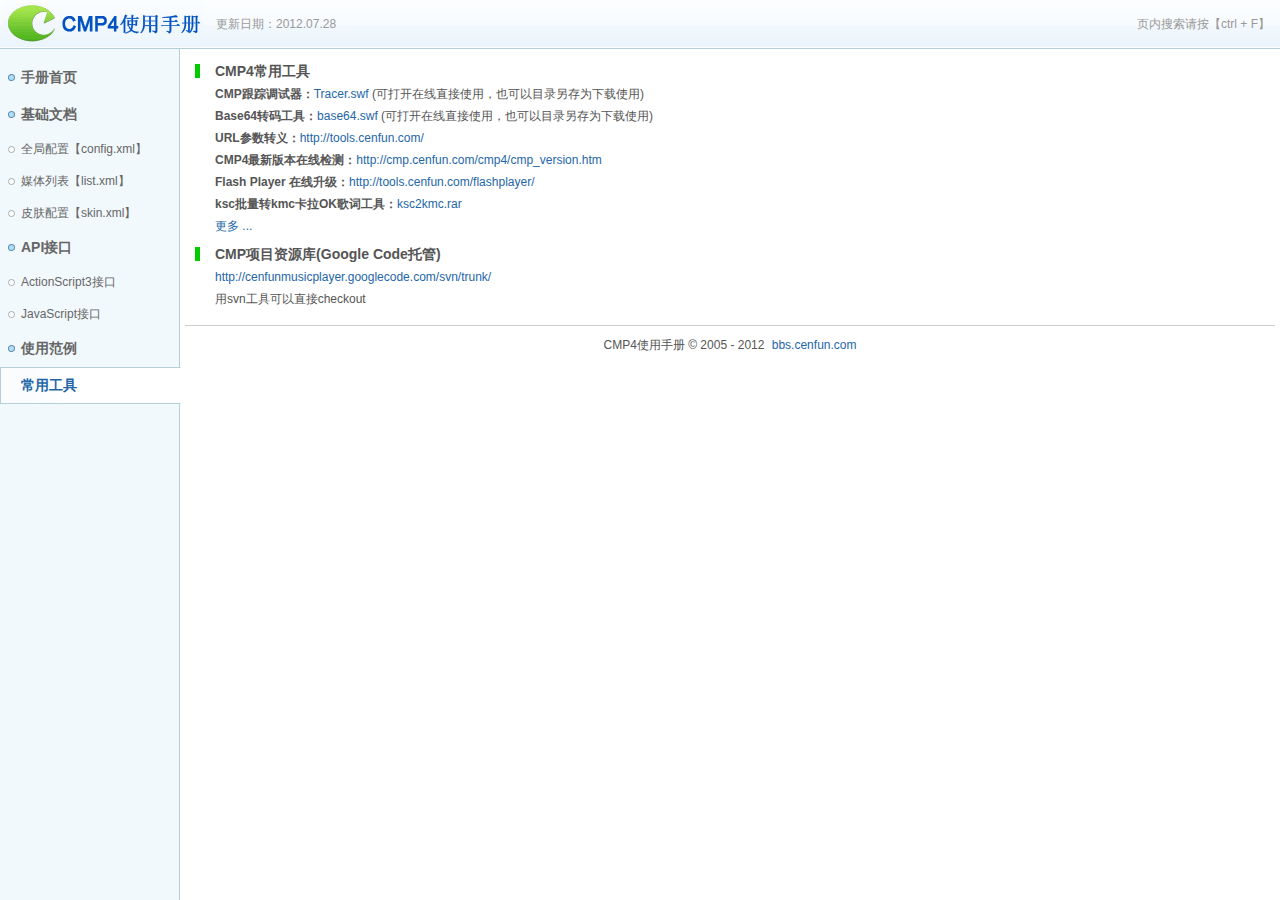
<file: cmp4/doc/tools.htm>
﻿<!DOCTYPE html PUBLIC "-//W3C//DTD XHTML 1.0 Strict//EN" "http://www.w3.org/TR/xhtml1/DTD/xhtml1-strict.dtd">
<html xmlns="http://www.w3.org/1999/xhtml">
<head>
<title>CMP4使用手册 - 常用工具</title>
<meta http-equiv="Content-Type" content="text/html; charset=utf-8" />
<link rel="stylesheet" href="static/style.css" type="text/css" media="all" />
<meta content="bbs.cenfun.com" name="Copyright" />
</head>
<body>
<script type="text/javascript" src="static/header.js"></script>
<h3>CMP4常用工具</h3>
<div class="submsg">
  <p><b>CMP跟踪调试器：</b><a href="http://cenfunmusicplayer.googlecode.com/svn/trunk/tools/Tracer.swf" target="_blank">Tracer.swf</a> (可打开在线直接使用，也可以目录另存为下载使用)</p>
  <p><b>Base64转码工具：</b><a href="http://cenfunmusicplayer.googlecode.com/svn/trunk/tools/base64.swf" target="_blank">base64.swf</a> (可打开在线直接使用，也可以目录另存为下载使用)</p>
  <p><b>URL参数转义：</b><a href="http://tools.cenfun.com/" target="_blank">http://tools.cenfun.com/</a></p>
  <p><b>CMP4最新版本在线检测：</b><a href="http://cmp.cenfun.com/cmp4/cmp_version.htm" target="_blank">http://cmp.cenfun.com/cmp4/cmp_version.htm</a></p>
  <p><b>Flash Player 在线升级：</b><a href="http://tools.cenfun.com/flashplayer/" target="_blank">http://tools.cenfun.com/flashplayer/</a></p>
  <p><b>ksc批量转kmc卡拉OK歌词工具：</b><a href="http://cenfunmusicplayer.googlecode.com/svn/trunk/tools/ksc2kmc.rar" target="_blank">ksc2kmc.rar</a></p>
  <p><a href="http://cenfunmusicplayer.googlecode.com/svn/trunk/tools/" target="_blank">更多 ...</a></p>
</div>
<h3>CMP项目资源库(Google Code托管)</h3>
<div class="submsg">
  <p><a href="http://cenfunmusicplayer.googlecode.com/svn/trunk/" target="_blank">http://cenfunmusicplayer.googlecode.com/svn/trunk/</a></p>
  <p>用svn工具可以直接checkout</p>
</div>
<script type="text/javascript" src="static/footer.js"></script>
</body>
</html>
</file>
<file: stylesheets/pygment_trac.css>
.highlight  { background: #ffffff; }
.highlight .c { color: #999988; font-style: italic } /* Comment */
.highlight .err { color: #a61717; background-color: #e3d2d2 } /* Error */
.highlight .k { font-weight: bold } /* Keyword */
.highlight .o { font-weight: bold } /* Operator */
.highlight .cm { color: #999988; font-style: italic } /* Comment.Multiline */
.highlight .cp { color: #999999; font-weight: bold } /* Comment.Preproc */
.highlight .c1 { color: #999988; font-style: italic } /* Comment.Single */
.highlight .cs { color: #999999; font-weight: bold; font-style: italic } /* Comment.Special */
.highlight .gd { color: #000000; background-color: #ffdddd } /* Generic.Deleted */
.highlight .gd .x { color: #000000; background-color: #ffaaaa } /* Generic.Deleted.Specific */
.highlight .ge { font-style: italic } /* Generic.Emph */
.highlight .gr { color: #aa0000 } /* Generic.Error */
.highlight .gh { color: #999999 } /* Generic.Heading */
.highlight .gi { color: #000000; background-color: #ddffdd } /* Generic.Inserted */
.highlight .gi .x { color: #000000; background-color: #aaffaa } /* Generic.Inserted.Specific */
.highlight .go { color: #888888 } /* Generic.Output */
.highlight .gp { color: #555555 } /* Generic.Prompt */
.highlight .gs { font-weight: bold } /* Generic.Strong */
.highlight .gu { color: #800080; font-weight: bold; } /* Generic.Subheading */
.highlight .gt { color: #aa0000 } /* Generic.Traceback */
.highlight .kc { font-weight: bold } /* Keyword.Constant */
.highlight .kd { font-weight: bold } /* Keyword.Declaration */
.highlight .kn { font-weight: bold } /* Keyword.Namespace */
.highlight .kp { font-weight: bold } /* Keyword.Pseudo */
.highlight .kr { font-weight: bold } /* Keyword.Reserved */
.highlight .kt { color: #445588; font-weight: bold } /* Keyword.Type */
.highlight .m { color: #009999 } /* Literal.Number */
.highlight .s { color: #d14 } /* Literal.String */
.highlight .na { color: #008080 } /* Name.Attribute */
.highlight .nb { color: #0086B3 } /* Name.Builtin */
.highlight .nc { color: #445588; font-weight: bold } /* Name.Class */
.highlight .no { color: #008080 } /* Name.Constant */
.highlight .ni { color: #800080 } /* Name.Entity */
.highlight .ne { color: #990000; font-weight: bold } /* Name.Exception */
.highlight .nf { color: #990000; font-weight: bold } /* Name.Function */
.highlight .nn { color: #555555 } /* Name.Namespace */
.highlight .nt { color: #000080 } /* Name.Tag */
.highlight .nv { color: #008080 } /* Name.Variable */
.highlight .ow { font-weight: bold } /* Operator.Word */
.highlight .w { color: #bbbbbb } /* Text.Whitespace */
.highlight .mf { color: #009999 } /* Literal.Number.Float */
.highlight .mh { color: #009999 } /* Literal.Number.Hex */
.highlight .mi { color: #009999 } /* Literal.Number.Integer */
.highlight .mo { color: #009999 } /* Literal.Number.Oct */
.highlight .sb { color: #d14 } /* Literal.String.Backtick */
.highlight .sc { color: #d14 } /* Literal.String.Char */
.highlight .sd { color: #d14 } /* Literal.String.Doc */
.highlight .s2 { color: #d14 } /* Literal.String.Double */
.highlight .se { color: #d14 } /* Literal.String.Escape */
.highlight .sh { color: #d14 } /* Literal.String.Heredoc */
.highlight .si { color: #d14 } /* Literal.String.Interpol */
.highlight .sx { color: #d14 } /* Literal.String.Other */
.highlight .sr { color: #009926 } /* Literal.String.Regex */
.highlight .s1 { color: #d14 } /* Literal.String.Single */
.highlight .ss { color: #990073 } /* Literal.String.Symbol */
.highlight .bp { color: #999999 } /* Name.Builtin.Pseudo */
.highlight .vc { color: #008080 } /* Name.Variable.Class */
.highlight .vg { color: #008080 } /* Name.Variable.Global */
.highlight .vi { color: #008080 } /* Name.Variable.Instance */
.highlight .il { color: #009999 } /* Literal.Number.Integer.Long */

.type-csharp .highlight .k { color: #0000FF }
.type-csharp .highlight .kt { color: #0000FF }
.type-csharp .highlight .nf { color: #000000; font-weight: normal }
.type-csharp .highlight .nc { color: #2B91AF }
.type-csharp .highlight .nn { color: #000000 }
.type-csharp .highlight .s { color: #A31515 }
.type-csharp .highlight .sc { color: #A31515 }
</file>
<file: stylesheets/print.css>
html, body, div, span, applet, object, iframe,
h1, h2, h3, h4, h5, h6, p, blockquote, pre,
a, abbr, acronym, address, big, cite, code,
del, dfn, em, img, ins, kbd, q, s, samp,
small, strike, strong, sub, sup, tt, var,
b, u, i, center,
dl, dt, dd, ol, ul, li,
fieldset, form, label, legend,
table, caption, tbody, tfoot, thead, tr, th, td,
article, aside, canvas, details, embed, 
figure, figcaption, footer, header, hgroup, 
menu, nav, output, ruby, section, summary,
time, mark, audio, video {
  margin: 0;
  padding: 0;
  border: 0;
  font-size: 100%;
  font: inherit;
  vertical-align: baseline;
}
/* HTML5 display-role reset for older browsers */
article, aside, details, figcaption, figure, 
footer, header, hgroup, menu, nav, section {
  display: block;
}
body {
  line-height: 1;
}
ol, ul {
  list-style: none;
}
blockquote, q {
  quotes: none;
}
blockquote:before, blockquote:after,
q:before, q:after {
  content: '';
  content: none;
}
table {
  border-collapse: collapse;
  border-spacing: 0;
}
body {
  font-size: 13px;
  line-height: 1.5; 
  font-family: "lucida grande", "lucida sans unicode", lucida, helvetica, "PingFang SC", "Hiragino Sans GB", "STHeiti Light", "Microsoft YaHei", "WenQuanYi Micro Hei";
  color: #000;
}

a {
  color: #d5000d;
  font-weight: bold;
}

header {
  padding-top: 35px;
  padding-bottom: 10px;
}

header h1 {
  font-weight: bold;
  letter-spacing: -1px;
  font-size: 48px;
  color: #303030;
  line-height: 1.2;
}

header h2 {
  letter-spacing: -1px;
  font-size: 24px;
  color: #aaa;
  font-weight: normal;
  line-height: 1.3;
}
#downloads {
  display: none;
}
#main_content {
  padding-top: 20px;
}

code, pre {
  font-family: Monaco, "Bitstream Vera Sans Mono", "Lucida Console", Terminal;
  color: #222;
  margin-bottom: 30px;
  font-size: 12px;
}

code {
  padding: 0 3px;
}

pre {
  border: solid 1px #ddd;
  padding: 20px;
  overflow: auto;
}
pre code {
  padding: 0;
}

ul, ol, dl {
  margin-bottom: 20px;
}


/* COMMON STYLES */

table {
  width: 100%;
  border: 1px solid #ebebeb;
}

th {
  font-weight: 500;
}

td {
  border: 1px solid #ebebeb;
  text-align: center; 
  font-weight: 300;
}

form {
  background: #f2f2f2;
  padding: 20px;
  
}


/* GENERAL ELEMENT TYPE STYLES */

h1 {
  font-size: 2.8em;
} 

h2 {
  font-size: 22px;
  font-weight: bold;
  color: #303030;
  margin-bottom: 8px;
} 

h3 {
  color: #d5000d;
  font-size: 18px;
  font-weight: bold;
  margin-bottom: 8px;
} 
 
h4 {
  font-size: 16px;
  color: #303030;
  font-weight: bold;
} 

h5 {
  font-size: 1em;
  color: #303030;
} 

h6 {
  font-size: .8em;
  color: #303030;
} 

p {
  font-weight: 300;
  margin-bottom: 20px;
}
 
a {
  text-decoration: none;
}

p a {
  font-weight: 400;
}

blockquote {
  font-size: 1.6em;
  border-left: 10px solid #e9e9e9;
  margin-bottom: 20px;
  padding: 0 0 0 30px;
}

ul li {
  list-style: disc inside;
  padding-left: 20px;
}

ol li {
  list-style: decimal inside;
  padding-left: 3px;
}

dl dd {
  font-style: italic;
  font-weight: 100;
}

footer {
  margin-top: 40px;
  padding-top: 20px;
  padding-bottom: 30px;
  font-size: 13px;
  color: #aaa;
}

footer a {
  color: #666;
}

/* MISC */
.clearfix:after {
  clear: both;
  content: '.';
  display: block;
  visibility: hidden;
  height: 0;
}

.clearfix {display: inline-block;}
* html .clearfix {height: 1%;}
.clearfix {display: block;}
</file>
<file: stylesheets/stylesheet.css>
/* http://meyerweb.com/eric/tools/css/reset/ 
   v2.0 | 20110126
   License: none (public domain)
*/
html, body, div, span, applet, object, iframe,
h1, h2, h3, h4, h5, h6, p, blockquote, pre,
a, abbr, acronym, address, big, cite, code,
del, dfn, em, img, ins, kbd, q, s, samp,
small, strike, strong, sub, sup, tt, var,
b, u, i, center,
dl, dt, dd, ol, ul, li,
fieldset, form, label, legend,
table, caption, tbody, tfoot, thead, tr, th, td,
article, aside, canvas, details, embed, 
figure, figcaption, footer, header, hgroup, 
menu, nav, output, ruby, section, summary,
time, mark, audio, video {
	margin: 0;
	padding: 0;
	border: 0;
	font-size: 100%;
	font: inherit;
	vertical-align: baseline;
}
/* HTML5 display-role reset for older browsers */
article, aside, details, figcaption, figure, 
footer, header, hgroup, menu, nav, section {
	display: block;
}
body {
	line-height: 1;
}
ol, ul {
	list-style: none;
}
blockquote, q {
	quotes: none;
}
blockquote:before, blockquote:after,
q:before, q:after {
	content: '';
	content: none;
}
table {
	border-collapse: collapse;
	border-spacing: 0;
}

/* LAYOUT STYLES */
body {
  font-size: 1em;
  line-height: 1.5; 
  background: #e7e7e7 url(../images/body-bg.png) 0 0 repeat;
  font-family: "lucida grande", "lucida sans unicode", lucida, helvetica, "PingFang SC", "Hiragino Sans GB", "STHeiti Light", "Microsoft YaHei", "WenQuanYi Micro Hei";
  text-shadow: 0 1px 0 rgba(255, 255, 255, 0.8);
  color: #6d6d6d;
}

a {
  color: #d5000d;
}
a:hover {
  color: #c5000c;
}

header {
  padding-top: 35px;
  padding-bottom: 25px;
}

header h1 {
  font-family: "lucida grande", "lucida sans unicode", lucida, helvetica, "PingFang SC", "Hiragino Sans GB", "STHeiti Light", "Microsoft YaHei", "WenQuanYi Micro Hei";
  font-weight:bold;
  letter-spacing: -1px;
  font-size: 30px;
  color: #303030;
  line-height: 1.2;
}

header h2 {
  letter-spacing: -1px;
  font-size: 26px;
  color: #aaa;
  font-weight: normal;
  line-height: 1.3;
}

#container {
  background: transparent url(../images/highlight-bg.jpg) 50% 0 no-repeat;
  min-height: 595px;
}

.inner {
  width: 620px;
  margin: 0 auto;
}

#container .inner img {
  max-width: 100%;
}

#downloads {
  margin-bottom: 40px;
}

a.button {
  -moz-border-radius: 30px;
  -webkit-border-radius: 30px;                     
  border-radius: 30px;
  border-top: solid 1px #cbcbcb;
  border-left: solid 1px #b7b7b7;
  border-right: solid 1px #b7b7b7;
  border-bottom: solid 1px #b3b3b3;
  color: #303030;
  line-height: 25px;
  font-weight: bold;
  font-size: 15px;
  padding: 12px 8px 12px 8px;
  display: block;
  float: left;
  width: 179px;
  margin-right: 14px;  
  background: #fdfdfd; /* Old browsers */
  background: -moz-linear-gradient(top,  #fdfdfd 0%, #f2f2f2 100%); /* FF3.6+ */
  background: -webkit-gradient(linear, left top, left bottom, color-stop(0%,#fdfdfd), color-stop(100%,#f2f2f2)); /* Chrome,Safari4+ */
  background: -webkit-linear-gradient(top,  #fdfdfd 0%,#f2f2f2 100%); /* Chrome10+,Safari5.1+ */
  background: -o-linear-gradient(top,  #fdfdfd 0%,#f2f2f2 100%); /* Opera 11.10+ */
  background: -ms-linear-gradient(top,  #fdfdfd 0%,#f2f2f2 100%); /* IE10+ */
  background: linear-gradient(top,  #fdfdfd 0%,#f2f2f2 100%); /* W3C */
  filter: progid:DXImageTransform.Microsoft.gradient( startColorstr='#fdfdfd', endColorstr='#f2f2f2',GradientType=0 ); /* IE6-9 */
  -webkit-box-shadow: 10px 10px 5px #888;
  -moz-box-shadow: 10px 10px 5px #888;
  box-shadow: 0px 1px 5px #e8e8e8;
}
a.button:hover {
  border-top: solid 1px #b7b7b7;
  border-left: solid 1px #b3b3b3;
  border-right: solid 1px #b3b3b3;
  border-bottom: solid 1px #b3b3b3;
  background: #fafafa; /* Old browsers */
  background: -moz-linear-gradient(top,  #fdfdfd 0%, #f6f6f6 100%); /* FF3.6+ */
  background: -webkit-gradient(linear, left top, left bottom, color-stop(0%,#fdfdfd), color-stop(100%,#f6f6f6)); /* Chrome,Safari4+ */
  background: -webkit-linear-gradient(top,  #fdfdfd 0%,#f6f6f6 100%); /* Chrome10+,Safari5.1+ */
  background: -o-linear-gradient(top,  #fdfdfd 0%,#f6f6f6 100%); /* Opera 11.10+ */
  background: -ms-linear-gradient(top,  #fdfdfd 0%,#f6f6f6 100%); /* IE10+ */
  background: linear-gradient(top,  #fdfdfd 0%,#f6f6f6, 100%); /* W3C */
  filter: progid:DXImageTransform.Microsoft.gradient( startColorstr='#fdfdfd', endColorstr='#f6f6f6',GradientType=0 ); /* IE6-9 */
}

a.button span {
  padding-left: 50px;
  display: block;
  height: 23px;
}

#download-zip span {
  background: transparent url(../images/zip-icon.png) 12px 50% no-repeat;
}
#download-tar-gz span {
  background: transparent url(../images/tar-gz-icon.png) 12px 50% no-repeat;
}
#view-on-github span {
  background: transparent url(../images/octocat-icon.png) 12px 50% no-repeat;
}
#view-on-github {
  margin-right: 0;
}

code, pre {
  font-family: Monaco, "Bitstream Vera Sans Mono", "Lucida Console", Terminal;
  color: #222;
  margin-bottom: 30px;
  font-size: 14px;
}

code {
  background-color: #f2f2f2;
  border: solid 1px #ddd;
  padding: 0 3px;
}

pre {
  padding: 20px;
  background: #303030;
  color: #f2f2f2;
  text-shadow: none;
  overflow: auto;
}
pre code {
  color: #f2f2f2;
  background-color: #303030;
  border: none;
  padding: 0;
}

ul, ol, dl {
  margin-bottom: 20px;
}


/* COMMON STYLES */

hr {
  height: 1px;
  line-height: 1px;
  margin-top: 1em;
  padding-bottom: 1em;
  border: none;
  background: transparent url('../images/hr.png') 50% 0 no-repeat;
}

strong {
  font-weight: bold;
}

em {
  font-style: italic;
}

table {
  width: 100%;
  border: 1px solid #ebebeb;
}

th {
  font-weight: 500;
}

td {
  border: 1px solid #ebebeb;
  text-align: center; 
  font-weight: 300;
}

form {
  background: #f2f2f2;
  padding: 20px;
  
}


/* GENERAL ELEMENT TYPE STYLES */

h1 {
  font-size: 32px;
} 

h2 {
  font-size: 22px;
  font-weight: bold;
  color: #303030;
  margin-bottom: 8px;
} 

h3 {
  color: #d5000d;
  font-size: 18px;
  font-weight: bold;
  margin-bottom: 8px;
} 
 
h4 {
  font-size: 16px;
  color: #303030;
  font-weight: bold;
} 

h5 {
  font-size: 1em;
  color: #303030;
} 

h6 {
  font-size: .8em;
  color: #303030;
} 

p {
  font-weight: 300;
  margin-bottom: 20px;
}
 
a {
  text-decoration: none;
}

p a {
  font-weight: 400;
}

blockquote {
  font-size: 1.6em;
  border-left: 10px solid #e9e9e9;
  margin-bottom: 20px;
  padding: 0 0 0 30px;
}

ul li {
  list-style: disc inside;
  padding-left: 20px;
}

ol li {
  list-style: decimal inside;
  padding-left: 3px;
}

dl dt {
  color: #303030;
}

footer {
  background: transparent url('../images/hr.png') 0 0 no-repeat;
  margin-top: 40px;
  padding-top: 20px;
  padding-bottom: 30px;
  font-size: 13px;
  color: #aaa;
}

footer a {
  color: #666;
}
footer a:hover {
  color: #444;
}

/* MISC */
.clearfix:after {
  clear: both;
  content: '.';
  display: block;
  visibility: hidden;
  height: 0;
}

.clearfix {display: inline-block;}
* html .clearfix {height: 1%;}
.clearfix {display: block;}

/* #Media Queries
================================================== */

/* Smaller than standard 960 (devices and browsers) */
@media only screen and (max-width: 959px) {}

/* Tablet Portrait size to standard 960 (devices and browsers) */
@media only screen and (min-width: 768px) and (max-width: 959px) {}

/* All Mobile Sizes (devices and browser) */
@media only screen and (max-width: 767px) {
  header {
    padding-top: 10px;
    padding-bottom: 10px;
  }
  #downloads {
    margin-bottom: 25px;
  }
  #download-zip, #download-tar-gz {
    display: none;
  }
  .inner {
    width: 94%;
    margin: 0 auto;
  }
}

/* Mobile Landscape Size to Tablet Portrait (devices and browsers) */
@media only screen and (min-width: 480px) and (max-width: 767px) {}

/* Mobile Portrait Size to Mobile Landscape Size (devices and browsers) */
@media only screen and (max-width: 479px) {}
</file>
<file: cmp4/doc/static/style.css>
@charset "utf-8";
/* reset */
html, body, div, span, applet, object, iframe, h1, h2, h3, h4, h5, h6, p, blockquote, pre, a, abbr, acronym, address, big, cite, code, del, dfn, em, font, img, ins, kbd, q, s, samp, small, strike, strong, sub, sup, tt, var, b, u, i, center, dl, dt, dd, ol, ul, li, fieldset, form, label, legend, table, caption, tbody, tfoot, thead, tr, th, td { margin: 0; padding: 0; border: 0; outline: 0; font-style:inherit; font-size: 100%; font-family:inherit; vertical-align: baseline; background: transparent; }
body { line-height: 1; }
ol, ul { list-style: none; }
li { list-style-position:inside; }
blockquote, q { quotes: none; }
blockquote:before, blockquote:after, q:before, q:after { content: ""; content: none; }
:focus { outline: 0; }
ins { text-decoration: none; }
del { text-decoration: line-through; }
table { border-collapse: collapse; border-spacing: 0; }
a img { border:none; }
/* html tags */
body { font-family:Verdana, Arial, Helvetica, sans-serif; font-size:12px; color:#555; height:100%; }
body { text-align:center; margin:0px auto; background:#fff url(wrapbg.gif) repeat-y 0 0; }
a:link, a:visited { text-decoration:none; color:#2366A8; }
a:hover { text-decoration:underline; }
/* global class */
.spread { background:url(spread.gif) no-repeat 0 50%; }
.shrink { background:url(shrink.gif) no-repeat 0 50%; }
.code { background: #F3F3F3; padding: 10px 10px; border:1px solid #CCC; margin:5px 0; }
.code div { margin-left:20px; }
.breakwords { overflow:hidden; word-wrap: break-word; word-break: break-all; }
.new { font-family:Georgia; font-size:11px; font-weight:bold; color:#FF0000; }
.flt { float:left; }
.frt { float:right; }
/* clearfix */
.clearfix:after { content: ' '; clear: both; display: block; font-size: 0; line-height: 0; width: 0; height: 0; visibility: hidden; }
.clearfix { display: inline-block; }
* html .clearfix { zoom: 1; }
.clearfix { display: block; }
/* header */
.header { height: 49px; line-height: 49px; background: url(headbg.gif) repeat-x; color:#999; }
.logo { width:200px; height: 40px; display:block; margin: 3px 3px; background: url(logo.gif) no-repeat; text-indent: -9999px; overflow: hidden; }
.header div { margin-right:10px; }
.header a { color:#999; }
/* wrap */
.wrap { padding-left: 180px; text-align: left; }
* html .wrap { height: 1%; }
/* sidenav */
.side { width: 179px; position: absolute; top: 49px; left: 0px; padding-top: 10px; }
.side a { background: url(bullet.gif) 7px center no-repeat; display: block; height: 35px; line-height: 35px; color: #666; padding-left: 20px; font-size:14px; font-weight:bold; border:1px solid #F2F9FD; }
.side a:hover { color: #007FB2; text-decoration:none; }
.side .sub { background: url(listicon.gif) 7px center no-repeat; height: 30px; line-height: 30px; font-size:12px; font-weight:normal; }
.side .now { background:#fff url(bg_repy.gif) repeat-y; color:#2366A8; width:159px; border:1px solid #B5CFD9; border-right-color:#fff; }
/* tree */
.tree { border:1px solid #cccccc; padding:10px 0px; }
.tree div { margin:0px 10px 0px 20px; }
.tree a { margin:0px 0px; padding-left:16px; font-weight:bold; }
.tree .param { margin:0px 0px 5px 20px; padding:5px 5px; background:#eee; border:1px solid #ddd; }
.tree .param a { margin-right:10px; padding:0; font-weight:normal; }
.tree .param table { background:#fff; border:1px solid #ccc; }
.tree .param table th, .tree .param table td { padding:0px 5px; border: 1px solid #bbb; text-align:left; }
.plist { padding:5px 5px; border:1px solid #ddd; background:#eee; }
.plist a { margin-right:10px; padding:0; text-align:left; }
.plist p { padding-left:5px; }
.plist table { background:#fff; border:1px solid #ccc; }
.plist table th, .plist table td { padding:0px 5px; border: 1px solid #bbb; text-align:left; }
/* mainbox */
.mainbox { margin: 15px 30px 15px 15px; }
.mainbox div.mainmsg { line-height: 22px; padding-left: 20px; }
.mainbox div.submsg { line-height: 22px; padding-left: 20px; }
.flowbox .box { border:1px solid #ccc; padding:10px 10px; margin:10px 10px; background:#f5f5f5; }
.flowbox .gt { padding:10px 10px; margin:10px 10px; }
/* title */
h3 { font-size:14px; border-left: 5px solid #0C0; padding-left: 15px; margin: 10px 0 5px 0px; }
h4 { width:90%; color: #333; margin-top:5px; }
h4 i { color: #aaa; }
h5 { font-size:12px; border-left: 3px solid #0095C8; padding-left: 15px; margin: 10px 0 5px 0px; line-height: 16px; }
h5 span { margin-left:10px; font-weight:normal; }
h6 { font-size:12px; margin-top:10px; }
h6 a { padding-left: 20px; color: #006C9F; }
/* table */
.msgtable { width: 100%; }
.msgtable th { font-weight:bold; border: 1px solid #bbb; padding: 0px 5px; text-align:left; white-space:nowrap; }
.msgtable th.head { background: #F3F3F3; color: #000; padding:5px 5px; font-size:14px; background:#ccc; }
.msgtable th.head span { font-size:12px; color:#666; }
.msgtable thead th { background: #F3F3F3; color: #333; }
.msgtable tfoot th { background: #F2F9FD; color: #333; }
.msgtable td { border: 1px solid #bbb; padding: 4px; }
.msgtable thead td { font-weight: 700; background: #F3F3F3; color: #333; }
.msgtable tfoot td { background: #F2F9FD; color: #333; }
.msgtable tfoot .msgtable { border: 1px dotted #bbb; }
.msgtable tfoot .msgtable th { border: 1px dotted #bbb; }
.msgtable tfoot .msgtable td { border: 1px dotted #bbb; background: #ffffff; }
.msgtable em { font-weight: 700; width: 50px; float: left; text-align: right; padding-right: 10px; }
.msgtable td.max em { width: 80px; }
.msgtable th { background-color: #F3F3F3; }
.msgtable th i { color: #bbb; }
.msgtable td i { color: #bbb; }
.line { border-top: 1px dotted #CCC; margin: 20px 0px; overflow:hidden; }
/* footer */
.footer { border-top: 1px solid #CCC; text-align: center; margin:10px 5px; padding: 10px 0; line-height:150%; }
.footer a { display: inline; padding-left: 4px; }
</file>
